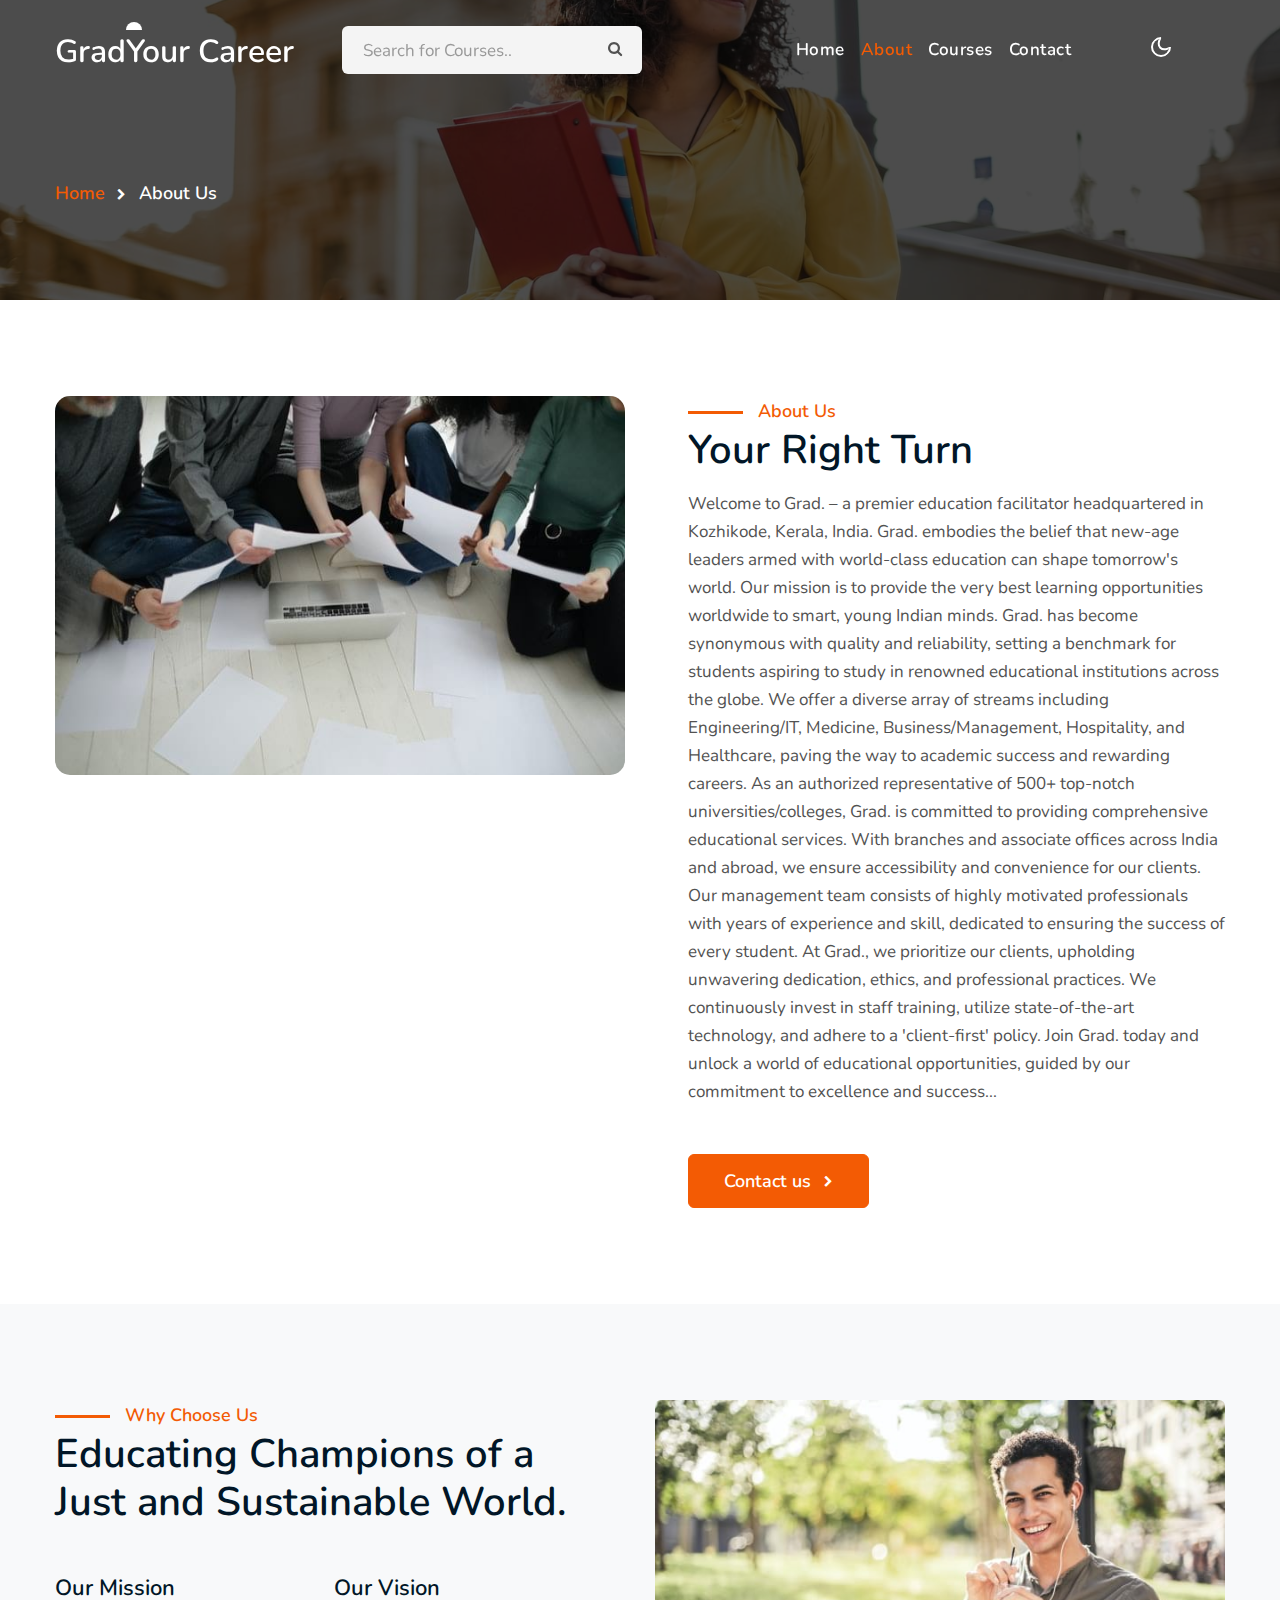
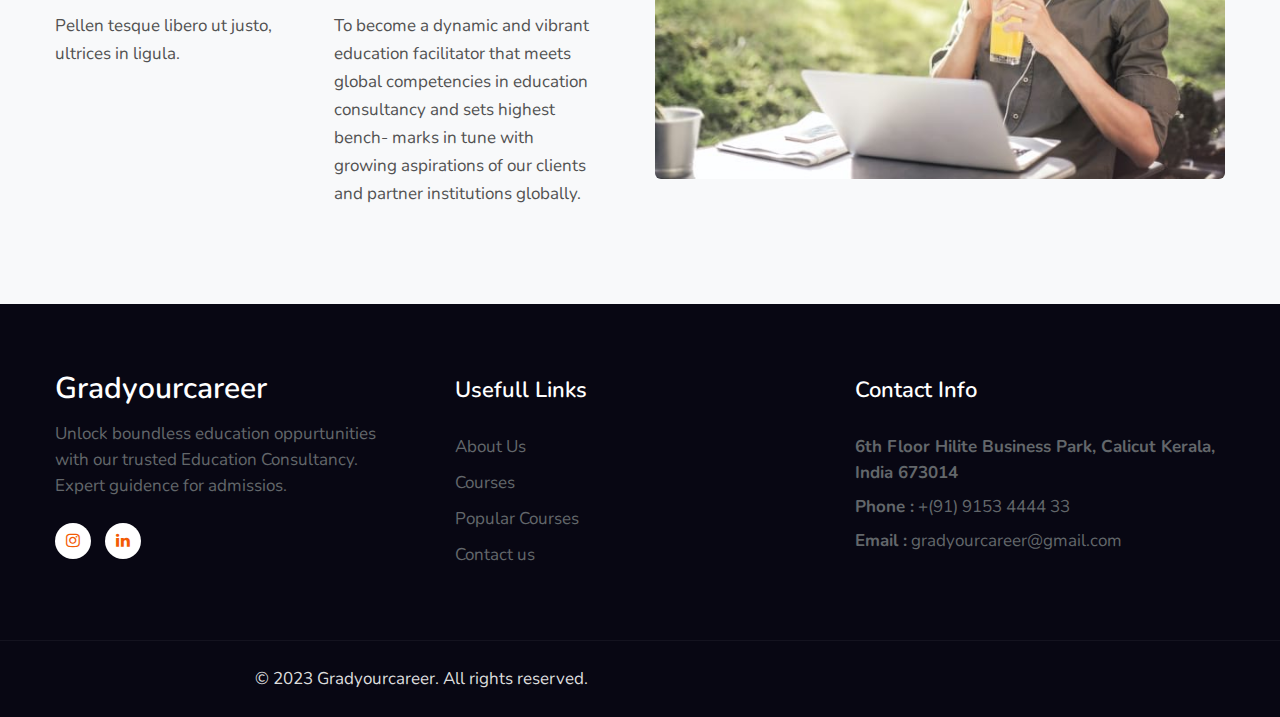
<file: about.html>
<!doctype html>
<html lang="en">

<head>
    <!-- Required meta tags -->
    <meta charset="utf-8">
    <meta name="viewport" content="width=device-width, initial-scale=1, shrink-to-fit=no">
    <title>Grad your Career</title>
    <!--/google-fonts-->
    <link href="//fonts.googleapis.com/css2?family=Nunito:ital,wght@0,400;0,600;0,700;1,400&display=swap"
        rel="stylesheet">
    <!--//google-fonts-->
    <!-- Template CSS -->
    <link rel="stylesheet" href="assets/css/style-starter.css">

</head>

<body>
    <!--header-->
    <header id="site-header" class="fixed-top">
        <div class="container">
            <nav class="navbar navbar-expand-lg navbar-dark stroke">
                <h1><a class="navbar-brand" href="index.html">
                        Grad<span class="sub-log">Y</span>our Career
                    </a></h1>
                <!-- if logo is image enable this   
      <a class="navbar-brand" href="#index.html">
          <img src="image-path" alt="Your logo" title="Your logo" style="height:35px;" />
      </a> -->
                <button class="navbar-toggler  collapsed bg-gradient" type="button" data-toggle="collapse"
                    data-target="#navbarTogglerDemo02" aria-controls="navbarTogglerDemo02" aria-expanded="false"
                    aria-label="Toggle navigation">
                    <span class="navbar-toggler-icon fa icon-expand fa-bars"></span>
                    <span class="navbar-toggler-icon fa icon-close fa-times"></span>
                    </span>
                </button>

                <div class="collapse navbar-collapse" id="navbarTogglerDemo02">
                    <nav class="mr-auto ml-lg-5">
                        <div class="search-bar">
                            <form class="search">
                                <input type="search" class="search__input" name="search"
                                    placeholder="Search for Courses.." onload="equalWidth()" required>
                                <span class="fa fa-search search__icon"></span>
                            </form>
                        </div>
                    </nav>
                    <ul class="navbar-nav mr-auto">
                        <li class="nav-item">
                            <a class="nav-link" href="index.html">Home <span class="sr-only">(current)</span></a>
                        </li>
                        <li class="nav-item active">
                            <a class="nav-link" href="about.html">About</a>
                        </li>
                        <li class="nav-item">
                            <a class="nav-link" href="services.html">Courses</a>
                        </li>
                       
                        <li class="nav-item">
                            <a class="nav-link" href="contact.html">Contact</a>
                        </li>
                    </ul>
                </div>
                <!-- toggle switch for light and dark theme -->

                <div class="mobile-position">
                    <nav class="navigation">
                        <div class="theme-switch-wrapper">
                            <label class="theme-switch" for="checkbox">
                                <input type="checkbox" id="checkbox">
                                <div class="mode-container py-1">
                                    <i class="gg-sun"></i>
                                    <i class="gg-moon"></i>
                                </div>
                            </label>
                        </div>
                    </nav>
                </div>
                <!-- //toggle switch for light and dark theme -->
            </nav>
        </div>
    </header>
    <!--/header-->
  <div class="inner-banner">
    <section class="w3l-breadcrumb text-left">
      <div class="container">
        <ul class="breadcrumbs-custom-path">
          <li><a href="index.html">Home</a></li>
          <li class="active"><span class="fa fa-chevron-right mx-2" aria-hidden="true"></span> About Us</li>
        </ul>
      </div>
    </section>
  </div>
  <!-- about page about section -->

  <section class="w3l-index3" id="about1">
    <div class="midd-w3 py-5">
      <div class="container py-lg-5 py-md-3">
        <div class="row">
          <div class="col-lg-6 mb-lg-0 mb-md-5 mb-4">
            <img src="assets/images/ab1.jpg" alt="" class="radius-image-full img-fluid">
          </div>
          <div class="col-lg-6 pl-lg-5 ">
            <div class="header-title">
              <span class="sub-title">About Us</span>
              <h3 class="hny-title text-left"> Your Right Turn</h3>
          </div>
           
            <p class="mt-3">Welcome to Grad. – a premier education facilitator headquartered in Kozhikode, Kerala, India. Grad. embodies the belief that new-age leaders armed with world-class education can shape tomorrow's world. Our mission is to provide the very best learning opportunities worldwide to smart, young Indian minds.

              Grad. has become synonymous with quality and reliability, setting a benchmark for students aspiring to study in renowned educational institutions across the globe. We offer a diverse array of streams including Engineering/IT, Medicine, Business/Management, Hospitality, and Healthcare, paving the way to academic success and rewarding careers.
              
              As an authorized representative of 500+ top-notch universities/colleges, Grad. is committed to providing comprehensive educational services. With branches and associate offices across India and abroad, we ensure accessibility and convenience for our clients.
              
              Our management team consists of highly motivated professionals with years of experience and skill, dedicated to ensuring the success of every student. At Grad., we prioritize our clients, upholding unwavering dedication, ethics, and professional practices. We continuously invest in staff training, utilize state-of-the-art technology, and adhere to a 'client-first' policy.
              
              Join Grad. today and unlock a world of educational opportunities, guided by our commitment to excellence and success...</p>
            <a href="contact.html" class="btn btn-style btn-primary mt-sm-5 mt-4">Contact us <span
              class="fa fa-chevron-right ml-2" aria-hidden="true"></span></a>
          </div>
        </div>
      </div>
    </div>
  </section>
  <!-- /bottom-grids-->
  <section class="w3l-servicesblock py-5" id="about">
    <div class="container py-lg-5 py-md-3">
        <div class="row">
          <div class="col-lg-6 about-right-faq align-self mb-lg-0 mb-sm-5 mb-4 pr-lg-5">
            <div class="header-title mb-md-5 mb-4">
              <span class="sub-title">Why Choose Us</span>
              <h3 class="hny-title text-left">Educating Champions of a Just and Sustainable World.
 
              </h3>
          </div>
            <div class="two-grids mt-md-0 mt-md-5 mt-4">
                <div class="grids_info">
                    <h4>Our Mission</h4>
                    <p class="">Pellen tesque libero ut justo,
                        ultrices in ligula.</p>
                </div>
                <div class="grids_info">
                    <h4>Our Vision</h4>
                    <p class="">To become a dynamic and vibrant education facilitator that meets global competencies in education consultancy and sets highest bench-
                      marks in tune with growing aspirations of our clients and partner institutions globally.</p>
                </div>
            </div>
        </div>
            <div class="col-lg-6 left-wthree-img mt-lg-0 mt-4">
                <img src="assets/images/ab4.jpg" alt="" class="img-fluid radius-image">
            </div>
           
           
        </div>
    </div>
</section>
  <!-- home page skills section -->
  <!-- <section class="w3l-skills" id="skills">
    <div class="midd-w3 py-5">
      <div class="container py-lg-5 py-md-3">
        <div class="row">
          <div class="col-lg-6 pr-lg-5 mb-lg-0 mb-5">
            <img src="assets/images/ab5.jpg" alt="" class="radius-image-full img-fluid">
          </div>
          <div class="col-lg-6">
            <div class="header-title mb-4">
              <span class="sub-title">Our Skills</span>
              <h3 class="hny-title text-left">Enhance your skIlls wIth best OnlIne courses
 
              </h3>
          </div>
          
            <p>Lorem ipsum viverra feugiat. Pellen tesque libero ut justo, ultrices in
              ligula. Semper at tempufddfel. Lorem ipsum dolor sit amet elit. </p>
            <div class="skills-bars mt-4">
              <div class="progress-info">
                <h6 class="progress-tittle">Finance</h6>
                <div class="progress">
                  <div class="progress-bar progress-bar-striped" role="progressbar" style="width: 80%"
                    aria-valuenow="80" aria-valuemin="0" aria-valuemax="100">
                  </div>
                </div>
              </div>
              <div class="progress-info">
                <h6 class="progress-tittle">Marketing
                </h6>
                <div class="progress">
                  <div class="progress-bar progress-bar-striped" role="progressbar" style="width: 95%"
                    aria-valuenow="95" aria-valuemin="0" aria-valuemax="100">
                  </div>
                </div>
              </div>
              <div class="progress-info">
                <h6 class="progress-tittle">Business</h6>
                <div class="progress">
                  <div class="progress-bar progress-bar-striped" role="progressbar" style="width: 55%"
                    aria-valuenow="55" aria-valuemin="0" aria-valuemax="100">
                  </div>
                </div>
              </div>

            </div>
          </div>
       
        </div>
      </div>

    </div>
  </section> -->
  <!-- //home page skills section -->
  <!-- /form-25-section -->
  <!-- <section class="w3l-form-25-section" id="subscribe"> -->
    <!-- /form-25-section -->
    <!-- <div class="form-25-mian">
      <div class="container py-5">
        <div class="row subscription-grids py-5">
          <div class="col-lg-7 subscription-left forms-25-info">
            <div class="header-title">
              <h3 class="p-0">The greatest choice of courses
              </h3>
            </div>
          </div>
          <div class="col-lg-5 subscription-right pl-lg-5 mt-lg-0 mt-4 text-lg-right">
            <a href="about.html" class="btn btn-style btn-white mr-lg-4 mr-sm-3"> Join Now <span
              class="fa fa-chevron-right ml-2" aria-hidden="true"></span></a>
          </div>
        </div>
      </div>
  </section> -->
  <!-- //form-25-section -->

  <!--/team-sec-->
  <!-- <section class="w3l-team-main" id="team">
    <div class="team py-5">
      <div class="container py-lg-5">
        <div class="header-title mb-4">
          <span class="sub-title">Our Team</span>
          <h3 class="hny-title text-left">Popular Instructors
          </h3>
      </div>
        <div class="row team-row ">
          <div class="col-lg-3 col-6 team-wrap mt-lg-5 mt-4">
            <div class="team-member text-center">
              <div class="team-img">
                <img src="assets/images/team1.jpg" alt="" class="radius-image">
                <div class="overlay-team">
                  <div class="team-details text-center">
                    <div class="socials mt-20">
                      <a href="#url">
                        <span class="fa fa-facebook-f"></span>
                      </a>
                      <a href="#url">
                        <span class="fa fa-twitter"></span>
                      </a>
                      <a href="#url">
                        <span class="fa fa-instagram"></span>
                      </a>
                    </div>
                  </div>
                </div>
              </div>
              <a href="#url" class="team-title">Daniel jacobs</a>
              <p>Instructor</p>
            </div>
          </div>
          <!-- end team member -->

          <!-- <div class="col-lg-3 col-6 team-wrap mt-lg-5 mt-4">
            <div class="team-member text-center">
              <div class="team-img">
                <img src="assets/images/team3.jpg" alt="" class="radius-image">
                <div class="overlay-team">
                  <div class="team-details text-center">
                    <div class="socials mt-20">
                      <a href="#url">
                        <span class="fa fa-facebook-f"></span>
                      </a>
                      <a href="#url">
                        <span class="fa fa-twitter"></span>
                      </a>
                      <a href="#url">
                        <span class="fa fa-instagram"></span>
                      </a>
                    </div>
                  </div>
                </div>
              </div>
              <a href="#url" class="team-title">Claire Daniel</a>
              <p>Instructor</p>
            </div> -->
          </div>
          <!-- end team member -->

          <!-- <div class="col-lg-3 col-6 team-wrap mt-lg-5 mt-4">
            <div class="team-member last text-center">
              <div class="team-img">
                <img src="assets/images/team2.jpg" alt="" class="radius-image">
                <div class="overlay-team">
                  <div class="team-details text-center">
                    <div class="socials mt-20">
                      <a href="#url">
                        <span class="fa fa-facebook-f"></span>
                      </a>
                      <a href="#url">
                        <span class="fa fa-twitter"></span>
                      </a>
                      <a href="#url">
                        <span class="fa fa-instagram"></span>
                      </a>
                    </div>
                  </div>
                </div>
              </div>
              <a href="#url" class="team-title">Daniel Hunt</a>
              <p>Instructor</p>
            </div>
          </div> -->
          <!-- end team member -->
          <!-- <div class="col-lg-3 col-6 team-wrap mt-lg-5 mt-4">
            <div class="team-member last text-center">
              <div class="team-img">
                <img src="assets/images/team4.jpg" alt="" class="radius-image">
                <div class="overlay-team">
                  <div class="team-details text-center">
                    <div class="socials mt-20">
                      <a href="#url">
                        <span class="fa fa-facebook-f"></span>
                      </a>
                      <a href="#url">
                        <span class="fa fa-twitter"></span>
                      </a>
                      <a href="#url">
                        <span class="fa fa-instagram"></span>
                      </a>
                    </div>
                  </div>
                </div>
              </div>
              <a href="#url" class="team-title">Kelli Grant</a>
              <p>Instructor</p>
            </div> -->
          </div> 
          <!-- end team member -->

          <!-- <div class="col-lg-3 col-6 team-wrap mt-lg-5 mt-4">
            <div class="team-member last text-center">
              <div class="team-img">
                <img src="assets/images/team5.jpg" alt="" class="radius-image">
                <div class="overlay-team">
                  <div class="team-details text-center">
                    <div class="socials mt-20">
                      <a href="#url">
                        <span class="fa fa-facebook-f"></span>
                      </a>
                      <a href="#url">
                        <span class="fa fa-twitter"></span>
                      </a>
                      <a href="#url">
                        <span class="fa fa-instagram"></span>
                      </a>
                    </div>
                  </div>
                </div>
              </div>
              <a href="#url" class="team-title">Jack Harry</a>
              <p>Instructor</p>
            </div>
          </div> -->
          <!-- end team member -->
          
          <!-- <div class="col-lg-3 col-6 team-wrap mt-lg-5 mt-4">
            <div class="team-member last text-center">
              <div class="team-img">
                <img src="assets/images/team6.jpg" alt="" class="radius-image">
                <div class="overlay-team">
                  <div class="team-details text-center">
                    <div class="socials mt-20">
                      <a href="#url">
                        <span class="fa fa-facebook-f"></span>
                      </a>
                      <a href="#url">
                        <span class="fa fa-twitter"></span>
                      </a>
                      <a href="#url">
                        <span class="fa fa-instagram"></span>
                      </a>
                    </div>
                  </div>
                </div>
              </div>
              <a href="#url" class="team-title">ELizabeth ker</a>
              <p>Instructor</p>
            </div>
          </div>
          <!-- end team member -->
          <!-- <div class="col-lg-3 col-6 team-wrap mt-lg-5 mt-4">
            <div class="team-member text-center">
              <div class="team-img">
                <img src="assets/images/team1.jpg" alt="" class="radius-image">
                <div class="overlay-team">
                  <div class="team-details text-center">
                    <div class="socials mt-20">
                      <a href="#url">
                        <span class="fa fa-facebook-f"></span>
                      </a>
                      <a href="#url">
                        <span class="fa fa-twitter"></span>
                      </a>
                      <a href="#url">
                        <span class="fa fa-instagram"></span>
                      </a>
                    </div>
                  </div>
                </div>
              </div>
              <a href="#url" class="team-title">Daniel Harry</a>
              <p>Instructor</p>
            </div>
          </div>
          <!-- end team member -->

          <!-- <div class="col-lg-3 col-6 team-wrap mt-lg-5 mt-4">
            <div class="team-member text-center">
              <div class="team-img">
                <img src="assets/images/team3.jpg" alt="" class="radius-image">
                <div class="overlay-team">
                  <div class="team-details text-center">
                    <div class="socials mt-20">
                      <a href="#url">
                        <span class="fa fa-facebook-f"></span>
                      </a>
                      <a href="#url">
                        <span class="fa fa-twitter"></span>
                      </a>
                      <a href="#url">
                        <span class="fa fa-instagram"></span>
                      </a>
                    </div>
                  </div>
                </div>
              </div>
              <a href="#url" class="team-title">Harry Daniel</a>
              <p>Instructor</p> -->
            </div>
          </div>
          <!-- end team member -->
        </div>
      </div>
  </section>
  <!-- //team-sec -->

    <!-- footer -->
    <section class="w3l-footer-29-main">
      <div class="footer-29 py-5">
          <div class="container py-lg-4">
              <div class="row footer-top-29">
                  <div class="col-lg-4 col-md-6 col-sm-7 footer-list-29 footer-1 pr-lg-5">
                      <div class="footer-logo mb-3">
                          <a class="navbar-brand" href="index.html">Gradyourcareer</a>
                      </div>
                      <p>Unlock boundless education oppurtunities with our trusted Education Consultancy. Expert guidence for admissios.</p>
                      <div class="main-social-footer-29 mt-4">
                          <!-- <a href="#facebook" class="facebook"><span class="fa fa-facebook"></span></a>
                          <a href="#twitter" class="twitter"><span class="fa fa-twitter"></span></a> -->
                          <a href="https://www.instagram.com/gradyourcareer?igsh=MThhNmR4bGw0b21tYQ==" class="instagram"><span class="fa fa-instagram"></span></a>
                          <a href="https://www.linkedin.com/company/gradyourcareer/" class="linkedin"><span class="fa fa-linkedin"></span></a>
                      </div>
                  </div>
                  <div class="col-lg-2 col-md-6 col-sm-5 col-6 footer-list-29 footer-2 mt-sm-0 mt-5">

                      <ul>
                          <h6 class="footer-title-29">Usefull Links</h6>
                          <li><a href="about.html">About Us</a></li>
                          <li><a href="services.html">Courses</a></li>
                          <li><a href="services.html"> Popular Courses</a></li>
                          <!-- <li><a href="#careers"> Careers</a></li> -->
                          <!-- <li><a href="blog.html"> Blog posts</a></li> -->
                          <li><a href="contact.html">Contact us</a></li>
                      </ul>
                  </div>
                  <div class="col-lg-2 col-md-6 col-sm-5 col-6 footer-list-29 footer-3 mt-lg-0 mt-5">
                      <!-- <h6 class="footer-title-29">More Info</h6>
                      <ul>
                          <li><a href="#profile">Profile</a></li>
                          <li><a href="#vision">Vision & Values</a></li>
                          <li><a href="#history">History</a></li>
                          <li><a href="#leader">Leadership</a></li>
                          <li><a href="#help">Help</a></li>
                          <li><a href="#support"> Support</a></li>
                      </ul> -->

                  </div>
                  <div class="col-lg-4 col-md-6 col-sm-7 footer-list-29 footer-4 mt-lg-0 mt-5">
                      <h6 class="footer-title-29">Contact Info </h6>
                      <p><strong>6th Floor Hilite Business Park,
                        Calicut Kerala,
                        India 673014</p>
                      <p class="my-2"><strong>Phone :</strong> <a href="tel:+12 23456799">+(91) 9153 4444 33</a></p>
                      <p><strong>Email :</strong> <a href="mailto:info@example.com">gradyourcareer@gmail.com</a></p>
                  </div>
              </div>
          </div>
      </div>
  </section>
  <!-- //footer -->

  <!-- copyright -->
  <section class="w3l-copyright" >
      <div class="container" >
          <div class="row bottom-copies" style="display: flex; flex-direction: column; justify-content: center; align-items: center;">
              <p class="col-lg-8 copy-footer-29">© 2023 Gradyourcareer. All rights reserved.</p>

              <!-- <div class="col-lg-4 footer-list-29">
                  <ul class="d-flex text-lg-right justify-content-center mt-lg-0 mt-3">
                      <li><a href="#careers"> Careers</a></li>
                      <li class="mx-lg-5 mx-md-4 mx-3"><a href="#privacymy-lg-0 my-4">Privacy Policy</a></li>
                      <li><a href="contact.html">Contact us</a></li>
                  </ul>
              </div> -->

          </div>
      </div>

      <!-- move top -->
      <button onclick="topFunction()" id="movetop" title="Go to top">
          &#10548;
      </button>
      <script>
          // When the user scrolls down 20px from the top of the document, show the button
          window.onscroll = function () {
              scrollFunction()
          };

          function scrollFunction() {
              if (document.body.scrollTop > 20 || document.documentElement.scrollTop > 20) {
                  document.getElementById("movetop").style.display = "block";
              } else {
                  document.getElementById("movetop").style.display = "none";
              }
          }

          // When the user clicks on the button, scroll to the top of the document
          function topFunction() {
              document.body.scrollTop = 0;
              document.documentElement.scrollTop = 0;
          }
      </script>
      <!-- /move top -->
  </section>
  <!-- //copyright -->
  <script src="assets/js/jquery-3.3.1.min.js"></script> <!-- Common jquery plugin -->
  <script src="assets/js/theme-change.js"></script><!-- theme switch js (light and dark)-->
  <!--/MENU-JS-->
  <script>
      $(window).on("scroll", function () {
          var scroll = $(window).scrollTop();

          if (scroll >= 80) {
              $("#site-header").addClass("nav-fixed");
          } else {
              $("#site-header").removeClass("nav-fixed");
          }
      });

      //Main navigation Active Class Add Remove
      $(".navbar-toggler").on("click", function () {
          $("header").toggleClass("active");
      });
      $(document).on("ready", function () {
          if ($(window).width() > 991) {
              $("header").removeClass("active");
          }
          $(window).on("resize", function () {
              if ($(window).width() > 991) {
                  $("header").removeClass("active");
              }
          });
      });
  </script>
  <!--//MENU-JS-->

  <!-- disable body scroll which navbar is in active -->
  <script>
      $(function () {
          $('.navbar-toggler').click(function () {
              $('body').toggleClass('noscroll');
          })
      });
  </script>
  <!-- //disable body scroll which navbar is in active -->

  <!--bootstrap-->
  <script src="assets/js/bootstrap.min.js"></script>
  <!-- //bootstrap-->

</body>

</html>
</file>
<file: assets/css/style-starter.css>
@charset "UTF-8";

/*--
Author: W3layouts
Author URL: http://w3layouts.com
--*/
/*!
 * Bootstrap v4.4.1 (https://getbootstrap.com/)
 * Copyright 2011-2019 The Bootstrap Authors
 * Copyright 2011-2019 Twitter, Inc.
 * Licensed under MIT (https://github.com/twbs/bootstrap/blob/master/LICENSE)
 */
:root {
  --blue: #007bff;
  --indigo: #6610f2;
  --purple: #6f42c1;
  --pink: #e83e8c;
  --red: #dc3545;
  --orange: #fd7e14;
  --yellow: #ffc107;
  --green: #28a745;
  --teal: #20c997;
  --cyan: #17a2b8;
  --white: #fff;
  --gray: #6c757d;
  --gray-dark: #343a40;
  --primary: #f35b04;
  --secondary: #3d348b;
  --success: #28a745;
  --info: #17a2b8;
  --warning: #ffc107;
  --danger: #dc3545;
  --light: #f8f9fa;
  --dark: #343a40;
  --breakpoint-xs: 0;
  --breakpoint-sm: 576px;
  --breakpoint-md: 768px;
  --breakpoint-lg: 992px;
  --breakpoint-xl: 1200px;
  --font-family-sans-serif: -apple-system, BlinkMacSystemFont, "Segoe UI", Roboto, "Helvetica Neue", Arial, "Noto Sans", sans-serif, "Apple Color Emoji", "Segoe UI Emoji", "Segoe UI Symbol", "Noto Color Emoji";
  --font-family-monospace: SFMono-Regular, Menlo, Monaco, Consolas, "Liberation Mono", "Courier New", monospace;
}

*,
*::before,
*::after {
  box-sizing: border-box;
}

html {
  font-family: sans-serif;
  line-height: 1.15;
  -webkit-text-size-adjust: 100%;
  -webkit-tap-highlight-color: rgba(0, 0, 0, 0);
}

article,
aside,
figcaption,
figure,
footer,
header,
hgroup,
main,
nav,
section {
  display: block;
}

body {
  margin: 0;
  font-family: -apple-system, BlinkMacSystemFont, "Segoe UI", Roboto, "Helvetica Neue", Arial, "Noto Sans", sans-serif, "Apple Color Emoji", "Segoe UI Emoji", "Segoe UI Symbol", "Noto Color Emoji";
  font-size: 1rem;
  font-weight: 400;
  line-height: 1.5;
  color: #212529;
  text-align: left;
  background-color: #fff;
}

[tabindex="-1"]:focus:not(:focus-visible) {
  outline: 0 !important;
}

hr {
  box-sizing: content-box;
  height: 0;
  overflow: visible;
}

h1,
h2,
h3,
h4,
h5,
h6 {
  margin-top: 0;
  margin-bottom: 0.5rem;
}

p {
  margin-top: 0;
  margin-bottom: 1rem;
}

abbr[title],
abbr[data-original-title] {
  text-decoration: underline;
  -webkit-text-decoration: underline dotted;
  text-decoration: underline dotted;
  cursor: help;
  border-bottom: 0;
  -webkit-text-decoration-skip-ink: none;
  text-decoration-skip-ink: none;
}

address {
  margin-bottom: 1rem;
  font-style: normal;
  line-height: inherit;
}

ol,
ul,
dl {
  margin-top: 0;
  margin-bottom: 1rem;
}

ol ol,
ul ul,
ol ul,
ul ol {
  margin-bottom: 0;
}

dt {
  font-weight: 600;
}

dd {
  margin-bottom: .5rem;
  margin-left: 0;
}

blockquote {
  margin: 0 0 1rem;
}

b,
strong {
  font-weight: bolder;
}

small {
  font-size: 80%;
}

sub,
sup {
  position: relative;
  font-size: 75%;
  line-height: 0;
  vertical-align: baseline;
}

sub {
  bottom: -.25em;
}

sup {
  top: -.5em;
}

a {
  color: #f35b04;
  text-decoration: none;
  background-color: transparent;
}

a:hover {
  color: #208c60;
  text-decoration: underline;
}

a:not([href]) {
  color: inherit;
  text-decoration: none;
}

a:not([href]):hover {
  color: inherit;
  text-decoration: none;
}

pre,
code,
kbd,
samp {
  font-family: SFMono-Regular, Menlo, Monaco, Consolas, "Liberation Mono", "Courier New", monospace;
  font-size: 1em;
}

pre {
  margin-top: 0;
  margin-bottom: 1rem;
  overflow: auto;
}

figure {
  margin: 0 0 1rem;
}

img {
  vertical-align: middle;
  border-style: none;
}

svg {
  overflow: hidden;
  vertical-align: middle;
}

table {
  border-collapse: collapse;
}

caption {
  padding-top: 0.75rem;
  padding-bottom: 0.75rem;
  color: #6c757d;
  text-align: left;
  caption-side: bottom;
}

th {
  text-align: inherit;
}

label {
  display: inline-block;
  margin-bottom: 0.5rem;
}

button {
  border-radius: 0;
}

button:focus {
  outline: 1px dotted;
  outline: 5px auto -webkit-focus-ring-color;
}

input,
button,
select,
optgroup,
textarea {
  margin: 0;
  font-family: inherit;
  font-size: inherit;
  line-height: inherit;
}

button,
input {
  overflow: visible;
}

button,
select {
  text-transform: none;
}

select {
  word-wrap: normal;
}

button,
[type="button"],
[type="reset"],
[type="submit"] {
  -webkit-appearance: button;
}

button:not(:disabled),
[type="button"]:not(:disabled),
[type="reset"]:not(:disabled),
[type="submit"]:not(:disabled) {
  cursor: pointer;
}

button::-moz-focus-inner,
[type="button"]::-moz-focus-inner,
[type="reset"]::-moz-focus-inner,
[type="submit"]::-moz-focus-inner {
  padding: 0;
  border-style: none;
}

input[type="radio"],
input[type="checkbox"] {
  box-sizing: border-box;
  padding: 0;
}

input[type="date"],
input[type="time"],
input[type="datetime-local"],
input[type="month"] {
  -webkit-appearance: listbox;
}

textarea {
  overflow: auto;
  resize: vertical;
}

fieldset {
  min-width: 0;
  padding: 0;
  margin: 0;
  border: 0;
}

legend {
  display: block;
  width: 100%;
  max-width: 100%;
  padding: 0;
  margin-bottom: .5rem;
  font-size: 1.5rem;
  line-height: inherit;
  color: inherit;
  white-space: normal;
}

@media (max-width: 1200px) {
  legend {
    font-size: calc(1.275rem + 0.3vw);
  }
}

progress {
  vertical-align: baseline;
}

[type="number"]::-webkit-inner-spin-button,
[type="number"]::-webkit-outer-spin-button {
  height: auto;
}

[type="search"] {
  outline-offset: -2px;
  -webkit-appearance: none;
}

[type="search"]::-webkit-search-decoration {
  -webkit-appearance: none;
}

::-webkit-file-upload-button {
  font: inherit;
  -webkit-appearance: button;
}

output {
  display: inline-block;
}

summary {
  display: list-item;
  cursor: pointer;
}

template {
  display: none;
}

[hidden] {
  display: none !important;
}

h1,
h2,
h3,
h4,
h5,
h6,
.h1,
.h2,
.h3,
.h4,
.h5,
.h6 {
  margin-bottom: 0.5rem;
  font-weight: 400;
  line-height: 28px;
}

h1,
.h1 {
  font-size: 2.5rem;
}

@media (max-width: 1200px) {

  h1,
  .h1 {
    font-size: calc(1.375rem + 1.5vw);
  }
}

h2,
.h2 {
  font-size: 2rem;
}

@media (max-width: 1200px) {

  h2,
  .h2 {
    font-size: calc(1.325rem + 0.9vw);
  }
}

h3,
.h3 {
  font-size: 1.75rem;
}

@media (max-width: 1200px) {

  h3,
  .h3 {
    font-size: calc(1.3rem + 0.6vw);
  }
}

h4,
.h4 {
  font-size: 1.5rem;
}

@media (max-width: 1200px) {

  h4,
  .h4 {
    font-size: calc(1.275rem + 0.3vw);
  }
}

h5,
.h5 {
  font-size: 1.25rem;
}

h6,
.h6 {
  font-size: 1rem;
}

.lead {
  font-size: 1.25rem;
  font-weight: 300;
}

.display-1 {
  font-size: 6rem;
  font-weight: 300;
  line-height: 1.2;
}

@media (max-width: 1200px) {
  .display-1 {
    font-size: calc(1.725rem + 5.7vw);
  }
}

.display-2 {
  font-size: 5.5rem;
  font-weight: 300;
  line-height: 1.2;
}

@media (max-width: 1200px) {
  .display-2 {
    font-size: calc(1.675rem + 5.1vw);
  }
}

.display-3 {
  font-size: 4.5rem;
  font-weight: 300;
  line-height: 1.2;
}

@media (max-width: 1200px) {
  .display-3 {
    font-size: calc(1.575rem + 3.9vw);
  }
}

.display-4 {
  font-size: 3.5rem;
  font-weight: 300;
  line-height: 1.2;
}

@media (max-width: 1200px) {
  .display-4 {
    font-size: calc(1.475rem + 2.7vw);
  }
}

hr {
  margin-top: 1rem;
  margin-bottom: 1rem;
  border: 0;
  border-top: 1px solid rgba(0, 0, 0, 0.1);
}

small,
.small {
  font-size: 80%;
  font-weight: 400;
}

mark,
.mark {
  padding: 0.2em;
  background-color: #fcf8e3;
}

.list-unstyled {
  padding-left: 0;
  list-style: none;
}

.list-inline {
  padding-left: 0;
  list-style: none;
}

.list-inline-item {
  display: inline-block;
}

.list-inline-item:not(:last-child) {
  margin-right: 0.5rem;
}

.initialism {
  font-size: 90%;
  text-transform: uppercase;
}

.blockquote {
  margin-bottom: 1rem;
  font-size: 1.25rem;
}

.blockquote-footer {
  display: block;
  font-size: 80%;
  color: #6c757d;
}

.blockquote-footer::before {
  content: "\2014\00A0";
}

.img-fluid {
  max-width: 100%;
  height: auto;
}

.img-thumbnail {
  padding: 0.25rem;
  background-color: #fff;
  border: 1px solid #dee2e6;
  border-radius: 0.25rem;
  max-width: 100%;
  height: auto;
}

.figure {
  display: inline-block;
}

.figure-img {
  margin-bottom: 0.5rem;
  line-height: 1;
}

.figure-caption {
  font-size: 90%;
  color: #6c757d;
}

code {
  font-size: 87.5%;
  color: #e83e8c;
  word-wrap: break-word;
}

a>code {
  color: inherit;
}

kbd {
  padding: 0.2rem 0.4rem;
  font-size: 87.5%;
  color: #fff;
  background-color: #212529;
  border-radius: 0.2rem;
}

kbd kbd {
  padding: 0;
  font-size: 100%;
  font-weight: 600;
}

pre {
  display: block;
  font-size: 87.5%;
  color: #212529;
}

pre code {
  font-size: inherit;
  color: inherit;
  word-break: normal;
}

.pre-scrollable {
  max-height: 340px;
  overflow-y: scroll;
}

.container {
  width: 100%;
  padding-right: 15px;
  padding-left: 15px;
  margin-right: auto;
  margin-left: auto;
}

@media (min-width: 576px) {
  .container {
    max-width: 540px;
  }
}

@media (min-width: 768px) {
  .container {
    max-width: 720px;
  }
}

@media (min-width: 992px) {
  .container {
    max-width: 960px;
  }
}

@media (min-width: 1200px) {
  .container {
    max-width: 1140px;
  }
}

.container-fluid,
.container-sm,
.container-md,
.container-lg,
.container-xl {
  width: 100%;
  padding-right: 15px;
  padding-left: 15px;
  margin-right: auto;
  margin-left: auto;
}

@media (min-width: 576px) {

  .container,
  .container-sm {
    max-width: 540px;
  }
}

@media (min-width: 768px) {

  .container,
  .container-sm,
  .container-md {
    max-width: 720px;
  }
}

@media (min-width: 992px) {

  .container,
  .container-sm,
  .container-md,
  .container-lg {
    max-width: 960px;
  }
}

@media (min-width: 1200px) {

  .container,
  .container-sm,
  .container-md,
  .container-lg,
  .container-xl {
    max-width: 1140px;
  }
}
/* .card-image-cap{
  max-height: 13rem;
} */
.uni h4{
  padding: 0 !important;

}
.row {
  display: flex;
  flex-wrap: wrap;
  margin-right: -15px;
  margin-left: -15px;
}
.newrow{
  display: flex;
  flex-wrap: wrap;
  flex-direction: row;
}

.no-gutters {
  margin-right: 0;
  margin-left: 0;
}

.no-gutters>.col,
.no-gutters>[class*="col-"] {
  padding-right: 0;
  padding-left: 0;
}

.col-1,
.col-2,
.col-3,
.col-4,
.col-5,
.col-6,
.col-7,
.col-8,
.col-9,
.col-10,
.col-11,
.col-12,
.col,
.col-auto,
.col-sm-1,
.col-sm-2,
.col-sm-3,
.col-sm-4,
.col-sm-5,
.col-sm-6,
.col-sm-7,
.col-sm-8,
.col-sm-9,
.col-sm-10,
.col-sm-11,
.col-sm-12,
.col-sm,
.col-sm-auto,
.col-md-1,
.col-md-2,
.col-md-3,
.col-md-4,
.col-md-5,
.col-md-6,
.col-md-7,
.col-md-8,
.col-md-9,
.col-md-10,
.col-md-11,
.col-md-12,
.col-md,
.col-md-auto,
.col-lg-1,
.col-lg-2,
.col-lg-3,
.col-lg-4,
.col-lg-5,
.col-lg-6,
.col-lg-7,
.col-lg-8,
.col-lg-9,
.col-lg-10,
.col-lg-11,
.col-lg-12,
.col-lg,
.col-lg-auto,
.col-xl-1,
.col-xl-2,
.col-xl-3,
.col-xl-4,
.col-xl-5,
.col-xl-6,
.col-xl-7,
.col-xl-8,
.col-xl-9,
.col-xl-10,
.col-xl-11,
.col-xl-12,
.col-xl,
.col-xl-auto {
  position: relative;
  width: 100%;
  padding-right: 15px;
  padding-left: 15px;
}

.col {
  flex-basis: 0;
  flex-grow: 1;
  max-width: 100%;
}

.row-cols-1>* {
  flex: 0 0 100%;
  max-width: 100%;
}

.row-cols-2>* {
  flex: 0 0 50%;
  max-width: 50%;
}

.row-cols-3>* {
  flex: 0 0 33.33333%;
  max-width: 33.33333%;
}

.row-cols-4>* {
  flex: 0 0 25%;
  max-width: 25%;
}

.row-cols-5>* {
  flex: 0 0 20%;
  max-width: 20%;
}

.row-cols-6>* {
  flex: 0 0 16.66667%;
  max-width: 16.66667%;
}

.col-auto {
  flex: 0 0 auto;
  width: auto;
  max-width: 100%;
}

.col-1 {
  flex: 0 0 8.33333%;
  max-width: 8.33333%;
}

.col-2 {
  flex: 0 0 16.66667%;
  max-width: 16.66667%;
}

.col-3 {
  flex: 0 0 25%;
  max-width: 25%;
}

.col-4 {
  flex: 0 0 33.33333%;
  max-width: 33.33333%;
}

.col-5 {
  flex: 0 0 41.66667%;
  max-width: 41.66667%;
}

.col-6 {
  flex: 0 0 50%;
  max-width: 50%;
}

.col-7 {
  flex: 0 0 58.33333%;
  max-width: 58.33333%;
}

.col-8 {
  flex: 0 0 66.66667%;
  max-width: 66.66667%;
}

.col-9 {
  flex: 0 0 75%;
  max-width: 75%;
}

.col-10 {
  flex: 0 0 83.33333%;
  max-width: 83.33333%;
}

.col-11 {
  flex: 0 0 91.66667%;
  max-width: 91.66667%;
}

.col-12 {
  flex: 0 0 100%;
  max-width: 100%;
}

.order-first {
  order: -1;
}

.order-last {
  order: 13;
}

.order-0 {
  order: 0;
}

.order-1 {
  order: 1;
}

.order-2 {
  order: 2;
}

.order-3 {
  order: 3;
}

.order-4 {
  order: 4;
}

.order-5 {
  order: 5;
}

.order-6 {
  order: 6;
}

.order-7 {
  order: 7;
}

.order-8 {
  order: 8;
}

.order-9 {
  order: 9;
}

.order-10 {
  order: 10;
}

.order-11 {
  order: 11;
}

.order-12 {
  order: 12;
}

.offset-1 {
  margin-left: 8.33333%;
}

.offset-2 {
  margin-left: 16.66667%;
}

.offset-3 {
  margin-left: 25%;
}

.offset-4 {
  margin-left: 33.33333%;
}

.offset-5 {
  margin-left: 41.66667%;
}

.offset-6 {
  margin-left: 50%;
}

.offset-7 {
  margin-left: 58.33333%;
}

.offset-8 {
  margin-left: 66.66667%;
}

.offset-9 {
  margin-left: 75%;
}

.offset-10 {
  margin-left: 83.33333%;
}

.offset-11 {
  margin-left: 91.66667%;
}

@media (min-width: 576px) {
  .col-sm {
    flex-basis: 0;
    flex-grow: 1;
    max-width: 100%;
  }

  .row-cols-sm-1>* {
    flex: 0 0 100%;
    max-width: 100%;
  }

  .row-cols-sm-2>* {
    flex: 0 0 50%;
    max-width: 50%;
  }

  .row-cols-sm-3>* {
    flex: 0 0 33.33333%;
    max-width: 33.33333%;
  }

  .row-cols-sm-4>* {
    flex: 0 0 25%;
    max-width: 25%;
  }

  .row-cols-sm-5>* {
    flex: 0 0 20%;
    max-width: 20%;
  }

  .row-cols-sm-6>* {
    flex: 0 0 16.66667%;
    max-width: 16.66667%;
  }

  .col-sm-auto {
    flex: 0 0 auto;
    width: auto;
    max-width: 100%;
  }

  .col-sm-1 {
    flex: 0 0 8.33333%;
    max-width: 8.33333%;
  }

  .col-sm-2 {
    flex: 0 0 16.66667%;
    max-width: 16.66667%;
  }

  .col-sm-3 {
    flex: 0 0 25%;
    max-width: 25%;
  }

  .col-sm-4 {
    flex: 0 0 33.33333%;
    max-width: 33.33333%;
  }

  .col-sm-5 {
    flex: 0 0 41.66667%;
    max-width: 41.66667%;
  }

  .col-sm-6 {
    flex: 0 0 50%;
    max-width: 50%;
  }

  .col-sm-7 {
    flex: 0 0 58.33333%;
    max-width: 58.33333%;
  }

  .col-sm-8 {
    flex: 0 0 66.66667%;
    max-width: 66.66667%;
  }

  .col-sm-9 {
    flex: 0 0 75%;
    max-width: 75%;
  }

  .col-sm-10 {
    flex: 0 0 83.33333%;
    max-width: 83.33333%;
  }

  .col-sm-11 {
    flex: 0 0 91.66667%;
    max-width: 91.66667%;
  }

  .col-sm-12 {
    flex: 0 0 100%;
    max-width: 100%;
  }

  .order-sm-first {
    order: -1;
  }

  .order-sm-last {
    order: 13;
  }

  .order-sm-0 {
    order: 0;
  }

  .order-sm-1 {
    order: 1;
  }

  .order-sm-2 {
    order: 2;
  }

  .order-sm-3 {
    order: 3;
  }

  .order-sm-4 {
    order: 4;
  }

  .order-sm-5 {
    order: 5;
  }

  .order-sm-6 {
    order: 6;
  }

  .order-sm-7 {
    order: 7;
  }

  .order-sm-8 {
    order: 8;
  }

  .order-sm-9 {
    order: 9;
  }

  .order-sm-10 {
    order: 10;
  }

  .order-sm-11 {
    order: 11;
  }

  .order-sm-12 {
    order: 12;
  }

  .offset-sm-0 {
    margin-left: 0;
  }

  .offset-sm-1 {
    margin-left: 8.33333%;
  }

  .offset-sm-2 {
    margin-left: 16.66667%;
  }

  .offset-sm-3 {
    margin-left: 25%;
  }

  .offset-sm-4 {
    margin-left: 33.33333%;
  }

  .offset-sm-5 {
    margin-left: 41.66667%;
  }

  .offset-sm-6 {
    margin-left: 50%;
  }

  .offset-sm-7 {
    margin-left: 58.33333%;
  }

  .offset-sm-8 {
    margin-left: 66.66667%;
  }

  .offset-sm-9 {
    margin-left: 75%;
  }

  .offset-sm-10 {
    margin-left: 83.33333%;
  }

  .offset-sm-11 {
    margin-left: 91.66667%;
  }
}

@media (min-width: 768px) {
  .col-md {
    flex-basis: 0;
    flex-grow: 1;
    max-width: 100%;
  }

  .row-cols-md-1>* {
    flex: 0 0 100%;
    max-width: 100%;
  }

  .row-cols-md-2>* {
    flex: 0 0 50%;
    max-width: 50%;
  }

  .row-cols-md-3>* {
    flex: 0 0 33.33333%;
    max-width: 33.33333%;
  }

  .row-cols-md-4>* {
    flex: 0 0 25%;
    max-width: 25%;
  }

  .row-cols-md-5>* {
    flex: 0 0 20%;
    max-width: 20%;
  }

  .row-cols-md-6>* {
    flex: 0 0 16.66667%;
    max-width: 16.66667%;
  }

  .col-md-auto {
    flex: 0 0 auto;
    width: auto;
    max-width: 100%;
  }

  .col-md-1 {
    flex: 0 0 8.33333%;
    max-width: 8.33333%;
  }

  .col-md-2 {
    flex: 0 0 16.66667%;
    max-width: 16.66667%;
  }

  .col-md-3 {
    flex: 0 0 25%;
    max-width: 25%;
  }

  .col-md-4 {
    flex: 0 0 33.33333%;
    max-width: 33.33333%;
  }

  .col-md-5 {
    flex: 0 0 41.66667%;
    max-width: 41.66667%;
  }

  .col-md-6 {
    flex: 0 0 50%;
    max-width: 50%;
  }

  .col-md-7 {
    flex: 0 0 58.33333%;
    max-width: 58.33333%;
  }

  .col-md-8 {
    flex: 0 0 66.66667%;
    max-width: 66.66667%;
  }

  .col-md-9 {
    flex: 0 0 75%;
    max-width: 75%;
  }

  .col-md-10 {
    flex: 0 0 83.33333%;
    max-width: 83.33333%;
  }

  .col-md-11 {
    flex: 0 0 91.66667%;
    max-width: 91.66667%;
  }

  .col-md-12 {
    flex: 0 0 100%;
    max-width: 100%;
  }

  .order-md-first {
    order: -1;
  }

  .order-md-last {
    order: 13;
  }

  .order-md-0 {
    order: 0;
  }

  .order-md-1 {
    order: 1;
  }

  .order-md-2 {
    order: 2;
  }

  .order-md-3 {
    order: 3;
  }

  .order-md-4 {
    order: 4;
  }

  .order-md-5 {
    order: 5;
  }

  .order-md-6 {
    order: 6;
  }

  .order-md-7 {
    order: 7;
  }

  .order-md-8 {
    order: 8;
  }

  .order-md-9 {
    order: 9;
  }

  .order-md-10 {
    order: 10;
  }

  .order-md-11 {
    order: 11;
  }

  .order-md-12 {
    order: 12;
  }

  .offset-md-0 {
    margin-left: 0;
  }

  .offset-md-1 {
    margin-left: 8.33333%;
  }

  .offset-md-2 {
    margin-left: 16.66667%;
  }

  .offset-md-3 {
    margin-left: 25%;
  }

  .offset-md-4 {
    margin-left: 33.33333%;
  }

  .offset-md-5 {
    margin-left: 41.66667%;
  }

  .offset-md-6 {
    margin-left: 50%;
  }

  .offset-md-7 {
    margin-left: 58.33333%;
  }

  .offset-md-8 {
    margin-left: 66.66667%;
  }

  .offset-md-9 {
    margin-left: 75%;
  }

  .offset-md-10 {
    margin-left: 83.33333%;
  }

  .offset-md-11 {
    margin-left: 91.66667%;
  }
}

@media (min-width: 992px) {
  .col-lg {
    flex-basis: 0;
    flex-grow: 1;
    max-width: 100%;
  }

  .row-cols-lg-1>* {
    flex: 0 0 100%;
    max-width: 100%;
  }

  .row-cols-lg-2>* {
    flex: 0 0 50%;
    max-width: 50%;
  }

  .row-cols-lg-3>* {
    flex: 0 0 33.33333%;
    max-width: 33.33333%;
  }

  .row-cols-lg-4>* {
    flex: 0 0 25%;
    max-width: 25%;
  }

  .row-cols-lg-5>* {
    flex: 0 0 20%;
    max-width: 20%;
  }

  .row-cols-lg-6>* {
    flex: 0 0 16.66667%;
    max-width: 16.66667%;
  }

  .col-lg-auto {
    flex: 0 0 auto;
    width: auto;
    max-width: 100%;
  }

  .col-lg-1 {
    flex: 0 0 8.33333%;
    max-width: 8.33333%;
  }

  .col-lg-2 {
    flex: 0 0 16.66667%;
    max-width: 16.66667%;
  }

  .col-lg-3 {
    flex: 0 0 25%;
    max-width: 25%;
  }

  .col-lg-4 {
    flex: 0 0 33.33333%;
    max-width: 33.33333%;
  }

  .col-lg-5 {
    flex: 0 0 41.66667%;
    max-width: 41.66667%;
  }

  .col-lg-6 {
    flex: 0 0 50%;
    max-width: 50%;
  }

  .col-lg-7 {
    flex: 0 0 58.33333%;
    max-width: 58.33333%;
  }

  .col-lg-8 {
    flex: 0 0 66.66667%;
    max-width: 66.66667%;
  }

  .col-lg-9 {
    flex: 0 0 75%;
    max-width: 75%;
  }

  .col-lg-10 {
    flex: 0 0 83.33333%;
    max-width: 83.33333%;
  }

  .col-lg-11 {
    flex: 0 0 91.66667%;
    max-width: 91.66667%;
  }

  .col-lg-12 {
    flex: 0 0 100%;
    max-width: 100%;
  }

  .order-lg-first {
    order: -1;
  }

  .order-lg-last {
    order: 13;
  }

  .order-lg-0 {
    order: 0;
  }

  .order-lg-1 {
    order: 1;
  }

  .order-lg-2 {
    order: 2;
  }

  .order-lg-3 {
    order: 3;
  }

  .order-lg-4 {
    order: 4;
  }

  .order-lg-5 {
    order: 5;
  }

  .order-lg-6 {
    order: 6;
  }

  .order-lg-7 {
    order: 7;
  }

  .order-lg-8 {
    order: 8;
  }

  .order-lg-9 {
    order: 9;
  }

  .order-lg-10 {
    order: 10;
  }

  .order-lg-11 {
    order: 11;
  }

  .order-lg-12 {
    order: 12;
  }

  .offset-lg-0 {
    margin-left: 0;
  }

  .offset-lg-1 {
    margin-left: 8.33333%;
  }

  .offset-lg-2 {
    margin-left: 16.66667%;
  }

  .offset-lg-3 {
    margin-left: 25%;
  }

  .offset-lg-4 {
    margin-left: 33.33333%;
  }

  .offset-lg-5 {
    margin-left: 41.66667%;
  }

  .offset-lg-6 {
    margin-left: 50%;
  }

  .offset-lg-7 {
    margin-left: 58.33333%;
  }

  .offset-lg-8 {
    margin-left: 66.66667%;
  }

  .offset-lg-9 {
    margin-left: 75%;
  }

  .offset-lg-10 {
    margin-left: 83.33333%;
  }

  .offset-lg-11 {
    margin-left: 91.66667%;
  }
}

@media (min-width: 1200px) {
  .col-xl {
    flex-basis: 0;
    flex-grow: 1;
    max-width: 100%;
  }

  .row-cols-xl-1>* {
    flex: 0 0 100%;
    max-width: 100%;
  }

  .row-cols-xl-2>* {
    flex: 0 0 50%;
    max-width: 50%;
  }

  .row-cols-xl-3>* {
    flex: 0 0 33.33333%;
    max-width: 33.33333%;
  }

  .row-cols-xl-4>* {
    flex: 0 0 25%;
    max-width: 25%;
  }

  .row-cols-xl-5>* {
    flex: 0 0 20%;
    max-width: 20%;
  }

  .row-cols-xl-6>* {
    flex: 0 0 16.66667%;
    max-width: 16.66667%;
  }

  .col-xl-auto {
    flex: 0 0 auto;
    width: auto;
    max-width: 100%;
  }

  .col-xl-1 {
    flex: 0 0 8.33333%;
    max-width: 8.33333%;
  }

  .col-xl-2 {
    flex: 0 0 16.66667%;
    max-width: 16.66667%;
  }

  .col-xl-3 {
    flex: 0 0 25%;
    max-width: 25%;
  }

  .col-xl-4 {
    flex: 0 0 33.33333%;
    max-width: 33.33333%;
  }

  .col-xl-5 {
    flex: 0 0 41.66667%;
    max-width: 41.66667%;
  }

  .col-xl-6 {
    flex: 0 0 50%;
    max-width: 50%;
  }

  .col-xl-7 {
    flex: 0 0 58.33333%;
    max-width: 58.33333%;
  }

  .col-xl-8 {
    flex: 0 0 66.66667%;
    max-width: 66.66667%;
  }

  .col-xl-9 {
    flex: 0 0 75%;
    max-width: 75%;
  }

  .col-xl-10 {
    flex: 0 0 83.33333%;
    max-width: 83.33333%;
  }

  .col-xl-11 {
    flex: 0 0 91.66667%;
    max-width: 91.66667%;
  }

  .col-xl-12 {
    flex: 0 0 100%;
    max-width: 100%;
  }

  .order-xl-first {
    order: -1;
  }

  .order-xl-last {
    order: 13;
  }

  .order-xl-0 {
    order: 0;
  }

  .order-xl-1 {
    order: 1;
  }

  .order-xl-2 {
    order: 2;
  }

  .order-xl-3 {
    order: 3;
  }

  .order-xl-4 {
    order: 4;
  }

  .order-xl-5 {
    order: 5;
  }

  .order-xl-6 {
    order: 6;
  }

  .order-xl-7 {
    order: 7;
  }

  .order-xl-8 {
    order: 8;
  }

  .order-xl-9 {
    order: 9;
  }

  .order-xl-10 {
    order: 10;
  }

  .order-xl-11 {
    order: 11;
  }

  .order-xl-12 {
    order: 12;
  }

  .offset-xl-0 {
    margin-left: 0;
  }

  .offset-xl-1 {
    margin-left: 8.33333%;
  }

  .offset-xl-2 {
    margin-left: 16.66667%;
  }

  .offset-xl-3 {
    margin-left: 25%;
  }

  .offset-xl-4 {
    margin-left: 33.33333%;
  }

  .offset-xl-5 {
    margin-left: 41.66667%;
  }

  .offset-xl-6 {
    margin-left: 50%;
  }

  .offset-xl-7 {
    margin-left: 58.33333%;
  }

  .offset-xl-8 {
    margin-left: 66.66667%;
  }

  .offset-xl-9 {
    margin-left: 75%;
  }

  .offset-xl-10 {
    margin-left: 83.33333%;
  }

  .offset-xl-11 {
    margin-left: 91.66667%;
  }
}

.table {
  width: 100%;
  margin-bottom: 1rem;
  color: #212529;
}

.table th,
.table td {
  padding: 0.75rem;
  vertical-align: top;
  border-top: 1px solid #dee2e6;
}

.table thead th {
  vertical-align: bottom;
  border-bottom: 2px solid #dee2e6;
}

.table tbody+tbody {
  border-top: 2px solid #dee2e6;
}

.table-sm th,
.table-sm td {
  padding: 0.3rem;
}

.table-bordered {
  border: 1px solid #dee2e6;
}

.table-bordered th,
.table-bordered td {
  border: 1px solid #dee2e6;
}

.table-bordered thead th,
.table-bordered thead td {
  border-bottom-width: 2px;
}

.table-borderless th,
.table-borderless td,
.table-borderless thead th,
.table-borderless tbody+tbody {
  border: 0;
}

.table-striped tbody tr:nth-of-type(odd) {
  background-color: rgba(0, 0, 0, 0.05);
}

.table-hover tbody tr:hover {
  color: #212529;
  background-color: rgba(0, 0, 0, 0.075);
}

.table-primary,
.table-primary>th,
.table-primary>td {
  background-color: #c4f0df;
}

.table-primary th,
.table-primary td,
.table-primary thead th,
.table-primary tbody+tbody {
  border-color: #92e3c3;
}

.table-hover .table-primary:hover {
  background-color: #b0ebd4;
}

.table-hover .table-primary:hover>td,
.table-hover .table-primary:hover>th {
  background-color: #b0ebd4;
}

.table-secondary,
.table-secondary>th,
.table-secondary>td {
  background-color: #c8c7d3;
}

.table-secondary th,
.table-secondary td,
.table-secondary thead th,
.table-secondary tbody+tbody {
  border-color: #9996ae;
}

.table-hover .table-secondary:hover {
  background-color: #bab9c8;
}

.table-hover .table-secondary:hover>td,
.table-hover .table-secondary:hover>th {
  background-color: #bab9c8;
}

.table-success,
.table-success>th,
.table-success>td {
  background-color: #c3e6cb;
}

.table-success th,
.table-success td,
.table-success thead th,
.table-success tbody+tbody {
  border-color: #8fd19e;
}

.table-hover .table-success:hover {
  background-color: #b1dfbb;
}

.table-hover .table-success:hover>td,
.table-hover .table-success:hover>th {
  background-color: #b1dfbb;
}

.table-info,
.table-info>th,
.table-info>td {
  background-color: #bee5eb;
}

.table-info th,
.table-info td,
.table-info thead th,
.table-info tbody+tbody {
  border-color: #86cfda;
}

.table-hover .table-info:hover {
  background-color: #abdde5;
}

.table-hover .table-info:hover>td,
.table-hover .table-info:hover>th {
  background-color: #abdde5;
}

.table-warning,
.table-warning>th,
.table-warning>td {
  background-color: #ffeeba;
}

.table-warning th,
.table-warning td,
.table-warning thead th,
.table-warning tbody+tbody {
  border-color: #ffdf7e;
}

.table-hover .table-warning:hover {
  background-color: #ffe8a1;
}

.table-hover .table-warning:hover>td,
.table-hover .table-warning:hover>th {
  background-color: #ffe8a1;
}

.table-danger,
.table-danger>th,
.table-danger>td {
  background-color: #f5c6cb;
}

.table-danger th,
.table-danger td,
.table-danger thead th,
.table-danger tbody+tbody {
  border-color: #ed969e;
}

.table-hover .table-danger:hover {
  background-color: #f1b0b7;
}

.table-hover .table-danger:hover>td,
.table-hover .table-danger:hover>th {
  background-color: #f1b0b7;
}

.table-light,
.table-light>th,
.table-light>td {
  background-color: #fdfdfe;
}

.table-light th,
.table-light td,
.table-light thead th,
.table-light tbody+tbody {
  border-color: #fbfcfc;
}

.table-hover .table-light:hover {
  background-color: #ececf6;
}

.table-hover .table-light:hover>td,
.table-hover .table-light:hover>th {
  background-color: #ececf6;
}

.table-dark,
.table-dark>th,
.table-dark>td {
  background-color: #c6c8ca;
}

.table-dark th,
.table-dark td,
.table-dark thead th,
.table-dark tbody+tbody {
  border-color: #95999c;
}

.table-hover .table-dark:hover {
  background-color: #b9bbbe;
}

.table-hover .table-dark:hover>td,
.table-hover .table-dark:hover>th {
  background-color: #b9bbbe;
}

.table-active,
.table-active>th,
.table-active>td {
  background-color: rgba(0, 0, 0, 0.075);
}

.table-hover .table-active:hover {
  background-color: rgba(0, 0, 0, 0.075);
}

.table-hover .table-active:hover>td,
.table-hover .table-active:hover>th {
  background-color: rgba(0, 0, 0, 0.075);
}

.table .thead-dark th {
  color: #fff;
  background-color: #343a40;
  border-color: #454d55;
}

.table .thead-light th {
  color: #495057;
  background-color: #e9ecef;
  border-color: #dee2e6;
}

.table-dark {
  color: #fff;
  background-color: #343a40;
}

.table-dark th,
.table-dark td,
.table-dark thead th {
  border-color: #454d55;
}

.table-dark.table-bordered {
  border: 0;
}

.table-dark.table-striped tbody tr:nth-of-type(odd) {
  background-color: rgba(255, 255, 255, 0.05);
}

.table-dark.table-hover tbody tr:hover {
  color: #fff;
  background-color: rgba(255, 255, 255, 0.075);
}

@media (max-width: 575.98px) {
  .table-responsive-sm {
    display: block;
    width: 100%;
    overflow-x: auto;
    -webkit-overflow-scrolling: touch;
  }

  .table-responsive-sm>.table-bordered {
    border: 0;
  }
}

@media (max-width: 767.98px) {
  .table-responsive-md {
    display: block;
    width: 100%;
    overflow-x: auto;
    -webkit-overflow-scrolling: touch;
  }

  .table-responsive-md>.table-bordered {
    border: 0;
  }
}

@media (max-width: 991.98px) {
  .table-responsive-lg {
    display: block;
    width: 100%;
    overflow-x: auto;
    -webkit-overflow-scrolling: touch;
  }

  .table-responsive-lg>.table-bordered {
    border: 0;
  }
}

@media (max-width: 1199.98px) {
  .table-responsive-xl {
    display: block;
    width: 100%;
    overflow-x: auto;
    -webkit-overflow-scrolling: touch;
  }

  .table-responsive-xl>.table-bordered {
    border: 0;
  }
}

.table-responsive {
  display: block;
  width: 100%;
  overflow-x: auto;
  -webkit-overflow-scrolling: touch;
}

.table-responsive>.table-bordered {
  border: 0;
}

.form-control {
  display: block;
  width: 100%;
  height: calc(1.5em + 0.75rem + 2px);
  padding: 0.375rem 0.75rem;
  font-size: 1rem;
  font-weight: 400;
  line-height: 1.5;
  color: #495057;
  background-color: #fff;
  background-clip: padding-box;
  border: 1px solid #ced4da;
  border-radius: 0.25rem;
  transition: border-color 0.15s ease-in-out, box-shadow 0.15s ease-in-out;
}

@media (prefers-reduced-motion: reduce) {
  .form-control {
    transition: none;
  }
}

.form-control::-ms-expand {
  background-color: transparent;
  border: 0;
}

.form-control:-moz-focusring {
  color: transparent;
  text-shadow: 0 0 0 #495057;
}

.form-control:focus {
  color: #495057;
  background-color: #fff;
  border-color: #91e6c4;
  outline: 0;
  box-shadow: 0 0 0 0.2rem rgba(46, 202, 139, 0.25);
}

.form-control::-webkit-input-placeholder {
  color: #6c757d;
  opacity: 1;
}

.form-control::-moz-placeholder {
  color: #6c757d;
  opacity: 1;
}

.form-control:-ms-input-placeholder {
  color: #6c757d;
  opacity: 1;
}

.form-control::-ms-input-placeholder {
  color: #6c757d;
  opacity: 1;
}

.form-control::placeholder {
  color: #6c757d;
  opacity: 1;
}

.form-control:disabled,
.form-control[readonly] {
  background-color: #e9ecef;
  opacity: 1;
}

select.form-control:focus::-ms-value {
  color: #495057;
  background-color: #fff;
}

.form-control-file,
.form-control-range {
  display: block;
  width: 100%;
}

.col-form-label {
  padding-top: calc(0.375rem + 1px);
  padding-bottom: calc(0.375rem + 1px);
  margin-bottom: 0;
  font-size: inherit;
  line-height: 1.5;
}

.col-form-label-lg {
  padding-top: calc(0.5rem + 1px);
  padding-bottom: calc(0.5rem + 1px);
  font-size: 1.25rem;
  line-height: 1.5;
}

.col-form-label-sm {
  padding-top: calc(0.25rem + 1px);
  padding-bottom: calc(0.25rem + 1px);
  font-size: 0.875rem;
  line-height: 1.5;
}

.form-control-plaintext {
  display: block;
  width: 100%;
  padding: 0.375rem 0;
  margin-bottom: 0;
  font-size: 1rem;
  line-height: 1.5;
  color: #212529;
  background-color: transparent;
  border: solid transparent;
  border-width: 1px 0;
}

.form-control-plaintext.form-control-sm,
.form-control-plaintext.form-control-lg {
  padding-right: 0;
  padding-left: 0;
}

.form-control-sm {
  height: calc(1.5em + 0.5rem + 2px);
  padding: 0.25rem 0.5rem;
  font-size: 0.875rem;
  line-height: 1.5;
  border-radius: 0.2rem;
}

.form-control-lg {
  height: calc(1.5em + 1rem + 2px);
  padding: 0.5rem 1rem;
  font-size: 1.25rem;
  line-height: 1.5;
  border-radius: 0.3rem;
}

select.form-control[size],
select.form-control[multiple] {
  height: auto;
}

textarea.form-control {
  height: auto;
}

.form-group {
  margin-bottom: 1rem;
}

.form-text {
  display: block;
  margin-top: 0.25rem;
}

.form-row {
  display: flex;
  flex-wrap: wrap;
  margin-right: -5px;
  margin-left: -5px;
}

.form-row>.col,
.form-row>[class*="col-"] {
  padding-right: 5px;
  padding-left: 5px;
}

.form-check {
  position: relative;
  display: block;
  padding-left: 1.25rem;
}

.form-check-input {
  position: absolute;
  margin-top: 0.3rem;
  margin-left: -1.25rem;
}

.form-check-input[disabled]~.form-check-label,
.form-check-input:disabled~.form-check-label {
  color: #6c757d;
}

.form-check-label {
  margin-bottom: 0;
}

.form-check-inline {
  display: inline-flex;
  align-items: center;
  padding-left: 0;
  margin-right: 0.75rem;
}

.form-check-inline .form-check-input {
  position: static;
  margin-top: 0;
  margin-right: 0.3125rem;
  margin-left: 0;
}

.valid-feedback {
  display: none;
  width: 100%;
  margin-top: 0.25rem;
  font-size: 80%;
  color: #28a745;
}

.valid-tooltip {
  position: absolute;
  top: 100%;
  z-index: 5;
  display: none;
  max-width: 100%;
  padding: 0.25rem 0.5rem;
  margin-top: .1rem;
  font-size: 0.875rem;
  line-height: 1.5;
  color: #fff;
  background-color: rgba(40, 167, 69, 0.9);
  border-radius: 0.25rem;
}

.was-validated :valid~.valid-feedback,
.was-validated :valid~.valid-tooltip,
.is-valid~.valid-feedback,
.is-valid~.valid-tooltip {
  display: block;
}

.was-validated .form-control:valid,
.form-control.is-valid {
  border-color: #28a745;
  padding-right: calc(1.5em + 0.75rem);
  background-image: url("data:image/svg+xml,%3csvg xmlns='http://www.w3.org/2000/svg' width='8' height='8' viewBox='0 0 8 8'%3e%3cpath fill='%2328a745' d='M2.3 6.73L.6 4.53c-.4-1.04.46-1.4 1.1-.8l1.1 1.4 3.4-3.8c.6-.63 1.6-.27 1.2.7l-4 4.6c-.43.5-.8.4-1.1.1z'/%3e%3c/svg%3e");
  background-repeat: no-repeat;
  background-position: right calc(0.375em + 0.1875rem) center;
  background-size: calc(0.75em + 0.375rem) calc(0.75em + 0.375rem);
}

.was-validated .form-control:valid:focus,
.form-control.is-valid:focus {
  border-color: #28a745;
  box-shadow: 0 0 0 0.2rem rgba(40, 167, 69, 0.25);
}

.was-validated textarea.form-control:valid,
textarea.form-control.is-valid {
  padding-right: calc(1.5em + 0.75rem);
  background-position: top calc(0.375em + 0.1875rem) right calc(0.375em + 0.1875rem);
}

.was-validated .custom-select:valid,
.custom-select.is-valid {
  border-color: #28a745;
  padding-right: calc(0.75em + 2.3125rem);
  background: url("data:image/svg+xml,%3csvg xmlns='http://www.w3.org/2000/svg' width='4' height='5' viewBox='0 0 4 5'%3e%3cpath fill='%23343a40' d='M2 0L0 2h4zm0 5L0 3h4z'/%3e%3c/svg%3e") no-repeat right 0.75rem center/8px 10px, url("data:image/svg+xml,%3csvg xmlns='http://www.w3.org/2000/svg' width='8' height='8' viewBox='0 0 8 8'%3e%3cpath fill='%2328a745' d='M2.3 6.73L.6 4.53c-.4-1.04.46-1.4 1.1-.8l1.1 1.4 3.4-3.8c.6-.63 1.6-.27 1.2.7l-4 4.6c-.43.5-.8.4-1.1.1z'/%3e%3c/svg%3e") #fff no-repeat center right 1.75rem/calc(0.75em + 0.375rem) calc(0.75em + 0.375rem);
}

.was-validated .custom-select:valid:focus,
.custom-select.is-valid:focus {
  border-color: #28a745;
  box-shadow: 0 0 0 0.2rem rgba(40, 167, 69, 0.25);
}

.was-validated .form-check-input:valid~.form-check-label,
.form-check-input.is-valid~.form-check-label {
  color: #28a745;
}

.was-validated .form-check-input:valid~.valid-feedback,
.was-validated .form-check-input:valid~.valid-tooltip,
.form-check-input.is-valid~.valid-feedback,
.form-check-input.is-valid~.valid-tooltip {
  display: block;
}

.was-validated .custom-control-input:valid~.custom-control-label,
.custom-control-input.is-valid~.custom-control-label {
  color: #28a745;
}

.was-validated .custom-control-input:valid~.custom-control-label::before,
.custom-control-input.is-valid~.custom-control-label::before {
  border-color: #28a745;
}

.was-validated .custom-control-input:valid:checked~.custom-control-label::before,
.custom-control-input.is-valid:checked~.custom-control-label::before {
  border-color: #34ce57;
  background-color: #34ce57;
}

.was-validated .custom-control-input:valid:focus~.custom-control-label::before,
.custom-control-input.is-valid:focus~.custom-control-label::before {
  box-shadow: 0 0 0 0.2rem rgba(40, 167, 69, 0.25);
}

.was-validated .custom-control-input:valid:focus:not(:checked)~.custom-control-label::before,
.custom-control-input.is-valid:focus:not(:checked)~.custom-control-label::before {
  border-color: #28a745;
}

.was-validated .custom-file-input:valid~.custom-file-label,
.custom-file-input.is-valid~.custom-file-label {
  border-color: #28a745;
}

.was-validated .custom-file-input:valid:focus~.custom-file-label,
.custom-file-input.is-valid:focus~.custom-file-label {
  border-color: #28a745;
  box-shadow: 0 0 0 0.2rem rgba(40, 167, 69, 0.25);
}

.invalid-feedback {
  display: none;
  width: 100%;
  margin-top: 0.25rem;
  font-size: 80%;
  color: #dc3545;
}

.invalid-tooltip {
  position: absolute;
  top: 100%;
  z-index: 5;
  display: none;
  max-width: 100%;
  padding: 0.25rem 0.5rem;
  margin-top: .1rem;
  font-size: 0.875rem;
  line-height: 1.5;
  color: #fff;
  background-color: rgba(220, 53, 69, 0.9);
  border-radius: 0.25rem;
}

.was-validated :invalid~.invalid-feedback,
.was-validated :invalid~.invalid-tooltip,
.is-invalid~.invalid-feedback,
.is-invalid~.invalid-tooltip {
  display: block;
}

.was-validated .form-control:invalid,
.form-control.is-invalid {
  border-color: #dc3545;
  padding-right: calc(1.5em + 0.75rem);
  background-image: url("data:image/svg+xml,%3csvg xmlns='http://www.w3.org/2000/svg' width='12' height='12' fill='none' stroke='%23dc3545' viewBox='0 0 12 12'%3e%3ccircle cx='6' cy='6' r='4.5'/%3e%3cpath stroke-linejoin='round' d='M5.8 3.6h.4L6 6.5z'/%3e%3ccircle cx='6' cy='8.2' r='.6' fill='%23dc3545' stroke='none'/%3e%3c/svg%3e");
  background-repeat: no-repeat;
  background-position: right calc(0.375em + 0.1875rem) center;
  background-size: calc(0.75em + 0.375rem) calc(0.75em + 0.375rem);
}

.was-validated .form-control:invalid:focus,
.form-control.is-invalid:focus {
  border-color: #dc3545;
  box-shadow: 0 0 0 0.2rem rgba(220, 53, 69, 0.25);
}

.was-validated textarea.form-control:invalid,
textarea.form-control.is-invalid {
  padding-right: calc(1.5em + 0.75rem);
  background-position: top calc(0.375em + 0.1875rem) right calc(0.375em + 0.1875rem);
}

.was-validated .custom-select:invalid,
.custom-select.is-invalid {
  border-color: #dc3545;
  padding-right: calc(0.75em + 2.3125rem);
  background: url("data:image/svg+xml,%3csvg xmlns='http://www.w3.org/2000/svg' width='4' height='5' viewBox='0 0 4 5'%3e%3cpath fill='%23343a40' d='M2 0L0 2h4zm0 5L0 3h4z'/%3e%3c/svg%3e") no-repeat right 0.75rem center/8px 10px, url("data:image/svg+xml,%3csvg xmlns='http://www.w3.org/2000/svg' width='12' height='12' fill='none' stroke='%23dc3545' viewBox='0 0 12 12'%3e%3ccircle cx='6' cy='6' r='4.5'/%3e%3cpath stroke-linejoin='round' d='M5.8 3.6h.4L6 6.5z'/%3e%3ccircle cx='6' cy='8.2' r='.6' fill='%23dc3545' stroke='none'/%3e%3c/svg%3e") #fff no-repeat center right 1.75rem/calc(0.75em + 0.375rem) calc(0.75em + 0.375rem);
}

.was-validated .custom-select:invalid:focus,
.custom-select.is-invalid:focus {
  border-color: #dc3545;
  box-shadow: 0 0 0 0.2rem rgba(220, 53, 69, 0.25);
}

.was-validated .form-check-input:invalid~.form-check-label,
.form-check-input.is-invalid~.form-check-label {
  color: #dc3545;
}

.was-validated .form-check-input:invalid~.invalid-feedback,
.was-validated .form-check-input:invalid~.invalid-tooltip,
.form-check-input.is-invalid~.invalid-feedback,
.form-check-input.is-invalid~.invalid-tooltip {
  display: block;
}

.was-validated .custom-control-input:invalid~.custom-control-label,
.custom-control-input.is-invalid~.custom-control-label {
  color: #dc3545;
}

.was-validated .custom-control-input:invalid~.custom-control-label::before,
.custom-control-input.is-invalid~.custom-control-label::before {
  border-color: #dc3545;
}

.was-validated .custom-control-input:invalid:checked~.custom-control-label::before,
.custom-control-input.is-invalid:checked~.custom-control-label::before {
  border-color: #e4606d;
  background-color: #e4606d;
}

.was-validated .custom-control-input:invalid:focus~.custom-control-label::before,
.custom-control-input.is-invalid:focus~.custom-control-label::before {
  box-shadow: 0 0 0 0.2rem rgba(220, 53, 69, 0.25);
}

.was-validated .custom-control-input:invalid:focus:not(:checked)~.custom-control-label::before,
.custom-control-input.is-invalid:focus:not(:checked)~.custom-control-label::before {
  border-color: #dc3545;
}

.was-validated .custom-file-input:invalid~.custom-file-label,
.custom-file-input.is-invalid~.custom-file-label {
  border-color: #dc3545;
}

.was-validated .custom-file-input:invalid:focus~.custom-file-label,
.custom-file-input.is-invalid:focus~.custom-file-label {
  border-color: #dc3545;
  box-shadow: 0 0 0 0.2rem rgba(220, 53, 69, 0.25);
}

.form-inline {
  display: flex;
  flex-flow: row wrap;
  align-items: center;
}

.form-inline .form-check {
  width: 100%;
}

@media (min-width: 576px) {
  .form-inline label {
    display: flex;
    align-items: center;
    justify-content: center;
    margin-bottom: 0;
  }

  .form-inline .form-group {
    display: flex;
    flex: 0 0 auto;
    flex-flow: row wrap;
    align-items: center;
    margin-bottom: 0;
  }

  .form-inline .form-control {
    display: inline-block;
    width: auto;
    vertical-align: middle;
  }

  .form-inline .form-control-plaintext {
    display: inline-block;
  }

  .form-inline .input-group,
  .form-inline .custom-select {
    width: auto;
  }

  .form-inline .form-check {
    display: flex;
    align-items: center;
    justify-content: center;
    width: auto;
    padding-left: 0;
  }

  .form-inline .form-check-input {
    position: relative;
    flex-shrink: 0;
    margin-top: 0;
    margin-right: 0.25rem;
    margin-left: 0;
  }

  .form-inline .custom-control {
    align-items: center;
    justify-content: center;
  }

  .form-inline .custom-control-label {
    margin-bottom: 0;
  }
}

.btn {
  display: inline-block;
  font-weight: 400;
  color: #212529;
  text-align: center;
  vertical-align: middle;
  cursor: pointer;
  -webkit-user-select: none;
  -moz-user-select: none;
  -ms-user-select: none;
  user-select: none;
  background-color: transparent;
  border: 1px solid transparent;
  padding: 0.375rem 0.75rem;
  font-size: 1rem;
  line-height: 1.5;
  border-radius: 0.25rem;
  transition: color 0.15s ease-in-out, background-color 0.15s ease-in-out, border-color 0.15s ease-in-out, box-shadow 0.15s ease-in-out;
}

@media (prefers-reduced-motion: reduce) {
  .btn {
    transition: none;
  }
}

.btn:hover {
  color: #212529;
  text-decoration: none;
}

.btn:focus,
.btn.focus {
  outline: 0;
  box-shadow: 0 0 0 0.2rem rgba(46, 202, 139, 0.25);
}

.btn.disabled,
.btn:disabled {
  opacity: 0.65;
}

a.btn.disabled,
fieldset:disabled a.btn {
  pointer-events: none;
}

.btn-primary {
  color: #fff;
  background-color: #f35b04;
  border-color: #f35b04;
}

.btn-primary:hover {
  color: #fff;
  background-color: #3d348b;
  border-color: #3d348b;
}

.btn-primary:focus,
.btn-primary.focus {
  color: #fff;
  background-color: #3d348b;
  border-color: #3d348b;
  box-shadow: 0 0 0 0.2rem rgb(102 16 242 / 35%);
}

.btn-primary.disabled,
.btn-primary:disabled {
  color: #fff;
  background-color: #f35b04;
  border-color: #f35b04;
}

.btn-primary:not(:disabled):not(.disabled):active,
.btn-primary:not(:disabled):not(.disabled).active,
.show>.btn-primary.dropdown-toggle {
  color: #fff;
  background-color: #3d348b;
  border-color: #3d348b;
}

.btn-primary:not(:disabled):not(.disabled):active:focus,
.btn-primary:not(:disabled):not(.disabled).active:focus,
.show>.btn-primary.dropdown-toggle:focus {
  box-shadow: 0 0 0 0.2rem rgb(117 202 194 / 58%);
}

.btn-secondary {
  color: #fff;
  background-color: #3d348b;
  border-color: #3d348b;
}

.btn-secondary:hover {
  color: #fff;
  background-color: #2c294a;
  border-color: #272442;
}

.btn-secondary:focus,
.btn-secondary.focus {
  color: #fff;
  background-color: #2c294a;
  border-color: #272442;
  box-shadow: 0 0 0 0.2rem rgba(88, 84, 122, 0.5);
}

.btn-secondary.disabled,
.btn-secondary:disabled {
  color: #fff;
  background-color: #3d348b;
  border-color: #3d348b;
}

.btn-secondary:not(:disabled):not(.disabled):active,
.btn-secondary:not(:disabled):not(.disabled).active,
.show>.btn-secondary.dropdown-toggle {
  color: #fff;
  background-color: #272442;
  border-color: #22203a;
}

.btn-secondary:not(:disabled):not(.disabled):active:focus,
.btn-secondary:not(:disabled):not(.disabled).active:focus,
.show>.btn-secondary.dropdown-toggle:focus {
  box-shadow: 0 0 0 0.2rem rgba(88, 84, 122, 0.5);
}

.btn-success {
  color: #fff;
  background-color: #28a745;
  border-color: #28a745;
}

.btn-success:hover {
  color: #fff;
  background-color: #218838;
  border-color: #1e7e34;
}

.btn-success:focus,
.btn-success.focus {
  color: #fff;
  background-color: #218838;
  border-color: #1e7e34;
  box-shadow: 0 0 0 0.2rem rgba(72, 180, 97, 0.5);
}

.btn-success.disabled,
.btn-success:disabled {
  color: #fff;
  background-color: #28a745;
  border-color: #28a745;
}

.btn-success:not(:disabled):not(.disabled):active,
.btn-success:not(:disabled):not(.disabled).active,
.show>.btn-success.dropdown-toggle {
  color: #fff;
  background-color: #1e7e34;
  border-color: #1c7430;
}

.btn-success:not(:disabled):not(.disabled):active:focus,
.btn-success:not(:disabled):not(.disabled).active:focus,
.show>.btn-success.dropdown-toggle:focus {
  box-shadow: 0 0 0 0.2rem rgba(72, 180, 97, 0.5);
}

.btn-info {
  color: #fff;
  background-color: #17a2b8;
  border-color: #17a2b8;
}

.btn-info:hover {
  color: #fff;
  background-color: #138496;
  border-color: #117a8b;
}

.btn-info:focus,
.btn-info.focus {
  color: #fff;
  background-color: #138496;
  border-color: #117a8b;
  box-shadow: 0 0 0 0.2rem rgb(102 16 242 / 35%);
}

.btn-info.disabled,
.btn-info:disabled {
  color: #fff;
  background-color: #17a2b8;
  border-color: #17a2b8;
}

.btn-info:not(:disabled):not(.disabled):active,
.btn-info:not(:disabled):not(.disabled).active,
.show>.btn-info.dropdown-toggle {
  color: #fff;
  background-color: #117a8b;
  border-color: #10707f;
}

.btn-info:not(:disabled):not(.disabled):active:focus,
.btn-info:not(:disabled):not(.disabled).active:focus,
.show>.btn-info.dropdown-toggle:focus {
  box-shadow: 0 0 0 0.2rem rgba(58, 176, 195, 0.5);
}

.btn-warning {
  color: #212529;
  background-color: #ffc107;
  border-color: #ffc107;
}

.btn-warning:hover {
  color: #212529;
  background-color: #e0a800;
  border-color: #d39e00;
}

.btn-warning:focus,
.btn-warning.focus {
  color: #212529;
  background-color: #e0a800;
  border-color: #d39e00;
  box-shadow: 0 0 0 0.2rem rgba(222, 170, 12, 0.5);
}

.btn-warning.disabled,
.btn-warning:disabled {
  color: #212529;
  background-color: #ffc107;
  border-color: #ffc107;
}

.btn-warning:not(:disabled):not(.disabled):active,
.btn-warning:not(:disabled):not(.disabled).active,
.show>.btn-warning.dropdown-toggle {
  color: #212529;
  background-color: #d39e00;
  border-color: #c69500;
}

.btn-warning:not(:disabled):not(.disabled):active:focus,
.btn-warning:not(:disabled):not(.disabled).active:focus,
.show>.btn-warning.dropdown-toggle:focus {
  box-shadow: 0 0 0 0.2rem rgba(222, 170, 12, 0.5);
}

.btn-danger {
  color: #fff;
  background-color: #dc3545;
  border-color: #dc3545;
}

.btn-danger:hover {
  color: #fff;
  background-color: #c82333;
  border-color: #bd2130;
}

.btn-danger:focus,
.btn-danger.focus {
  color: #fff;
  background-color: #c82333;
  border-color: #bd2130;
  box-shadow: 0 0 0 0.2rem rgba(225, 83, 97, 0.5);
}

.btn-danger.disabled,
.btn-danger:disabled {
  color: #fff;
  background-color: #dc3545;
  border-color: #dc3545;
}

.btn-danger:not(:disabled):not(.disabled):active,
.btn-danger:not(:disabled):not(.disabled).active,
.show>.btn-danger.dropdown-toggle {
  color: #fff;
  background-color: #bd2130;
  border-color: #b21f2d;
}

.btn-danger:not(:disabled):not(.disabled):active:focus,
.btn-danger:not(:disabled):not(.disabled).active:focus,
.show>.btn-danger.dropdown-toggle:focus {
  box-shadow: 0 0 0 0.2rem rgba(225, 83, 97, 0.5);
}

.btn-light {
  color: #212529;
  background-color: #f8f9fa;
  border-color: #f8f9fa;
}

.btn-light:hover {
  color: #212529;
  background-color: #e2e6ea;
  border-color: #dae0e5;
}

.btn-light:focus,
.btn-light.focus {
  color: #212529;
  background-color: #e2e6ea;
  border-color: #dae0e5;
  box-shadow: 0 0 0 0.2rem rgba(216, 217, 219, 0.5);
}

.btn-light.disabled,
.btn-light:disabled {
  color: #212529;
  background-color: #f8f9fa;
  border-color: #f8f9fa;
}

.btn-light:not(:disabled):not(.disabled):active,
.btn-light:not(:disabled):not(.disabled).active,
.show>.btn-light.dropdown-toggle {
  color: #212529;
  background-color: #dae0e5;
  border-color: #d3d9df;
}

.btn-light:not(:disabled):not(.disabled):active:focus,
.btn-light:not(:disabled):not(.disabled).active:focus,
.show>.btn-light.dropdown-toggle:focus {
  box-shadow: 0 0 0 0.2rem rgba(216, 217, 219, 0.5);
}

.btn-dark {
  color: #fff;
  background-color: #343a40;
  border-color: #343a40;
}

.btn-dark:hover {
  color: #fff;
  background-color: #23272b;
  border-color: #1d2124;
}

.btn-dark:focus,
.btn-dark.focus {
  color: #fff;
  background-color: #23272b;
  border-color: #1d2124;
  box-shadow: 0 0 0 0.2rem rgba(82, 88, 93, 0.5);
}

.btn-dark.disabled,
.btn-dark:disabled {
  color: #fff;
  background-color: #343a40;
  border-color: #343a40;
}

.btn-dark:not(:disabled):not(.disabled):active,
.btn-dark:not(:disabled):not(.disabled).active,
.show>.btn-dark.dropdown-toggle {
  color: #fff;
  background-color: #1d2124;
  border-color: #171a1d;
}

.btn-dark:not(:disabled):not(.disabled):active:focus,
.btn-dark:not(:disabled):not(.disabled).active:focus,
.show>.btn-dark.dropdown-toggle:focus {
  box-shadow: 0 0 0 0.2rem rgba(82, 88, 93, 0.5);
}

.btn-outline-primary {
  color: #f35b04;
  border-color: #f35b04;
}

.btn-outline-primary:hover {
  color: #fff;
  background-color: #f35b04;
  border-color: #f35b04;
}

.btn-outline-primary:focus,
.btn-outline-primary.focus {
  box-shadow: 0 0 0 0.2rem rgba(46, 202, 139, 0.5);
}

.btn-outline-primary.disabled,
.btn-outline-primary:disabled {
  color: #f35b04;
  background-color: transparent;
}

.btn-outline-primary:not(:disabled):not(.disabled):active,
.btn-outline-primary:not(:disabled):not(.disabled).active,
.show>.btn-outline-primary.dropdown-toggle {
  color: #fff;
  background-color: #f35b04;
  border-color: #f35b04;
}

.btn-outline-primary:not(:disabled):not(.disabled):active:focus,
.btn-outline-primary:not(:disabled):not(.disabled).active:focus,
.show>.btn-outline-primary.dropdown-toggle:focus {
  box-shadow: 0 0 0 0.2rem rgba(46, 202, 139, 0.5);
}

.btn-outline-secondary {
  color: #3d348b;
  border-color: #3d348b;
}

.btn-outline-secondary:hover {
  color: #fff;
  background-color: #3d348b;
  border-color: #3d348b;
}

.btn-outline-secondary:focus,
.btn-outline-secondary.focus {
  box-shadow: 0 0 0 0.2rem rgba(59, 54, 99, 0.5);
}

.btn-outline-secondary.disabled,
.btn-outline-secondary:disabled {
  color: #3d348b;
  background-color: transparent;
}

.btn-outline-secondary:not(:disabled):not(.disabled):active,
.btn-outline-secondary:not(:disabled):not(.disabled).active,
.show>.btn-outline-secondary.dropdown-toggle {
  color: #fff;
  background-color: #3d348b;
  border-color: #3d348b;
}

.btn-outline-secondary:not(:disabled):not(.disabled):active:focus,
.btn-outline-secondary:not(:disabled):not(.disabled).active:focus,
.show>.btn-outline-secondary.dropdown-toggle:focus {
  box-shadow: 0 0 0 0.2rem rgba(59, 54, 99, 0.5);
}

.btn-outline-success {
  color: #28a745;
  border-color: #28a745;
}

.btn-outline-success:hover {
  color: #fff;
  background-color: #28a745;
  border-color: #28a745;
}

.btn-outline-success:focus,
.btn-outline-success.focus {
  box-shadow: 0 0 0 0.2rem rgba(40, 167, 69, 0.5);
}

.btn-outline-success.disabled,
.btn-outline-success:disabled {
  color: #28a745;
  background-color: transparent;
}

.btn-outline-success:not(:disabled):not(.disabled):active,
.btn-outline-success:not(:disabled):not(.disabled).active,
.show>.btn-outline-success.dropdown-toggle {
  color: #fff;
  background-color: #28a745;
  border-color: #28a745;
}

.btn-outline-success:not(:disabled):not(.disabled):active:focus,
.btn-outline-success:not(:disabled):not(.disabled).active:focus,
.show>.btn-outline-success.dropdown-toggle:focus {
  box-shadow: 0 0 0 0.2rem rgba(40, 167, 69, 0.5);
}

.btn-outline-info {
  color: #17a2b8;
  border-color: #17a2b8;
}

.btn-outline-info:hover {
  color: #fff;
  background-color: #17a2b8;
  border-color: #17a2b8;
}

.btn-outline-info:focus,
.btn-outline-info.focus {
  box-shadow: 0 0 0 0.2rem rgba(23, 162, 184, 0.5);
}

.btn-outline-info.disabled,
.btn-outline-info:disabled {
  color: #17a2b8;
  background-color: transparent;
}

.btn-outline-info:not(:disabled):not(.disabled):active,
.btn-outline-info:not(:disabled):not(.disabled).active,
.show>.btn-outline-info.dropdown-toggle {
  color: #fff;
  background-color: #17a2b8;
  border-color: #17a2b8;
}

.btn-outline-info:not(:disabled):not(.disabled):active:focus,
.btn-outline-info:not(:disabled):not(.disabled).active:focus,
.show>.btn-outline-info.dropdown-toggle:focus {
  box-shadow: 0 0 0 0.2rem rgba(23, 162, 184, 0.5);
}

.btn-outline-warning {
  color: #ffc107;
  border-color: #ffc107;
}

.btn-outline-warning:hover {
  color: #212529;
  background-color: #ffc107;
  border-color: #ffc107;
}

.btn-outline-warning:focus,
.btn-outline-warning.focus {
  box-shadow: 0 0 0 0.2rem rgba(255, 193, 7, 0.5);
}

.btn-outline-warning.disabled,
.btn-outline-warning:disabled {
  color: #ffc107;
  background-color: transparent;
}

.btn-outline-warning:not(:disabled):not(.disabled):active,
.btn-outline-warning:not(:disabled):not(.disabled).active,
.show>.btn-outline-warning.dropdown-toggle {
  color: #212529;
  background-color: #ffc107;
  border-color: #ffc107;
}

.btn-outline-warning:not(:disabled):not(.disabled):active:focus,
.btn-outline-warning:not(:disabled):not(.disabled).active:focus,
.show>.btn-outline-warning.dropdown-toggle:focus {
  box-shadow: 0 0 0 0.2rem rgba(255, 193, 7, 0.5);
}

.btn-outline-danger {
  color: #dc3545;
  border-color: #dc3545;
}

.btn-outline-danger:hover {
  color: #fff;
  background-color: #dc3545;
  border-color: #dc3545;
}

.btn-outline-danger:focus,
.btn-outline-danger.focus {
  box-shadow: 0 0 0 0.2rem rgba(220, 53, 69, 0.5);
}

.btn-outline-danger.disabled,
.btn-outline-danger:disabled {
  color: #dc3545;
  background-color: transparent;
}

.btn-outline-danger:not(:disabled):not(.disabled):active,
.btn-outline-danger:not(:disabled):not(.disabled).active,
.show>.btn-outline-danger.dropdown-toggle {
  color: #fff;
  background-color: #dc3545;
  border-color: #dc3545;
}

.btn-outline-danger:not(:disabled):not(.disabled):active:focus,
.btn-outline-danger:not(:disabled):not(.disabled).active:focus,
.show>.btn-outline-danger.dropdown-toggle:focus {
  box-shadow: 0 0 0 0.2rem rgba(220, 53, 69, 0.5);
}

.btn-outline-light {
  color: #f8f9fa;
  border-color: #f8f9fa;
}

.btn-outline-light:hover {
  color: #212529;
  background-color: #f8f9fa;
  border-color: #f8f9fa;
}

.btn-outline-light:focus,
.btn-outline-light.focus {
  box-shadow: 0 0 0 0.2rem rgba(248, 249, 250, 0.5);
}

.btn-outline-light.disabled,
.btn-outline-light:disabled {
  color: #f8f9fa;
  background-color: transparent;
}

.btn-outline-light:not(:disabled):not(.disabled):active,
.btn-outline-light:not(:disabled):not(.disabled).active,
.show>.btn-outline-light.dropdown-toggle {
  color: #212529;
  background-color: #f8f9fa;
  border-color: #f8f9fa;
}

.btn-outline-light:not(:disabled):not(.disabled):active:focus,
.btn-outline-light:not(:disabled):not(.disabled).active:focus,
.show>.btn-outline-light.dropdown-toggle:focus {
  box-shadow: 0 0 0 0.2rem rgba(248, 249, 250, 0.5);
}

.btn-outline-dark {
  color: #343a40;
  border-color: #343a40;
}

.btn-outline-dark:hover {
  color: #fff;
  background-color: #343a40;
  border-color: #343a40;
}

.btn-outline-dark:focus,
.btn-outline-dark.focus {
  box-shadow: 0 0 0 0.2rem rgba(52, 58, 64, 0.5);
}

.btn-outline-dark.disabled,
.btn-outline-dark:disabled {
  color: #343a40;
  background-color: transparent;
}

.btn-outline-dark:not(:disabled):not(.disabled):active,
.btn-outline-dark:not(:disabled):not(.disabled).active,
.show>.btn-outline-dark.dropdown-toggle {
  color: #fff;
  background-color: #343a40;
  border-color: #343a40;
}

.btn-outline-dark:not(:disabled):not(.disabled):active:focus,
.btn-outline-dark:not(:disabled):not(.disabled).active:focus,
.show>.btn-outline-dark.dropdown-toggle:focus {
  box-shadow: 0 0 0 0.2rem rgba(52, 58, 64, 0.5);
}

.btn-link {
  font-weight: 400;
  color: #f35b04;
  text-decoration: none;
}

.btn-link:hover {
  color: #208c60;
  text-decoration: underline;
}

.btn-link:focus,
.btn-link.focus {
  text-decoration: underline;
  box-shadow: none;
}

.btn-link:disabled,
.btn-link.disabled {
  color: #6c757d;
  pointer-events: none;
}

.btn-lg,
.btn-group-lg>.btn {
  padding: 0.5rem 1rem;
  font-size: 1.25rem;
  line-height: 1.5;
  border-radius: 0.3rem;
}

.btn-sm,
.btn-group-sm>.btn {
  padding: 0.25rem 0.5rem;
  font-size: 0.875rem;
  line-height: 1.5;
  border-radius: 0.2rem;
}

.btn-block {
  display: block;
  width: 100%;
}

.btn-block+.btn-block {
  margin-top: 0.5rem;
}

input[type="submit"].btn-block,
input[type="reset"].btn-block,
input[type="button"].btn-block {
  width: 100%;
}

.fade {
  transition: opacity 0.15s linear;
}

@media (prefers-reduced-motion: reduce) {
  .fade {
    transition: none;
  }
}

.fade:not(.show) {
  opacity: 0;
}

.collapse:not(.show) {
  display: none;
}

.collapsing {
  position: relative;
  height: 0;
  overflow: hidden;
  transition: height 0.35s ease;
}

@media (prefers-reduced-motion: reduce) {
  .collapsing {
    transition: none;
  }
}

.dropup,
.dropright,
.dropdown,
.dropleft {
  position: relative;
}

.dropdown-toggle {
  white-space: nowrap;
}

.dropdown-toggle::after {
  display: inline-block;
  margin-left: 0.255em;
  vertical-align: 0.255em;
  content: "";
  border-top: 0.3em solid;
  border-right: 0.3em solid transparent;
  border-bottom: 0;
  border-left: 0.3em solid transparent;
}

.dropdown-toggle:empty::after {
  margin-left: 0;
}

.dropdown-menu {
  position: absolute;
  top: 100%;
  left: 0;
  z-index: 1000;
  display: none;
  float: left;
  min-width: 10rem;
  padding: 0.5rem 0;
  margin: 0.125rem 0 0;
  font-size: 1rem;
  color: #212529;
  text-align: left;
  list-style: none;
  background-color: #fff;
  background-clip: padding-box;
  border: 1px solid rgba(0, 0, 0, 0.15);
  border-radius: 0.25rem;
}

.dropdown-menu-left {
  right: auto;
  left: 0;
}

.dropdown-menu-right {
  right: 0;
  left: auto;
}

@media (min-width: 576px) {
  .dropdown-menu-sm-left {
    right: auto;
    left: 0;
  }

  .dropdown-menu-sm-right {
    right: 0;
    left: auto;
  }
}

@media (min-width: 768px) {
  .dropdown-menu-md-left {
    right: auto;
    left: 0;
  }

  .dropdown-menu-md-right {
    right: 0;
    left: auto;
  }
}

@media (min-width: 992px) {
  .dropdown-menu-lg-left {
    right: auto;
    left: 0;
  }

  .dropdown-menu-lg-right {
    right: 0;
    left: auto;
  }
}

@media (min-width: 1200px) {
  .dropdown-menu-xl-left {
    right: auto;
    left: 0;
  }

  .dropdown-menu-xl-right {
    right: 0;
    left: auto;
  }
}

.dropup .dropdown-menu {
  top: auto;
  bottom: 100%;
  margin-top: 0;
  margin-bottom: 0.125rem;
}

.dropup .dropdown-toggle::after {
  display: inline-block;
  margin-left: 0.255em;
  vertical-align: 0.255em;
  content: "";
  border-top: 0;
  border-right: 0.3em solid transparent;
  border-bottom: 0.3em solid;
  border-left: 0.3em solid transparent;
}

.dropup .dropdown-toggle:empty::after {
  margin-left: 0;
}

.dropright .dropdown-menu {
  top: 0;
  right: auto;
  left: 100%;
  margin-top: 0;
  margin-left: 0.125rem;
}

.dropright .dropdown-toggle::after {
  display: inline-block;
  margin-left: 0.255em;
  vertical-align: 0.255em;
  content: "";
  border-top: 0.3em solid transparent;
  border-right: 0;
  border-bottom: 0.3em solid transparent;
  border-left: 0.3em solid;
}

.dropright .dropdown-toggle:empty::after {
  margin-left: 0;
}

.dropright .dropdown-toggle::after {
  vertical-align: 0;
}

.dropleft .dropdown-menu {
  top: 0;
  right: 100%;
  left: auto;
  margin-top: 0;
  margin-right: 0.125rem;
}

.dropleft .dropdown-toggle::after {
  display: inline-block;
  margin-left: 0.255em;
  vertical-align: 0.255em;
  content: "";
}

.dropleft .dropdown-toggle::after {
  display: none;
}

.dropleft .dropdown-toggle::before {
  display: inline-block;
  margin-right: 0.255em;
  vertical-align: 0.255em;
  content: "";
  border-top: 0.3em solid transparent;
  border-right: 0.3em solid;
  border-bottom: 0.3em solid transparent;
}

.dropleft .dropdown-toggle:empty::after {
  margin-left: 0;
}

.dropleft .dropdown-toggle::before {
  vertical-align: 0;
}

.dropdown-menu[x-placement^="top"],
.dropdown-menu[x-placement^="right"],
.dropdown-menu[x-placement^="bottom"],
.dropdown-menu[x-placement^="left"] {
  right: auto;
  bottom: auto;
}

.dropdown-divider {
  height: 0;
  margin: 0.5rem 0;
  overflow: hidden;
  border-top: 1px solid #e9ecef;
}

.dropdown-item {
  display: block;
  width: 100%;
  padding: 0.25rem 1.5rem;
  clear: both;
  font-weight: 400;
  color: #212529;
  text-align: inherit;
  white-space: nowrap;
  background-color: transparent;
  border: 0;
}

.dropdown-item:hover,
.dropdown-item:focus {
  color: #16181b;
  text-decoration: none;
  background-color: #f8f9fa;
}

.dropdown-item.active,
.dropdown-item:active {
  color: #fff;
  text-decoration: none;
  background-color: #f35b04;
}

.dropdown-item.disabled,
.dropdown-item:disabled {
  color: #6c757d;
  pointer-events: none;
  background-color: transparent;
}

.dropdown-menu.show {
  display: block;
}

.dropdown-header {
  display: block;
  padding: 0.5rem 1.5rem;
  margin-bottom: 0;
  font-size: 0.875rem;
  color: #6c757d;
  white-space: nowrap;
}

.dropdown-item-text {
  display: block;
  padding: 0.25rem 1.5rem;
  color: #212529;
}

.btn-group,
.btn-group-vertical {
  position: relative;
  display: inline-flex;
  vertical-align: middle;
}

.btn-group>.btn,
.btn-group-vertical>.btn {
  position: relative;
  flex: 1 1 auto;
}

.btn-group>.btn:hover,
.btn-group-vertical>.btn:hover {
  z-index: 1;
}

.btn-group>.btn:focus,
.btn-group>.btn:active,
.btn-group>.btn.active,
.btn-group-vertical>.btn:focus,
.btn-group-vertical>.btn:active,
.btn-group-vertical>.btn.active {
  z-index: 1;
}

.btn-toolbar {
  display: flex;
  flex-wrap: wrap;
  justify-content: flex-start;
}

.btn-toolbar .input-group {
  width: auto;
}

.btn-group>.btn:not(:first-child),
.btn-group>.btn-group:not(:first-child) {
  margin-left: -1px;
}

.btn-group>.btn:not(:last-child):not(.dropdown-toggle),
.btn-group>.btn-group:not(:last-child)>.btn {
  border-top-right-radius: 0;
  border-bottom-right-radius: 0;
}

.btn-group>.btn:not(:first-child),
.btn-group>.btn-group:not(:first-child)>.btn {
  border-top-left-radius: 0;
  border-bottom-left-radius: 0;
}

.dropdown-toggle-split {
  padding-right: 0.5625rem;
  padding-left: 0.5625rem;
}

.dropdown-toggle-split::after,
.dropup .dropdown-toggle-split::after,
.dropright .dropdown-toggle-split::after {
  margin-left: 0;
}

.dropleft .dropdown-toggle-split::before {
  margin-right: 0;
}

.btn-sm+.dropdown-toggle-split,
.btn-group-sm>.btn+.dropdown-toggle-split {
  padding-right: 0.375rem;
  padding-left: 0.375rem;
}

.btn-lg+.dropdown-toggle-split,
.btn-group-lg>.btn+.dropdown-toggle-split {
  padding-right: 0.75rem;
  padding-left: 0.75rem;
}

.btn-group-vertical {
  flex-direction: column;
  align-items: flex-start;
  justify-content: center;
}

.btn-group-vertical>.btn,
.btn-group-vertical>.btn-group {
  width: 100%;
}

.btn-group-vertical>.btn:not(:first-child),
.btn-group-vertical>.btn-group:not(:first-child) {
  margin-top: -1px;
}

.btn-group-vertical>.btn:not(:last-child):not(.dropdown-toggle),
.btn-group-vertical>.btn-group:not(:last-child)>.btn {
  border-bottom-right-radius: 0;
  border-bottom-left-radius: 0;
}

.btn-group-vertical>.btn:not(:first-child),
.btn-group-vertical>.btn-group:not(:first-child)>.btn {
  border-top-left-radius: 0;
  border-top-right-radius: 0;
}

.btn-group-toggle>.btn,
.btn-group-toggle>.btn-group>.btn {
  margin-bottom: 0;
}

.btn-group-toggle>.btn input[type="radio"],
.btn-group-toggle>.btn input[type="checkbox"],
.btn-group-toggle>.btn-group>.btn input[type="radio"],
.btn-group-toggle>.btn-group>.btn input[type="checkbox"] {
  position: absolute;
  clip: rect(0, 0, 0, 0);
  pointer-events: none;
}

.input-group {
  position: relative;
  display: flex;
  flex-wrap: wrap;
  align-items: stretch;
  width: 100%;
}

.input-group>.form-control,
.input-group>.form-control-plaintext,
.input-group>.custom-select,
.input-group>.custom-file {
  position: relative;
  flex: 1 1 0%;
  min-width: 0;
  margin-bottom: 0;
}

.input-group>.form-control+.form-control,
.input-group>.form-control+.custom-select,
.input-group>.form-control+.custom-file,
.input-group>.form-control-plaintext+.form-control,
.input-group>.form-control-plaintext+.custom-select,
.input-group>.form-control-plaintext+.custom-file,
.input-group>.custom-select+.form-control,
.input-group>.custom-select+.custom-select,
.input-group>.custom-select+.custom-file,
.input-group>.custom-file+.form-control,
.input-group>.custom-file+.custom-select,
.input-group>.custom-file+.custom-file {
  margin-left: -1px;
}

.input-group>.form-control:focus,
.input-group>.custom-select:focus,
.input-group>.custom-file .custom-file-input:focus~.custom-file-label {
  z-index: 3;
}

.input-group>.custom-file .custom-file-input:focus {
  z-index: 4;
}

.input-group>.form-control:not(:last-child),
.input-group>.custom-select:not(:last-child) {
  border-top-right-radius: 0;
  border-bottom-right-radius: 0;
}

.input-group>.form-control:not(:first-child),
.input-group>.custom-select:not(:first-child) {
  border-top-left-radius: 0;
  border-bottom-left-radius: 0;
}

.input-group>.custom-file {
  display: flex;
  align-items: center;
}

.input-group>.custom-file:not(:last-child) .custom-file-label,
.input-group>.custom-file:not(:last-child) .custom-file-label::after {
  border-top-right-radius: 0;
  border-bottom-right-radius: 0;
}

.input-group>.custom-file:not(:first-child) .custom-file-label {
  border-top-left-radius: 0;
  border-bottom-left-radius: 0;
}

.input-group-prepend,
.input-group-append {
  display: flex;
}

.input-group-prepend .btn,
.input-group-append .btn {
  position: relative;
  z-index: 2;
}

.input-group-prepend .btn:focus,
.input-group-append .btn:focus {
  z-index: 3;
}

.input-group-prepend .btn+.btn,
.input-group-prepend .btn+.input-group-text,
.input-group-prepend .input-group-text+.input-group-text,
.input-group-prepend .input-group-text+.btn,
.input-group-append .btn+.btn,
.input-group-append .btn+.input-group-text,
.input-group-append .input-group-text+.input-group-text,
.input-group-append .input-group-text+.btn {
  margin-left: -1px;
}

.input-group-prepend {
  margin-right: -1px;
}

.input-group-append {
  margin-left: -1px;
}

.input-group-text {
  display: flex;
  align-items: center;
  padding: 0.375rem 0.75rem;
  margin-bottom: 0;
  font-size: 1rem;
  font-weight: 400;
  line-height: 1.5;
  color: #495057;
  text-align: center;
  white-space: nowrap;
  background-color: #e9ecef;
  border: 1px solid #ced4da;
  border-radius: 0.25rem;
}

.input-group-text input[type="radio"],
.input-group-text input[type="checkbox"] {
  margin-top: 0;
}

.input-group-lg>.form-control:not(textarea),
.input-group-lg>.custom-select {
  height: calc(1.5em + 1rem + 2px);
}

.input-group-lg>.form-control,
.input-group-lg>.custom-select,
.input-group-lg>.input-group-prepend>.input-group-text,
.input-group-lg>.input-group-append>.input-group-text,
.input-group-lg>.input-group-prepend>.btn,
.input-group-lg>.input-group-append>.btn {
  padding: 0.5rem 1rem;
  font-size: 1.25rem;
  line-height: 1.5;
  border-radius: 0.3rem;
}

.input-group-sm>.form-control:not(textarea),
.input-group-sm>.custom-select {
  height: calc(1.5em + 0.5rem + 2px);
}

.input-group-sm>.form-control,
.input-group-sm>.custom-select,
.input-group-sm>.input-group-prepend>.input-group-text,
.input-group-sm>.input-group-append>.input-group-text,
.input-group-sm>.input-group-prepend>.btn,
.input-group-sm>.input-group-append>.btn {
  padding: 0.25rem 0.5rem;
  font-size: 0.875rem;
  line-height: 1.5;
  border-radius: 0.2rem;
}

.input-group-lg>.custom-select,
.input-group-sm>.custom-select {
  padding-right: 1.75rem;
}

.input-group>.input-group-prepend>.btn,
.input-group>.input-group-prepend>.input-group-text,
.input-group>.input-group-append:not(:last-child)>.btn,
.input-group>.input-group-append:not(:last-child)>.input-group-text,
.input-group>.input-group-append:last-child>.btn:not(:last-child):not(.dropdown-toggle),
.input-group>.input-group-append:last-child>.input-group-text:not(:last-child) {
  border-top-right-radius: 0;
  border-bottom-right-radius: 0;
}

.input-group>.input-group-append>.btn,
.input-group>.input-group-append>.input-group-text,
.input-group>.input-group-prepend:not(:first-child)>.btn,
.input-group>.input-group-prepend:not(:first-child)>.input-group-text,
.input-group>.input-group-prepend:first-child>.btn:not(:first-child),
.input-group>.input-group-prepend:first-child>.input-group-text:not(:first-child) {
  border-top-left-radius: 0;
  border-bottom-left-radius: 0;
}

.custom-control {
  position: relative;
  display: block;
  min-height: 1.5rem;
  padding-left: 1.5rem;
}

.custom-control-inline {
  display: inline-flex;
  margin-right: 1rem;
}

.custom-control-input {
  position: absolute;
  left: 0;
  z-index: -1;
  width: 1rem;
  height: 1.25rem;
  opacity: 0;
}

.custom-control-input:checked~.custom-control-label::before {
  color: #fff;
  border-color: #f35b04;
  background-color: #f35b04;
}

.custom-control-input:focus~.custom-control-label::before {
  box-shadow: 0 0 0 0.2rem rgba(46, 202, 139, 0.25);
}

.custom-control-input:focus:not(:checked)~.custom-control-label::before {
  border-color: #91e6c4;
}

.custom-control-input:not(:disabled):active~.custom-control-label::before {
  color: #fff;
  background-color: #bbf0da;
  border-color: #bbf0da;
}

.custom-control-input[disabled]~.custom-control-label,
.custom-control-input:disabled~.custom-control-label {
  color: #6c757d;
}

.custom-control-input[disabled]~.custom-control-label::before,
.custom-control-input:disabled~.custom-control-label::before {
  background-color: #e9ecef;
}

.custom-control-label {
  position: relative;
  margin-bottom: 0;
  vertical-align: top;
}

.custom-control-label::before {
  position: absolute;
  top: 0.25rem;
  left: -1.5rem;
  display: block;
  width: 1rem;
  height: 1rem;
  pointer-events: none;
  content: "";
  background-color: #fff;
  border: #adb5bd solid 1px;
}

.custom-control-label::after {
  position: absolute;
  top: 0.25rem;
  left: -1.5rem;
  display: block;
  width: 1rem;
  height: 1rem;
  content: "";
  background: no-repeat 50% / 50% 50%;
}

.custom-checkbox .custom-control-label::before {
  border-radius: 0.25rem;
}

.custom-checkbox .custom-control-input:checked~.custom-control-label::after {
  background-image: url("data:image/svg+xml,%3csvg xmlns='http://www.w3.org/2000/svg' width='8' height='8' viewBox='0 0 8 8'%3e%3cpath fill='%23fff' d='M6.564.75l-3.59 3.612-1.538-1.55L0 4.26l2.974 2.99L8 2.193z'/%3e%3c/svg%3e");
}

.custom-checkbox .custom-control-input:indeterminate~.custom-control-label::before {
  border-color: #f35b04;
  background-color: #f35b04;
}

.custom-checkbox .custom-control-input:indeterminate~.custom-control-label::after {
  background-image: url("data:image/svg+xml,%3csvg xmlns='http://www.w3.org/2000/svg' width='4' height='4' viewBox='0 0 4 4'%3e%3cpath stroke='%23fff' d='M0 2h4'/%3e%3c/svg%3e");
}

.custom-checkbox .custom-control-input:disabled:checked~.custom-control-label::before {
  background-color: rgba(46, 202, 139, 0.5);
}

.custom-checkbox .custom-control-input:disabled:indeterminate~.custom-control-label::before {
  background-color: rgba(46, 202, 139, 0.5);
}

.custom-radio .custom-control-label::before {
  border-radius: 50%;
}

.custom-radio .custom-control-input:checked~.custom-control-label::after {
  background-image: url("data:image/svg+xml,%3csvg xmlns='http://www.w3.org/2000/svg' width='12' height='12' viewBox='-4 -4 8 8'%3e%3ccircle r='3' fill='%23fff'/%3e%3c/svg%3e");
}

.custom-radio .custom-control-input:disabled:checked~.custom-control-label::before {
  background-color: rgba(46, 202, 139, 0.5);
}

.custom-switch {
  padding-left: 2.25rem;
}

.custom-switch .custom-control-label::before {
  left: -2.25rem;
  width: 1.75rem;
  pointer-events: all;
  border-radius: 0.5rem;
}

.custom-switch .custom-control-label::after {
  top: calc(0.25rem + 2px);
  left: calc(-2.25rem + 2px);
  width: calc(1rem - 4px);
  height: calc(1rem - 4px);
  background-color: #adb5bd;
  border-radius: 0.5rem;
  transition: transform 0.15s ease-in-out, background-color 0.15s ease-in-out, border-color 0.15s ease-in-out, box-shadow 0.15s ease-in-out;
}

@media (prefers-reduced-motion: reduce) {
  .custom-switch .custom-control-label::after {
    transition: none;
  }
}

.custom-switch .custom-control-input:checked~.custom-control-label::after {
  background-color: #fff;
  transform: translateX(0.75rem);
}

.custom-switch .custom-control-input:disabled:checked~.custom-control-label::before {
  background-color: rgba(46, 202, 139, 0.5);
}

.custom-select {
  display: inline-block;
  width: 100%;
  height: calc(1.5em + 0.75rem + 2px);
  padding: 0.375rem 1.75rem 0.375rem 0.75rem;
  font-size: 1rem;
  font-weight: 400;
  line-height: 1.5;
  color: #495057;
  vertical-align: middle;
  background: #fff url("data:image/svg+xml,%3csvg xmlns='http://www.w3.org/2000/svg' width='4' height='5' viewBox='0 0 4 5'%3e%3cpath fill='%23343a40' d='M2 0L0 2h4zm0 5L0 3h4z'/%3e%3c/svg%3e") no-repeat right 0.75rem center/8px 10px;
  border: 1px solid #ced4da;
  border-radius: 0.25rem;
  -webkit-appearance: none;
  -moz-appearance: none;
  appearance: none;
}

.custom-select:focus {
  border-color: #91e6c4;
  outline: 0;
  box-shadow: 0 0 0 0.2rem rgba(46, 202, 139, 0.25);
}

.custom-select:focus::-ms-value {
  color: #495057;
  background-color: #fff;
}

.custom-select[multiple],
.custom-select[size]:not([size="1"]) {
  height: auto;
  padding-right: 0.75rem;
  background-image: none;
}

.custom-select:disabled {
  color: #6c757d;
  background-color: #e9ecef;
}

.custom-select::-ms-expand {
  display: none;
}

.custom-select:-moz-focusring {
  color: transparent;
  text-shadow: 0 0 0 #495057;
}

.custom-select-sm {
  height: calc(1.5em + 0.5rem + 2px);
  padding-top: 0.25rem;
  padding-bottom: 0.25rem;
  padding-left: 0.5rem;
  font-size: 0.875rem;
}

.custom-select-lg {
  height: calc(1.5em + 1rem + 2px);
  padding-top: 0.5rem;
  padding-bottom: 0.5rem;
  padding-left: 1rem;
  font-size: 1.25rem;
}

.custom-file {
  position: relative;
  display: inline-block;
  width: 100%;
  height: calc(1.5em + 0.75rem + 2px);
  margin-bottom: 0;
}

.custom-file-input {
  position: relative;
  z-index: 2;
  width: 100%;
  height: calc(1.5em + 0.75rem + 2px);
  margin: 0;
  opacity: 0;
}

.custom-file-input:focus~.custom-file-label {
  border-color: #91e6c4;
  box-shadow: 0 0 0 0.2rem rgba(46, 202, 139, 0.25);
}

.custom-file-input[disabled]~.custom-file-label,
.custom-file-input:disabled~.custom-file-label {
  background-color: #e9ecef;
}

.custom-file-input:lang(en)~.custom-file-label::after {
  content: "Browse";
}

.custom-file-input~.custom-file-label[data-browse]::after {
  content: attr(data-browse);
}

.custom-file-label {
  position: absolute;
  top: 0;
  right: 0;
  left: 0;
  z-index: 1;
  height: calc(1.5em + 0.75rem + 2px);
  padding: 0.375rem 0.75rem;
  font-weight: 400;
  line-height: 1.5;
  color: #495057;
  background-color: #fff;
  border: 1px solid #ced4da;
  border-radius: 0.25rem;
}

.custom-file-label::after {
  position: absolute;
  top: 0;
  right: 0;
  bottom: 0;
  z-index: 3;
  display: block;
  height: calc(1.5em + 0.75rem);
  padding: 0.375rem 0.75rem;
  line-height: 1.5;
  color: #495057;
  content: "Browse";
  background-color: #e9ecef;
  border-left: inherit;
  border-radius: 0 0.25rem 0.25rem 0;
}

.custom-range {
  width: 100%;
  height: 1.4rem;
  padding: 0;
  background-color: transparent;
  -webkit-appearance: none;
  -moz-appearance: none;
  appearance: none;
}

.custom-range:focus {
  outline: none;
}

.custom-range:focus::-webkit-slider-thumb {
  box-shadow: 0 0 0 1px #fff, 0 0 0 0.2rem rgba(46, 202, 139, 0.25);
}

.custom-range:focus::-moz-range-thumb {
  box-shadow: 0 0 0 1px #fff, 0 0 0 0.2rem rgba(46, 202, 139, 0.25);
}

.custom-range:focus::-ms-thumb {
  box-shadow: 0 0 0 1px #fff, 0 0 0 0.2rem rgba(46, 202, 139, 0.25);
}

.custom-range::-moz-focus-outer {
  border: 0;
}

.custom-range::-webkit-slider-thumb {
  width: 1rem;
  height: 1rem;
  margin-top: -0.25rem;
  background-color: #f35b04;
  border: 0;
  border-radius: 1rem;
  transition: background-color 0.15s ease-in-out, border-color 0.15s ease-in-out, box-shadow 0.15s ease-in-out;
  -webkit-appearance: none;
  appearance: none;
}

@media (prefers-reduced-motion: reduce) {
  .custom-range::-webkit-slider-thumb {
    transition: none;
  }
}

.custom-range::-webkit-slider-thumb:active {
  background-color: #bbf0da;
}

.custom-range::-webkit-slider-runnable-track {
  width: 100%;
  height: 0.5rem;
  color: transparent;
  cursor: pointer;
  background-color: #dee2e6;
  border-color: transparent;
  border-radius: 1rem;
}

.custom-range::-moz-range-thumb {
  width: 1rem;
  height: 1rem;
  background-color: #f35b04;
  border: 0;
  border-radius: 1rem;
  transition: background-color 0.15s ease-in-out, border-color 0.15s ease-in-out, box-shadow 0.15s ease-in-out;
  -moz-appearance: none;
  appearance: none;
}

@media (prefers-reduced-motion: reduce) {
  .custom-range::-moz-range-thumb {
    transition: none;
  }
}

.custom-range::-moz-range-thumb:active {
  background-color: #bbf0da;
}

.custom-range::-moz-range-track {
  width: 100%;
  height: 0.5rem;
  color: transparent;
  cursor: pointer;
  background-color: #dee2e6;
  border-color: transparent;
  border-radius: 1rem;
}

.custom-range::-ms-thumb {
  width: 1rem;
  height: 1rem;
  margin-top: 0;
  margin-right: 0.2rem;
  margin-left: 0.2rem;
  background-color: #f35b04;
  border: 0;
  border-radius: 1rem;
  transition: background-color 0.15s ease-in-out, border-color 0.15s ease-in-out, box-shadow 0.15s ease-in-out;
  appearance: none;
}

@media (prefers-reduced-motion: reduce) {
  .custom-range::-ms-thumb {
    transition: none;
  }
}

.custom-range::-ms-thumb:active {
  background-color: #bbf0da;
}

.custom-range::-ms-track {
  width: 100%;
  height: 0.5rem;
  color: transparent;
  cursor: pointer;
  background-color: transparent;
  border-color: transparent;
  border-width: 0.5rem;
}

.custom-range::-ms-fill-lower {
  background-color: #dee2e6;
  border-radius: 1rem;
}

.custom-range::-ms-fill-upper {
  margin-right: 15px;
  background-color: #dee2e6;
  border-radius: 1rem;
}

.custom-range:disabled::-webkit-slider-thumb {
  background-color: #adb5bd;
}

.custom-range:disabled::-webkit-slider-runnable-track {
  cursor: default;
}

.custom-range:disabled::-moz-range-thumb {
  background-color: #adb5bd;
}

.custom-range:disabled::-moz-range-track {
  cursor: default;
}

.custom-range:disabled::-ms-thumb {
  background-color: #adb5bd;
}

.custom-control-label::before,
.custom-file-label,
.custom-select {
  transition: background-color 0.15s ease-in-out, border-color 0.15s ease-in-out, box-shadow 0.15s ease-in-out;
}

@media (prefers-reduced-motion: reduce) {

  .custom-control-label::before,
  .custom-file-label,
  .custom-select {
    transition: none;
  }
}

.nav {
  display: flex;
  flex-wrap: wrap;
  padding-left: 0;
  margin-bottom: 0;
  list-style: none;
}

.nav-link {
  display: block;
  padding: 0.5rem 1rem;
}

.nav-link:hover,
.nav-link:focus {
  text-decoration: none;
}

.nav-link.disabled {
  color: #6c757d;
  pointer-events: none;
  cursor: default;
}

.nav-tabs {
  border-bottom: 1px solid #dee2e6;
}

.nav-tabs .nav-item {
  margin-bottom: -1px;
}

.nav-tabs .nav-link {
  border: 1px solid transparent;
  border-top-left-radius: 0.25rem;
  border-top-right-radius: 0.25rem;
}

.nav-tabs .nav-link:hover,
.nav-tabs .nav-link:focus {
  border-color: #e9ecef #e9ecef #dee2e6;
}

.nav-tabs .nav-link.disabled {
  color: #6c757d;
  background-color: transparent;
  border-color: transparent;
}

.nav-tabs .nav-link.active,
.nav-tabs .nav-item.show .nav-link {
  color: #495057;
  background-color: #fff;
  border-color: #dee2e6 #dee2e6 #fff;
}

.nav-tabs .dropdown-menu {
  margin-top: -1px;
  border-top-left-radius: 0;
  border-top-right-radius: 0;
}

.nav-pills .nav-link {
  border-radius: 0.25rem;
}

.nav-pills .nav-link.active,
.nav-pills .show>.nav-link {
  color: #fff;
  background-color: #f35b04;
}

.nav-fill .nav-item {
  flex: 1 1 auto;
  text-align: center;
}

.nav-justified .nav-item {
  flex-basis: 0;
  flex-grow: 1;
  text-align: center;
}

.tab-content>.tab-pane {
  display: none;
}

.tab-content>.active {
  display: block;
}

.navbar {
  position: relative;
  display: flex;
  flex-wrap: wrap;
  align-items: center;
  justify-content: space-between;
  padding: 0.5rem 1rem;
}

.navbar .container,
.navbar .container-fluid,
.navbar .container-sm,
.navbar .container-md,
.navbar .container-lg,
.navbar .container-xl {
  display: flex;
  flex-wrap: wrap;
  align-items: center;
  justify-content: space-between;
}

.navbar-brand {
  display: inline-block;
  padding-top: 0.3125rem;
  padding-bottom: 0.3125rem;
  margin-right: 1rem;
  font-size: 1.25rem;
  line-height: inherit;
  white-space: nowrap;
}

.navbar-brand:hover,
.navbar-brand:focus {
  text-decoration: none;
}

.navbar-nav {
  display: flex;
  flex-direction: column;
  padding-left: 0;
  margin-bottom: 0;
  list-style: none;
}

.navbar-nav .nav-link {
  padding-right: 0;
  padding-left: 0;
}

.navbar-nav .dropdown-menu {
  position: static;
  float: none;
}

.navbar-text {
  display: inline-block;
  padding-top: 0.5rem;
  padding-bottom: 0.5rem;
}

.navbar-collapse {
  flex-basis: 100%;
  flex-grow: 1;
  align-items: center;
}

.navbar-toggler {
  padding: 0.25rem 0.75rem;
  font-size: 1.25rem;
  line-height: 1;
  background-color: transparent;
  border: 1px solid transparent;
  border-radius: 0.25rem;
}

.navbar-toggler:hover,
.navbar-toggler:focus {
  text-decoration: none;
}

.navbar-toggler-icon {
  display: inline-block;
  width: 1.5em;
  height: 1.5em;
  vertical-align: middle;
  content: "";
  background: no-repeat center center;
  background-size: 100% 100%;
}

@media (max-width: 575.98px) {

  .navbar-expand-sm>.container,
  .navbar-expand-sm>.container-fluid,
  .navbar-expand-sm>.container-sm,
  .navbar-expand-sm>.container-md,
  .navbar-expand-sm>.container-lg,
  .navbar-expand-sm>.container-xl {
    padding-right: 0;
    padding-left: 0;
  }
}

@media (min-width: 576px) {
  .navbar-expand-sm {
    flex-flow: row nowrap;
    justify-content: flex-start;
  }

  .navbar-expand-sm .navbar-nav {
    flex-direction: row;
  }

  .navbar-expand-sm .navbar-nav .dropdown-menu {
    position: absolute;
  }

  .navbar-expand-sm .navbar-nav .nav-link {
    padding-right: 0.5rem;
    padding-left: 0.5rem;
  }

  .navbar-expand-sm>.container,
  .navbar-expand-sm>.container-fluid,
  .navbar-expand-sm>.container-sm,
  .navbar-expand-sm>.container-md,
  .navbar-expand-sm>.container-lg,
  .navbar-expand-sm>.container-xl {
    flex-wrap: nowrap;
  }

  .navbar-expand-sm .navbar-collapse {
    display: flex !important;
    flex-basis: auto;
  }

  .navbar-expand-sm .navbar-toggler {
    display: none;
  }
}

@media (max-width: 767.98px) {

  .navbar-expand-md>.container,
  .navbar-expand-md>.container-fluid,
  .navbar-expand-md>.container-sm,
  .navbar-expand-md>.container-md,
  .navbar-expand-md>.container-lg,
  .navbar-expand-md>.container-xl {
    padding-right: 0;
    padding-left: 0;
  }
}

@media (min-width: 768px) {
  .navbar-expand-md {
    flex-flow: row nowrap;
    justify-content: flex-start;
  }

  .navbar-expand-md .navbar-nav {
    flex-direction: row;
  }

  .navbar-expand-md .navbar-nav .dropdown-menu {
    position: absolute;
  }

  .navbar-expand-md .navbar-nav .nav-link {
    padding-right: 0.5rem;
    padding-left: 0.5rem;
  }

  .navbar-expand-md>.container,
  .navbar-expand-md>.container-fluid,
  .navbar-expand-md>.container-sm,
  .navbar-expand-md>.container-md,
  .navbar-expand-md>.container-lg,
  .navbar-expand-md>.container-xl {
    flex-wrap: nowrap;
  }

  .navbar-expand-md .navbar-collapse {
    display: flex !important;
    flex-basis: auto;
  }

  .navbar-expand-md .navbar-toggler {
    display: none;
  }
}

@media (max-width: 991.98px) {

  .navbar-expand-lg>.container,
  .navbar-expand-lg>.container-fluid,
  .navbar-expand-lg>.container-sm,
  .navbar-expand-lg>.container-md,
  .navbar-expand-lg>.container-lg,
  .navbar-expand-lg>.container-xl {
    padding-right: 0;
    padding-left: 0;
  }
}

@media (min-width: 992px) {
  .navbar-expand-lg {
    flex-flow: row nowrap;
    justify-content: flex-start;
  }

  .navbar-expand-lg .navbar-nav {
    flex-direction: row;
  }

  .navbar-expand-lg .navbar-nav .dropdown-menu {
    position: absolute;
  }

  .navbar-expand-lg .navbar-nav .nav-link {
    padding-right: 0.5rem;
    padding-left: 0.5rem;
  }

  .navbar-expand-lg>.container,
  .navbar-expand-lg>.container-fluid,
  .navbar-expand-lg>.container-sm,
  .navbar-expand-lg>.container-md,
  .navbar-expand-lg>.container-lg,
  .navbar-expand-lg>.container-xl {
    flex-wrap: nowrap;
  }

  .navbar-expand-lg .navbar-collapse {
    display: flex !important;
    flex-basis: auto;
  }

  .navbar-expand-lg .navbar-toggler {
    display: none;
  }
}

@media (max-width: 1199.98px) {

  .navbar-expand-xl>.container,
  .navbar-expand-xl>.container-fluid,
  .navbar-expand-xl>.container-sm,
  .navbar-expand-xl>.container-md,
  .navbar-expand-xl>.container-lg,
  .navbar-expand-xl>.container-xl {
    padding-right: 0;
    padding-left: 0;
  }
}

@media (min-width: 1200px) {
  .navbar-expand-xl {
    flex-flow: row nowrap;
    justify-content: flex-start;
  }

  .navbar-expand-xl .navbar-nav {
    flex-direction: row;
  }

  .navbar-expand-xl .navbar-nav .dropdown-menu {
    position: absolute;
  }

  .navbar-expand-xl .navbar-nav .nav-link {
    padding-right: 0.5rem;
    padding-left: 0.5rem;
  }

  .navbar-expand-xl>.container,
  .navbar-expand-xl>.container-fluid,
  .navbar-expand-xl>.container-sm,
  .navbar-expand-xl>.container-md,
  .navbar-expand-xl>.container-lg,
  .navbar-expand-xl>.container-xl {
    flex-wrap: nowrap;
  }

  .navbar-expand-xl .navbar-collapse {
    display: flex !important;
    flex-basis: auto;
  }

  .navbar-expand-xl .navbar-toggler {
    display: none;
  }
}

.navbar-expand {
  flex-flow: row nowrap;
  justify-content: flex-start;
}

.navbar-expand>.container,
.navbar-expand>.container-fluid,
.navbar-expand>.container-sm,
.navbar-expand>.container-md,
.navbar-expand>.container-lg,
.navbar-expand>.container-xl {
  padding-right: 0;
  padding-left: 0;
}

.navbar-expand .navbar-nav {
  flex-direction: row;
}

.navbar-expand .navbar-nav .dropdown-menu {
  position: absolute;
}

.navbar-expand .navbar-nav .nav-link {
  padding-right: 0.5rem;
  padding-left: 0.5rem;
}

.navbar-expand>.container,
.navbar-expand>.container-fluid,
.navbar-expand>.container-sm,
.navbar-expand>.container-md,
.navbar-expand>.container-lg,
.navbar-expand>.container-xl {
  flex-wrap: nowrap;
}

.navbar-expand .navbar-collapse {
  display: flex !important;
  flex-basis: auto;
}

.navbar-expand .navbar-toggler {
  display: none;
}

.navbar-light .navbar-brand {
  color: rgba(0, 0, 0, 0.9);
}

.navbar-light .navbar-brand:hover,
.navbar-light .navbar-brand:focus {
  color: rgba(0, 0, 0, 0.9);
}

.navbar-light .navbar-nav .nav-link {
  color: rgba(0, 0, 0, 0.5);
}

.navbar-light .navbar-nav .nav-link:hover,
.navbar-light .navbar-nav .nav-link:focus {
  color: rgba(0, 0, 0, 0.7);
}

.navbar-light .navbar-nav .nav-link.disabled {
  color: rgba(0, 0, 0, 0.3);
}

.navbar-light .navbar-nav .show>.nav-link,
.navbar-light .navbar-nav .active>.nav-link,
.navbar-light .navbar-nav .nav-link.show,
.navbar-light .navbar-nav .nav-link.active {
  color: rgba(0, 0, 0, 0.9);
}

.navbar-light .navbar-toggler {
  color: rgba(0, 0, 0, 0.5);
  border-color: rgba(0, 0, 0, 0.1);
}

.navbar-light .navbar-toggler-icon {
  background-image: url("data:image/svg+xml,%3csvg xmlns='http://www.w3.org/2000/svg' width='30' height='30' viewBox='0 0 30 30'%3e%3cpath stroke='rgba(0, 0, 0, 0.5)' stroke-linecap='round' stroke-miterlimit='10' stroke-width='2' d='M4 7h22M4 15h22M4 23h22'/%3e%3c/svg%3e");
}

.navbar-light .navbar-text {
  color: rgba(0, 0, 0, 0.5);
}

.navbar-light .navbar-text a {
  color: rgba(0, 0, 0, 0.9);
}

.navbar-light .navbar-text a:hover,
.navbar-light .navbar-text a:focus {
  color: rgba(0, 0, 0, 0.9);
}

.navbar-dark .navbar-brand {
  color: #fff;
}

.navbar-dark .navbar-brand:hover,
.navbar-dark .navbar-brand:focus {
  color: #fff;
}

.navbar-dark .navbar-nav .nav-link {
  color: rgba(255, 255, 255, 0.5);
}

.navbar-dark .navbar-nav .nav-link:hover,
.navbar-dark .navbar-nav .nav-link:focus {
  color: rgba(255, 255, 255, 0.75);
}

.navbar-dark .navbar-nav .nav-link.disabled {
  color: rgba(255, 255, 255, 0.25);
}

.navbar-dark .navbar-nav .show>.nav-link,
.navbar-dark .navbar-nav .active>.nav-link,
.navbar-dark .navbar-nav .nav-link.show,
.navbar-dark .navbar-nav .nav-link.active {
  color: #fff;
}

.navbar-dark .navbar-toggler {
  color: rgba(255, 255, 255, 0.5);
  border-color: rgba(255, 255, 255, 0.1);
}

.navbar-dark .navbar-toggler-icon {
  background-image: url("data:image/svg+xml,%3csvg xmlns='http://www.w3.org/2000/svg' width='30' height='30' viewBox='0 0 30 30'%3e%3cpath stroke='rgba(255, 255, 255, 0.5)' stroke-linecap='round' stroke-miterlimit='10' stroke-width='2' d='M4 7h22M4 15h22M4 23h22'/%3e%3c/svg%3e");
}

.navbar-dark .navbar-text {
  color: rgba(255, 255, 255, 0.5);
}

.navbar-dark .navbar-text a {
  color: #fff;
}

.navbar-dark .navbar-text a:hover,
.navbar-dark .navbar-text a:focus {
  color: #fff;
}

.card {
  position: relative;
  display: flex;
  flex-direction: column;
  min-width: 0;
  word-wrap: break-word;
  background-color: #fff;
  background-clip: border-box;
  border: 1px solid rgba(0, 0, 0, 0.125);
  border-radius: 0.25rem;
}

.card>hr {
  margin-right: 0;
  margin-left: 0;
}

.card>.list-group:first-child .list-group-item:first-child {
  border-top-left-radius: 0.25rem;
  border-top-right-radius: 0.25rem;
}

.card>.list-group:last-child .list-group-item:last-child {
  border-bottom-right-radius: 0.25rem;
  border-bottom-left-radius: 0.25rem;
}

.card-body {
  flex: 1 1 auto;
  min-height: 1px;
  padding: 1.25rem;
}

.card-title {
  margin-bottom: 0.75rem;
}

.card-subtitle {
  margin-top: -0.375rem;
  margin-bottom: 0;
}

.card-text:last-child {
  margin-bottom: 0;
}

.card-link:hover {
  text-decoration: none;
}

.card-link+.card-link {
  margin-left: 1.25rem;
}

.card-header {
  padding: 0.75rem 1.25rem;
  margin-bottom: 0;
  background-color: rgba(0, 0, 0, 0.03);
  border-bottom: 1px solid rgba(0, 0, 0, 0.125);
}

.card-header:first-child {
  border-radius: calc(0.25rem - 1px) calc(0.25rem - 1px) 0 0;
}

.card-header+.list-group .list-group-item:first-child {
  border-top: 0;
}

.card-footer {
  padding: 0.75rem 1.25rem;
  background-color: rgba(0, 0, 0, 0.03);
  border-top: 1px solid rgba(0, 0, 0, 0.125);
}

.card-footer:last-child {
  border-radius: 0 0 calc(0.25rem - 1px) calc(0.25rem - 1px);
}

.card-header-tabs {
  margin-right: -0.625rem;
  margin-bottom: -0.75rem;
  margin-left: -0.625rem;
  border-bottom: 0;
}

.card-header-pills {
  margin-right: -0.625rem;
  margin-left: -0.625rem;
}

.card-img-overlay {
  position: absolute;
  top: 0;
  right: 0;
  bottom: 0;
  left: 0;
  padding: 1.25rem;
}

.card-img,
.card-img-top,
.card-img-bottom {
  flex-shrink: 0;
  width: 100%;
}

.card-img,
.card-img-top {
  border-top-left-radius: calc(0.25rem - 1px);
  border-top-right-radius: calc(0.25rem - 1px);
}

.card-img,
.card-img-bottom {
  border-bottom-right-radius: calc(0.25rem - 1px);
  border-bottom-left-radius: calc(0.25rem - 1px);
}

.card-deck .card {
  margin-bottom: 15px;
}

@media (min-width: 576px) {
  .card-deck {
    display: flex;
    flex-flow: row wrap;
    margin-right: -15px;
    margin-left: -15px;
  }

  .card-deck .card {
    flex: 1 0 0%;
    margin-right: 15px;
    margin-bottom: 0;
    margin-left: 15px;
  }
}

.card-group>.card {
  margin-bottom: 15px;
}

@media (min-width: 576px) {
  .card-group {
    display: flex;
    flex-flow: row wrap;
  }

  .card-group>.card {
    flex: 1 0 0%;
    margin-bottom: 0;
  }

  .card-group>.card+.card {
    margin-left: 0;
    border-left: 0;
  }

  .card-group>.card:not(:last-child) {
    border-top-right-radius: 0;
    border-bottom-right-radius: 0;
  }

  .card-group>.card:not(:last-child) .card-img-top,
  .card-group>.card:not(:last-child) .card-header {
    border-top-right-radius: 0;
  }

  .card-group>.card:not(:last-child) .card-img-bottom,
  .card-group>.card:not(:last-child) .card-footer {
    border-bottom-right-radius: 0;
  }

  .card-group>.card:not(:first-child) {
    border-top-left-radius: 0;
    border-bottom-left-radius: 0;
  }

  .card-group>.card:not(:first-child) .card-img-top,
  .card-group>.card:not(:first-child) .card-header {
    border-top-left-radius: 0;
  }

  .card-group>.card:not(:first-child) .card-img-bottom,
  .card-group>.card:not(:first-child) .card-footer {
    border-bottom-left-radius: 0;
  }
}

.card-columns .card {
  margin-bottom: 0.75rem;
}

@media (min-width: 576px) {
  .card-columns {
    -webkit-column-count: 3;
    -moz-column-count: 3;
    column-count: 3;
    -webkit-column-gap: 1.25rem;
    -moz-column-gap: 1.25rem;
    column-gap: 1.25rem;
    orphans: 1;
    widows: 1;
  }

  .card-columns .card {
    display: inline-block;
    width: 100%;
  }
}

.accordion>.card {
  overflow: hidden;
}

.accordion>.card:not(:last-of-type) {
  border-bottom: 0;
  border-bottom-right-radius: 0;
  border-bottom-left-radius: 0;
}

.accordion>.card:not(:first-of-type) {
  border-top-left-radius: 0;
  border-top-right-radius: 0;
}

.accordion>.card>.card-header {
  border-radius: 0;
  margin-bottom: -1px;
}

.breadcrumb {
  display: flex;
  flex-wrap: wrap;
  padding: 0.75rem 1rem;
  margin-bottom: 1rem;
  list-style: none;
  background-color: #e9ecef;
  border-radius: 0.25rem;
}

.breadcrumb-item+.breadcrumb-item {
  padding-left: 0.5rem;
}

.breadcrumb-item+.breadcrumb-item::before {
  display: inline-block;
  padding-right: 0.5rem;
  color: #6c757d;
  content: "/";
}

.breadcrumb-item+.breadcrumb-item:hover::before {
  text-decoration: underline;
}

.breadcrumb-item+.breadcrumb-item:hover::before {
  text-decoration: none;
}

.breadcrumb-item.active {
  color: #6c757d;
}

.pagination {
  display: flex;
  padding-left: 0;
  list-style: none;
  border-radius: 0.25rem;
}

.page-link {
  position: relative;
  display: block;
  padding: 0.5rem 0.75rem;
  margin-left: -1px;
  line-height: 1.25;
  color: #f35b04;
  background-color: #fff;
  border: 1px solid #dee2e6;
}

.page-link:hover {
  z-index: 2;
  color: #208c60;
  text-decoration: none;
  background-color: #e9ecef;
  border-color: #dee2e6;
}

.page-link:focus {
  z-index: 3;
  outline: 0;
  box-shadow: 0 0 0 0.2rem rgba(46, 202, 139, 0.25);
}

.page-item:first-child .page-link {
  margin-left: 0;
  border-top-left-radius: 0.25rem;
  border-bottom-left-radius: 0.25rem;
}

.page-item:last-child .page-link {
  border-top-right-radius: 0.25rem;
  border-bottom-right-radius: 0.25rem;
}

.page-item.active .page-link {
  z-index: 3;
  color: #fff;
  background-color: #f35b04;
  border-color: #f35b04;
}

.page-item.disabled .page-link {
  color: #6c757d;
  pointer-events: none;
  cursor: auto;
  background-color: #fff;
  border-color: #dee2e6;
}

.pagination-lg .page-link {
  padding: 0.75rem 1.5rem;
  font-size: 1.25rem;
  line-height: 1.5;
}

.pagination-lg .page-item:first-child .page-link {
  border-top-left-radius: 0.3rem;
  border-bottom-left-radius: 0.3rem;
}

.pagination-lg .page-item:last-child .page-link {
  border-top-right-radius: 0.3rem;
  border-bottom-right-radius: 0.3rem;
}

.pagination-sm .page-link {
  padding: 0.25rem 0.5rem;
  font-size: 0.875rem;
  line-height: 1.5;
}

.pagination-sm .page-item:first-child .page-link {
  border-top-left-radius: 0.2rem;
  border-bottom-left-radius: 0.2rem;
}

.pagination-sm .page-item:last-child .page-link {
  border-top-right-radius: 0.2rem;
  border-bottom-right-radius: 0.2rem;
}

.badge {
  display: inline-block;
  padding: 0.25em 0.4em;
  font-size: 75%;
  font-weight: 600;
  line-height: 1;
  text-align: center;
  white-space: nowrap;
  vertical-align: baseline;
  border-radius: 0.25rem;
  transition: color 0.15s ease-in-out, background-color 0.15s ease-in-out, border-color 0.15s ease-in-out, box-shadow 0.15s ease-in-out;
}

@media (prefers-reduced-motion: reduce) {
  .badge {
    transition: none;
  }
}

a.badge:hover,
a.badge:focus {
  text-decoration: none;
}

.badge:empty {
  display: none;
}

.btn .badge {
  position: relative;
  top: -1px;
}

.badge-pill {
  padding-right: 0.6em;
  padding-left: 0.6em;
  border-radius: 10rem;
}

.badge-primary {
  color: #fff;
  background-color: #f35b04;
}

a.badge-primary:hover,
a.badge-primary:focus {
  color: #fff;
  background-color: #3a0ca3;
}

a.badge-primary:focus,
a.badge-primary.focus {
  outline: 0;
  box-shadow: 0 0 0 0.2rem rgba(46, 202, 139, 0.5);
}

.badge-secondary {
  color: #fff;
  background-color: #3d348b;
}

a.badge-secondary:hover,
a.badge-secondary:focus {
  color: #fff;
  background-color: #272442;
}

a.badge-secondary:focus,
a.badge-secondary.focus {
  outline: 0;
  box-shadow: 0 0 0 0.2rem rgba(59, 54, 99, 0.5);
}

.badge-success {
  color: #fff;
  background-color: #28a745;
}

a.badge-success:hover,
a.badge-success:focus {
  color: #fff;
  background-color: #1e7e34;
}

a.badge-success:focus,
a.badge-success.focus {
  outline: 0;
  box-shadow: 0 0 0 0.2rem rgba(40, 167, 69, 0.5);
}

.badge-info {
  color: #fff;
  background-color: #17a2b8;
}

a.badge-info:hover,
a.badge-info:focus {
  color: #fff;
  background-color: #117a8b;
}

a.badge-info:focus,
a.badge-info.focus {
  outline: 0;
  box-shadow: 0 0 0 0.2rem rgba(23, 162, 184, 0.5);
}

.badge-warning {
  color: #212529;
  background-color: #ffc107;
}

a.badge-warning:hover,
a.badge-warning:focus {
  color: #212529;
  background-color: #d39e00;
}

a.badge-warning:focus,
a.badge-warning.focus {
  outline: 0;
  box-shadow: 0 0 0 0.2rem rgba(255, 193, 7, 0.5);
}

.badge-danger {
  color: #fff;
  background-color: #dc3545;
}

a.badge-danger:hover,
a.badge-danger:focus {
  color: #fff;
  background-color: #bd2130;
}

a.badge-danger:focus,
a.badge-danger.focus {
  outline: 0;
  box-shadow: 0 0 0 0.2rem rgba(220, 53, 69, 0.5);
}

.badge-light {
  color: #212529;
  background-color: #f8f9fa;
}

a.badge-light:hover,
a.badge-light:focus {
  color: #212529;
  background-color: #dae0e5;
}

a.badge-light:focus,
a.badge-light.focus {
  outline: 0;
  box-shadow: 0 0 0 0.2rem rgba(248, 249, 250, 0.5);
}

.badge-dark {
  color: #fff;
  background-color: #343a40;
}

a.badge-dark:hover,
a.badge-dark:focus {
  color: #fff;
  background-color: #1d2124;
}

a.badge-dark:focus,
a.badge-dark.focus {
  outline: 0;
  box-shadow: 0 0 0 0.2rem rgba(52, 58, 64, 0.5);
}

.jumbotron {
  padding: 2rem 1rem;
  margin-bottom: 2rem;
  background-color: #e9ecef;
  border-radius: 0.3rem;
}

@media (min-width: 576px) {
  .jumbotron {
    padding: 4rem 2rem;
  }
}

.jumbotron-fluid {
  padding-right: 0;
  padding-left: 0;
  border-radius: 0;
}

.alert {
  position: relative;
  padding: 0.75rem 1.25rem;
  margin-bottom: 1rem;
  border: 1px solid transparent;
  border-radius: 0.25rem;
}

.alert-heading {
  color: inherit;
}

.alert-link {
  font-weight: 600;
}

.alert-dismissible {
  padding-right: 4rem;
}

.alert-dismissible .close {
  position: absolute;
  top: 0;
  right: 0;
  padding: 0.75rem 1.25rem;
  color: inherit;
}

.alert-primary {
  color: #186948;
  background-color: #d5f4e8;
  border-color: #c4f0df;
}

.alert-primary hr {
  border-top-color: #b0ebd4;
}

.alert-primary .alert-link {
  color: #0f3f2c;
}

.alert-secondary {
  color: #1f1c33;
  background-color: #d8d7e0;
  border-color: #c8c7d3;
}

.alert-secondary hr {
  border-top-color: #bab9c8;
}

.alert-secondary .alert-link {
  color: #0b0a12;
}

.alert-success {
  color: #155724;
  background-color: #d4edda;
  border-color: #c3e6cb;
}

.alert-success hr {
  border-top-color: #b1dfbb;
}

.alert-success .alert-link {
  color: #0b2e13;
}

.alert-info {
  color: #0c5460;
  background-color: #d1ecf1;
  border-color: #bee5eb;
}

.alert-info hr {
  border-top-color: #abdde5;
}

.alert-info .alert-link {
  color: #062c33;
}

.alert-warning {
  color: #856404;
  background-color: #fff3cd;
  border-color: #ffeeba;
}

.alert-warning hr {
  border-top-color: #ffe8a1;
}

.alert-warning .alert-link {
  color: #533f03;
}

.alert-danger {
  color: #721c24;
  background-color: #f8d7da;
  border-color: #f5c6cb;
}

.alert-danger hr {
  border-top-color: #f1b0b7;
}

.alert-danger .alert-link {
  color: #491217;
}

.alert-light {
  color: #818182;
  background-color: #fefefe;
  border-color: #fdfdfe;
}

.alert-light hr {
  border-top-color: #ececf6;
}

.alert-light .alert-link {
  color: #686868;
}

.alert-dark {
  color: #1b1e21;
  background-color: #d6d8d9;
  border-color: #c6c8ca;
}

.alert-dark hr {
  border-top-color: #b9bbbe;
}

.alert-dark .alert-link {
  color: #040505;
}

@-webkit-keyframes progress-bar-stripes {
  from {
    background-position: 1rem 0;
  }

  to {
    background-position: 0 0;
  }
}

@keyframes progress-bar-stripes {
  from {
    background-position: 1rem 0;
  }

  to {
    background-position: 0 0;
  }
}

.progress {
  display: flex;
  height: 1rem;
  overflow: hidden;
  font-size: 0.75rem;
  background-color: #e9ecef;
  border-radius: 0.25rem;
}

.progress-bar {
  display: flex;
  flex-direction: column;
  justify-content: center;
  overflow: hidden;
  color: #fff;
  text-align: center;
  white-space: nowrap;
  background-color: #f35b04;
  transition: width 0.6s ease;
}

@media (prefers-reduced-motion: reduce) {
  .progress-bar {
    transition: none;
  }
}

.progress-bar-striped {
  background-image: linear-gradient(45deg, rgba(255, 255, 255, 0.15) 25%, transparent 25%, transparent 50%, rgba(255, 255, 255, 0.15) 50%, rgba(255, 255, 255, 0.15) 75%, transparent 75%, transparent);
  background-size: 1rem 1rem;
}

.progress-bar-animated {
  -webkit-animation: progress-bar-stripes 1s linear infinite;
  animation: progress-bar-stripes 1s linear infinite;
}

@media (prefers-reduced-motion: reduce) {
  .progress-bar-animated {
    -webkit-animation: none;
    animation: none;
  }
}

.media {
  display: flex;
  align-items: flex-start;
}

.media-body {
  flex: 1;
}

.list-group {
  display: flex;
  flex-direction: column;
  padding-left: 0;
  margin-bottom: 0;
}

.list-group-item-action {
  width: 100%;
  color: #495057;
  text-align: inherit;
}

.list-group-item-action:hover,
.list-group-item-action:focus {
  z-index: 1;
  color: #495057;
  text-decoration: none;
  background-color: #f8f9fa;
}

.list-group-item-action:active {
  color: #212529;
  background-color: #e9ecef;
}

.list-group-item {
  position: relative;
  display: block;
  padding: 0.75rem 1.25rem;
  background-color: #fff;
  border: 1px solid rgba(0, 0, 0, 0.125);
}

.list-group-item:first-child {
  border-top-left-radius: 0.25rem;
  border-top-right-radius: 0.25rem;
}

.list-group-item:last-child {
  border-bottom-right-radius: 0.25rem;
  border-bottom-left-radius: 0.25rem;
}

.list-group-item.disabled,
.list-group-item:disabled {
  color: #6c757d;
  pointer-events: none;
  background-color: #fff;
}

.list-group-item.active {
  z-index: 2;
  color: #fff;
  background-color: #f35b04;
  border-color: #f35b04;
}

.list-group-item+.list-group-item {
  border-top-width: 0;
}

.list-group-item+.list-group-item.active {
  margin-top: -1px;
  border-top-width: 1px;
}

.list-group-horizontal {
  flex-direction: row;
}

.list-group-horizontal .list-group-item:first-child {
  border-bottom-left-radius: 0.25rem;
  border-top-right-radius: 0;
}

.list-group-horizontal .list-group-item:last-child {
  border-top-right-radius: 0.25rem;
  border-bottom-left-radius: 0;
}

.list-group-horizontal .list-group-item.active {
  margin-top: 0;
}

.list-group-horizontal .list-group-item+.list-group-item {
  border-top-width: 1px;
  border-left-width: 0;
}

.list-group-horizontal .list-group-item+.list-group-item.active {
  margin-left: -1px;
  border-left-width: 1px;
}

@media (min-width: 576px) {
  .list-group-horizontal-sm {
    flex-direction: row;
  }

  .list-group-horizontal-sm .list-group-item:first-child {
    border-bottom-left-radius: 0.25rem;
    border-top-right-radius: 0;
  }

  .list-group-horizontal-sm .list-group-item:last-child {
    border-top-right-radius: 0.25rem;
    border-bottom-left-radius: 0;
  }

  .list-group-horizontal-sm .list-group-item.active {
    margin-top: 0;
  }

  .list-group-horizontal-sm .list-group-item+.list-group-item {
    border-top-width: 1px;
    border-left-width: 0;
  }

  .list-group-horizontal-sm .list-group-item+.list-group-item.active {
    margin-left: -1px;
    border-left-width: 1px;
  }
}

@media (min-width: 768px) {
  .list-group-horizontal-md {
    flex-direction: row;
  }

  .list-group-horizontal-md .list-group-item:first-child {
    border-bottom-left-radius: 0.25rem;
    border-top-right-radius: 0;
  }

  .list-group-horizontal-md .list-group-item:last-child {
    border-top-right-radius: 0.25rem;
    border-bottom-left-radius: 0;
  }

  .list-group-horizontal-md .list-group-item.active {
    margin-top: 0;
  }

  .list-group-horizontal-md .list-group-item+.list-group-item {
    border-top-width: 1px;
    border-left-width: 0;
  }

  .list-group-horizontal-md .list-group-item+.list-group-item.active {
    margin-left: -1px;
    border-left-width: 1px;
  }
}

@media (min-width: 992px) {
  .list-group-horizontal-lg {
    flex-direction: row;
  }

  .list-group-horizontal-lg .list-group-item:first-child {
    border-bottom-left-radius: 0.25rem;
    border-top-right-radius: 0;
  }

  .list-group-horizontal-lg .list-group-item:last-child {
    border-top-right-radius: 0.25rem;
    border-bottom-left-radius: 0;
  }

  .list-group-horizontal-lg .list-group-item.active {
    margin-top: 0;
  }

  .list-group-horizontal-lg .list-group-item+.list-group-item {
    border-top-width: 1px;
    border-left-width: 0;
  }

  .list-group-horizontal-lg .list-group-item+.list-group-item.active {
    margin-left: -1px;
    border-left-width: 1px;
  }
}

@media (min-width: 1200px) {
  .list-group-horizontal-xl {
    flex-direction: row;
  }

  .list-group-horizontal-xl .list-group-item:first-child {
    border-bottom-left-radius: 0.25rem;
    border-top-right-radius: 0;
  }

  .list-group-horizontal-xl .list-group-item:last-child {
    border-top-right-radius: 0.25rem;
    border-bottom-left-radius: 0;
  }

  .list-group-horizontal-xl .list-group-item.active {
    margin-top: 0;
  }

  .list-group-horizontal-xl .list-group-item+.list-group-item {
    border-top-width: 1px;
    border-left-width: 0;
  }

  .list-group-horizontal-xl .list-group-item+.list-group-item.active {
    margin-left: -1px;
    border-left-width: 1px;
  }
}

.list-group-flush .list-group-item {
  border-right-width: 0;
  border-left-width: 0;
  border-radius: 0;
}

.list-group-flush .list-group-item:first-child {
  border-top-width: 0;
}

.list-group-flush:last-child .list-group-item:last-child {
  border-bottom-width: 0;
}

.list-group-item-primary {
  color: #186948;
  background-color: #c4f0df;
}

.list-group-item-primary.list-group-item-action:hover,
.list-group-item-primary.list-group-item-action:focus {
  color: #186948;
  background-color: #b0ebd4;
}

.list-group-item-primary.list-group-item-action.active {
  color: #fff;
  background-color: #186948;
  border-color: #186948;
}

.list-group-item-secondary {
  color: #1f1c33;
  background-color: #c8c7d3;
}

.list-group-item-secondary.list-group-item-action:hover,
.list-group-item-secondary.list-group-item-action:focus {
  color: #1f1c33;
  background-color: #bab9c8;
}

.list-group-item-secondary.list-group-item-action.active {
  color: #fff;
  background-color: #1f1c33;
  border-color: #1f1c33;
}

.list-group-item-success {
  color: #155724;
  background-color: #c3e6cb;
}

.list-group-item-success.list-group-item-action:hover,
.list-group-item-success.list-group-item-action:focus {
  color: #155724;
  background-color: #b1dfbb;
}

.list-group-item-success.list-group-item-action.active {
  color: #fff;
  background-color: #155724;
  border-color: #155724;
}

.list-group-item-info {
  color: #0c5460;
  background-color: #bee5eb;
}

.list-group-item-info.list-group-item-action:hover,
.list-group-item-info.list-group-item-action:focus {
  color: #0c5460;
  background-color: #abdde5;
}

.list-group-item-info.list-group-item-action.active {
  color: #fff;
  background-color: #0c5460;
  border-color: #0c5460;
}

.list-group-item-warning {
  color: #856404;
  background-color: #ffeeba;
}

.list-group-item-warning.list-group-item-action:hover,
.list-group-item-warning.list-group-item-action:focus {
  color: #856404;
  background-color: #ffe8a1;
}

.list-group-item-warning.list-group-item-action.active {
  color: #fff;
  background-color: #856404;
  border-color: #856404;
}

.list-group-item-danger {
  color: #721c24;
  background-color: #f5c6cb;
}

.list-group-item-danger.list-group-item-action:hover,
.list-group-item-danger.list-group-item-action:focus {
  color: #721c24;
  background-color: #f1b0b7;
}

.list-group-item-danger.list-group-item-action.active {
  color: #fff;
  background-color: #721c24;
  border-color: #721c24;
}

.list-group-item-light {
  color: #818182;
  background-color: #fdfdfe;
}

.list-group-item-light.list-group-item-action:hover,
.list-group-item-light.list-group-item-action:focus {
  color: #818182;
  background-color: #ececf6;
}

.list-group-item-light.list-group-item-action.active {
  color: #fff;
  background-color: #818182;
  border-color: #818182;
}

.list-group-item-dark {
  color: #1b1e21;
  background-color: #c6c8ca;
}

.list-group-item-dark.list-group-item-action:hover,
.list-group-item-dark.list-group-item-action:focus {
  color: #1b1e21;
  background-color: #b9bbbe;
}

.list-group-item-dark.list-group-item-action.active {
  color: #fff;
  background-color: #1b1e21;
  border-color: #1b1e21;
}

.close {
  float: right;
  font-size: 1.5rem;
  font-weight: 600;
  line-height: 1;
  color: #000;
  text-shadow: 0 1px 0 #fff;
  opacity: .5;
}

@media (max-width: 1200px) {
  .close {
    font-size: calc(1.275rem + 0.3vw);
  }
}

.close:hover {
  color: #000;
  text-decoration: none;
}

.close:not(:disabled):not(.disabled):hover,
.close:not(:disabled):not(.disabled):focus {
  opacity: .75;
}

button.close {
  padding: 0;
  background-color: transparent;
  border: 0;
  -webkit-appearance: none;
  -moz-appearance: none;
  appearance: none;
}

a.close.disabled {
  pointer-events: none;
}

.toast {
  max-width: 350px;
  overflow: hidden;
  font-size: 0.875rem;
  background-color: rgba(255, 255, 255, 0.85);
  background-clip: padding-box;
  border: 1px solid rgba(0, 0, 0, 0.1);
  box-shadow: 0 0.25rem 0.75rem rgba(0, 0, 0, 0.1);
  -webkit-backdrop-filter: blur(10px);
  backdrop-filter: blur(10px);
  opacity: 0;
  border-radius: 0.25rem;
}

.toast:not(:last-child) {
  margin-bottom: 0.75rem;
}

.toast.showing {
  opacity: 1;
}

.toast.show {
  display: block;
  opacity: 1;
}

.toast.hide {
  display: none;
}

.toast-header {
  display: flex;
  align-items: center;
  padding: 0.25rem 0.75rem;
  color: #6c757d;
  background-color: rgba(255, 255, 255, 0.85);
  background-clip: padding-box;
  border-bottom: 1px solid rgba(0, 0, 0, 0.05);
}

.toast-body {
  padding: 0.75rem;
}

.modal-open {
  overflow: hidden;
}

.modal-open .modal {
  overflow-x: hidden;
  overflow-y: auto;
}

.modal {
  position: fixed;
  top: 0;
  left: 0;
  z-index: 1050;
  display: none;
  width: 100%;
  height: 100%;
  overflow: hidden;
  outline: 0;
}

.modal-dialog {
  position: relative;
  width: auto;
  margin: 0.5rem;
  pointer-events: none;
}

.modal.fade .modal-dialog {
  transition: transform 0.3s ease-out;
  transform: translate(0, -50px);
}

@media (prefers-reduced-motion: reduce) {
  .modal.fade .modal-dialog {
    transition: none;
  }
}

.modal.show .modal-dialog {
  transform: none;
}

.modal.modal-static .modal-dialog {
  transform: scale(1.02);
}

.modal-dialog-scrollable {
  display: flex;
  max-height: calc(100% - 1rem);
}

.modal-dialog-scrollable .modal-content {
  max-height: calc(100vh - 1rem);
  overflow: hidden;
}

.modal-dialog-scrollable .modal-header,
.modal-dialog-scrollable .modal-footer {
  flex-shrink: 0;
}

.modal-dialog-scrollable .modal-body {
  overflow-y: auto;
}

.modal-dialog-centered {
  display: flex;
  align-items: center;
  min-height: calc(100% - 1rem);
}

.modal-dialog-centered::before {
  display: block;
  height: calc(100vh - 1rem);
  content: "";
}

.modal-dialog-centered.modal-dialog-scrollable {
  flex-direction: column;
  justify-content: center;
  height: 100%;
}

.modal-dialog-centered.modal-dialog-scrollable .modal-content {
  max-height: none;
}

.modal-dialog-centered.modal-dialog-scrollable::before {
  content: none;
}

.modal-content {
  position: relative;
  display: flex;
  flex-direction: column;
  width: 100%;
  pointer-events: auto;
  background-color: #fff;
  background-clip: padding-box;
  border: 1px solid rgba(0, 0, 0, 0.2);
  border-radius: 0.3rem;
  outline: 0;
}

.modal-backdrop {
  position: fixed;
  top: 0;
  left: 0;
  z-index: 1040;
  width: 100vw;
  height: 100vh;
  background-color: #000;
}

.modal-backdrop.fade {
  opacity: 0;
}

.modal-backdrop.show {
  opacity: 0.5;
}

.modal-header {
  display: flex;
  align-items: flex-start;
  justify-content: space-between;
  padding: 1rem 1rem;
  border-bottom: 1px solid #dee2e6;
  border-top-left-radius: calc(0.3rem - 1px);
  border-top-right-radius: calc(0.3rem - 1px);
}

.modal-header .close {
  padding: 1rem 1rem;
  margin: -1rem -1rem -1rem auto;
}

.modal-title {
  margin-bottom: 0;
  line-height: 1.5;
}

.modal-body {
  position: relative;
  flex: 1 1 auto;
  padding: 1rem;
}

.modal-footer {
  display: flex;
  flex-wrap: wrap;
  align-items: center;
  justify-content: flex-end;
  padding: 0.75rem;
  border-top: 1px solid #dee2e6;
  border-bottom-right-radius: calc(0.3rem - 1px);
  border-bottom-left-radius: calc(0.3rem - 1px);
}

.modal-footer>* {
  margin: 0.25rem;
}

.modal-scrollbar-measure {
  position: absolute;
  top: -9999px;
  width: 50px;
  height: 50px;
  overflow: scroll;
}

@media (min-width: 576px) {
  .modal-dialog {
    max-width: 500px;
    margin: 1.75rem auto;
  }

  .modal-dialog-scrollable {
    max-height: calc(100% - 3.5rem);
  }

  .modal-dialog-scrollable .modal-content {
    max-height: calc(100vh - 3.5rem);
  }

  .modal-dialog-centered {
    min-height: calc(100% - 3.5rem);
  }

  .modal-dialog-centered::before {
    height: calc(100vh - 3.5rem);
  }

  .modal-sm {
    max-width: 300px;
  }
}

@media (min-width: 992px) {

  .modal-lg,
  .modal-xl {
    max-width: 800px;
  }
}

@media (min-width: 1200px) {
  .modal-xl {
    max-width: 1140px;
  }
}

.tooltip {
  position: absolute;
  z-index: 1070;
  display: block;
  margin: 0;
  font-family: -apple-system, BlinkMacSystemFont, "Segoe UI", Roboto, "Helvetica Neue", Arial, "Noto Sans", sans-serif, "Apple Color Emoji", "Segoe UI Emoji", "Segoe UI Symbol", "Noto Color Emoji";
  font-style: normal;
  font-weight: 400;
  line-height: 1.5;
  text-align: left;
  text-align: start;
  text-decoration: none;
  text-shadow: none;
  text-transform: none;
  letter-spacing: normal;
  word-break: normal;
  word-spacing: normal;
  white-space: normal;
  line-break: auto;
  font-size: 0.875rem;
  word-wrap: break-word;
  opacity: 0;
}

.tooltip.show {
  opacity: 0.9;
}

.tooltip .arrow {
  position: absolute;
  display: block;
  width: 0.8rem;
  height: 0.4rem;
}

.tooltip .arrow::before {
  position: absolute;
  content: "";
  border-color: transparent;
  border-style: solid;
}

.bs-tooltip-top,
.bs-tooltip-auto[x-placement^="top"] {
  padding: 0.4rem 0;
}

.bs-tooltip-top .arrow,
.bs-tooltip-auto[x-placement^="top"] .arrow {
  bottom: 0;
}

.bs-tooltip-top .arrow::before,
.bs-tooltip-auto[x-placement^="top"] .arrow::before {
  top: 0;
  border-width: 0.4rem 0.4rem 0;
  border-top-color: #000;
}

.bs-tooltip-right,
.bs-tooltip-auto[x-placement^="right"] {
  padding: 0 0.4rem;
}

.bs-tooltip-right .arrow,
.bs-tooltip-auto[x-placement^="right"] .arrow {
  left: 0;
  width: 0.4rem;
  height: 0.8rem;
}

.bs-tooltip-right .arrow::before,
.bs-tooltip-auto[x-placement^="right"] .arrow::before {
  right: 0;
  border-width: 0.4rem 0.4rem 0.4rem 0;
  border-right-color: #000;
}

.bs-tooltip-bottom,
.bs-tooltip-auto[x-placement^="bottom"] {
  padding: 0.4rem 0;
}

.bs-tooltip-bottom .arrow,
.bs-tooltip-auto[x-placement^="bottom"] .arrow {
  top: 0;
}

.bs-tooltip-bottom .arrow::before,
.bs-tooltip-auto[x-placement^="bottom"] .arrow::before {
  bottom: 0;
  border-width: 0 0.4rem 0.4rem;
  border-bottom-color: #000;
}

.bs-tooltip-left,
.bs-tooltip-auto[x-placement^="left"] {
  padding: 0 0.4rem;
}

.bs-tooltip-left .arrow,
.bs-tooltip-auto[x-placement^="left"] .arrow {
  right: 0;
  width: 0.4rem;
  height: 0.8rem;
}

.bs-tooltip-left .arrow::before,
.bs-tooltip-auto[x-placement^="left"] .arrow::before {
  left: 0;
  border-width: 0.4rem 0 0.4rem 0.4rem;
  border-left-color: #000;
}

.tooltip-inner {
  max-width: 200px;
  padding: 0.25rem 0.5rem;
  color: #fff;
  text-align: center;
  background-color: #000;
  border-radius: 0.25rem;
}

.popover {
  position: absolute;
  top: 0;
  left: 0;
  z-index: 1060;
  display: block;
  max-width: 276px;
  font-family: -apple-system, BlinkMacSystemFont, "Segoe UI", Roboto, "Helvetica Neue", Arial, "Noto Sans", sans-serif, "Apple Color Emoji", "Segoe UI Emoji", "Segoe UI Symbol", "Noto Color Emoji";
  font-style: normal;
  font-weight: 400;
  line-height: 1.5;
  text-align: left;
  text-align: start;
  text-decoration: none;
  text-shadow: none;
  text-transform: none;
  letter-spacing: normal;
  word-break: normal;
  word-spacing: normal;
  white-space: normal;
  line-break: auto;
  font-size: 0.875rem;
  word-wrap: break-word;
  background-color: #fff;
  background-clip: padding-box;
  border: 1px solid rgba(0, 0, 0, 0.2);
  border-radius: 0.3rem;
}

.popover .arrow {
  position: absolute;
  display: block;
  width: 1rem;
  height: 0.5rem;
  margin: 0 0.3rem;
}

.popover .arrow::before,
.popover .arrow::after {
  position: absolute;
  display: block;
  content: "";
  border-color: transparent;
  border-style: solid;
}

.bs-popover-top,
.bs-popover-auto[x-placement^="top"] {
  margin-bottom: 0.5rem;
}

.bs-popover-top>.arrow,
.bs-popover-auto[x-placement^="top"]>.arrow {
  bottom: calc(-0.5rem - 1px);
}

.bs-popover-top>.arrow::before,
.bs-popover-auto[x-placement^="top"]>.arrow::before {
  bottom: 0;
  border-width: 0.5rem 0.5rem 0;
  border-top-color: rgba(0, 0, 0, 0.25);
}

.bs-popover-top>.arrow::after,
.bs-popover-auto[x-placement^="top"]>.arrow::after {
  bottom: 1px;
  border-width: 0.5rem 0.5rem 0;
  border-top-color: #fff;
}

.bs-popover-right,
.bs-popover-auto[x-placement^="right"] {
  margin-left: 0.5rem;
}

.bs-popover-right>.arrow,
.bs-popover-auto[x-placement^="right"]>.arrow {
  left: calc(-0.5rem - 1px);
  width: 0.5rem;
  height: 1rem;
  margin: 0.3rem 0;
}

.bs-popover-right>.arrow::before,
.bs-popover-auto[x-placement^="right"]>.arrow::before {
  left: 0;
  border-width: 0.5rem 0.5rem 0.5rem 0;
  border-right-color: rgba(0, 0, 0, 0.25);
}

.bs-popover-right>.arrow::after,
.bs-popover-auto[x-placement^="right"]>.arrow::after {
  left: 1px;
  border-width: 0.5rem 0.5rem 0.5rem 0;
  border-right-color: #fff;
}

.bs-popover-bottom,
.bs-popover-auto[x-placement^="bottom"] {
  margin-top: 0.5rem;
}

.bs-popover-bottom>.arrow,
.bs-popover-auto[x-placement^="bottom"]>.arrow {
  top: calc(-0.5rem - 1px);
}

.bs-popover-bottom>.arrow::before,
.bs-popover-auto[x-placement^="bottom"]>.arrow::before {
  top: 0;
  border-width: 0 0.5rem 0.5rem 0.5rem;
  border-bottom-color: rgba(0, 0, 0, 0.25);
}

.bs-popover-bottom>.arrow::after,
.bs-popover-auto[x-placement^="bottom"]>.arrow::after {
  top: 1px;
  border-width: 0 0.5rem 0.5rem 0.5rem;
  border-bottom-color: #fff;
}

.bs-popover-bottom .popover-header::before,
.bs-popover-auto[x-placement^="bottom"] .popover-header::before {
  position: absolute;
  top: 0;
  left: 50%;
  display: block;
  width: 1rem;
  margin-left: -0.5rem;
  content: "";
  border-bottom: 1px solid #f7f7f7;
}

.bs-popover-left,
.bs-popover-auto[x-placement^="left"] {
  margin-right: 0.5rem;
}

.bs-popover-left>.arrow,
.bs-popover-auto[x-placement^="left"]>.arrow {
  right: calc(-0.5rem - 1px);
  width: 0.5rem;
  height: 1rem;
  margin: 0.3rem 0;
}

.bs-popover-left>.arrow::before,
.bs-popover-auto[x-placement^="left"]>.arrow::before {
  right: 0;
  border-width: 0.5rem 0 0.5rem 0.5rem;
  border-left-color: rgba(0, 0, 0, 0.25);
}

.bs-popover-left>.arrow::after,
.bs-popover-auto[x-placement^="left"]>.arrow::after {
  right: 1px;
  border-width: 0.5rem 0 0.5rem 0.5rem;
  border-left-color: #fff;
}

.popover-header {
  padding: 0.5rem 0.75rem;
  margin-bottom: 0;
  font-size: 1rem;
  background-color: #f7f7f7;
  border-bottom: 1px solid #ebebeb;
  border-top-left-radius: calc(0.3rem - 1px);
  border-top-right-radius: calc(0.3rem - 1px);
}

.popover-header:empty {
  display: none;
}

.popover-body {
  padding: 0.5rem 0.75rem;
  color: #212529;
}

.carousel {
  position: relative;
}

.carousel.pointer-event {
  touch-action: pan-y;
}

.carousel-inner {
  position: relative;
  width: 100%;
  overflow: hidden;
}

.carousel-inner::after {
  display: block;
  clear: both;
  content: "";
}

.carousel-item {
  position: relative;
  display: none;
  float: left;
  width: 100%;
  margin-right: -100%;
  -webkit-backface-visibility: hidden;
  backface-visibility: hidden;
  transition: transform 0.6s ease-in-out;
}

@media (prefers-reduced-motion: reduce) {
  .carousel-item {
    transition: none;
  }
}

.carousel-item.active,
.carousel-item-next,
.carousel-item-prev {
  display: block;
}

.carousel-item-next:not(.carousel-item-left),
.active.carousel-item-right {
  transform: translateX(100%);
}

.carousel-item-prev:not(.carousel-item-right),
.active.carousel-item-left {
  transform: translateX(-100%);
}

.carousel-fade .carousel-item {
  opacity: 0;
  transition-property: opacity;
  transform: none;
}

.carousel-fade .carousel-item.active,
.carousel-fade .carousel-item-next.carousel-item-left,
.carousel-fade .carousel-item-prev.carousel-item-right {
  z-index: 1;
  opacity: 1;
}

.carousel-fade .active.carousel-item-left,
.carousel-fade .active.carousel-item-right {
  z-index: 0;
  opacity: 0;
  transition: opacity 0s 0.6s;
}

@media (prefers-reduced-motion: reduce) {

  .carousel-fade .active.carousel-item-left,
  .carousel-fade .active.carousel-item-right {
    transition: none;
  }
}

.carousel-control-prev,
.carousel-control-next {
  position: absolute;
  top: 0;
  bottom: 0;
  z-index: 1;
  display: flex;
  align-items: center;
  justify-content: center;
  width: 15%;
  color: #fff;
  text-align: center;
  opacity: 0.5;
  transition: opacity 0.15s ease;
}

@media (prefers-reduced-motion: reduce) {

  .carousel-control-prev,
  .carousel-control-next {
    transition: none;
  }
}

.carousel-control-prev:hover,
.carousel-control-prev:focus,
.carousel-control-next:hover,
.carousel-control-next:focus {
  color: #fff;
  text-decoration: none;
  outline: 0;
  opacity: 0.9;
}

.carousel-control-prev {
  left: 0;
}

.carousel-control-next {
  right: 0;
}

.carousel-control-prev-icon,
.carousel-control-next-icon {
  display: inline-block;
  width: 20px;
  height: 20px;
  background: no-repeat 50% / 100% 100%;
}

.carousel-control-prev-icon {
  background-image: url("data:image/svg+xml,%3csvg xmlns='http://www.w3.org/2000/svg' fill='%23fff' width='8' height='8' viewBox='0 0 8 8'%3e%3cpath d='M5.25 0l-4 4 4 4 1.5-1.5L4.25 4l2.5-2.5L5.25 0z'/%3e%3c/svg%3e");
}

.carousel-control-next-icon {
  background-image: url("data:image/svg+xml,%3csvg xmlns='http://www.w3.org/2000/svg' fill='%23fff' width='8' height='8' viewBox='0 0 8 8'%3e%3cpath d='M2.75 0l-1.5 1.5L3.75 4l-2.5 2.5L2.75 8l4-4-4-4z'/%3e%3c/svg%3e");
}

.carousel-indicators {
  position: absolute;
  right: 0;
  bottom: 0;
  left: 0;
  z-index: 15;
  display: flex;
  justify-content: center;
  padding-left: 0;
  margin-right: 15%;
  margin-left: 15%;
  list-style: none;
}

.carousel-indicators li {
  box-sizing: content-box;
  flex: 0 1 auto;
  width: 30px;
  height: 3px;
  margin-right: 3px;
  margin-left: 3px;
  text-indent: -999px;
  cursor: pointer;
  background-color: #fff;
  background-clip: padding-box;
  border-top: 10px solid transparent;
  border-bottom: 10px solid transparent;
  opacity: .5;
  transition: opacity 0.6s ease;
}

@media (prefers-reduced-motion: reduce) {
  .carousel-indicators li {
    transition: none;
  }
}

.carousel-indicators .active {
  opacity: 1;
}

.carousel-caption {
  position: absolute;
  right: 15%;
  bottom: 20px;
  left: 15%;
  z-index: 10;
  padding-top: 20px;
  padding-bottom: 20px;
  color: #fff;
  text-align: center;
}

@-webkit-keyframes spinner-border {
  to {
    transform: rotate(360deg);
  }
}

@keyframes spinner-border {
  to {
    transform: rotate(360deg);
  }
}

.spinner-border {
  display: inline-block;
  width: 2rem;
  height: 2rem;
  vertical-align: text-bottom;
  border: 0.25em solid currentColor;
  border-right-color: transparent;
  border-radius: 50%;
  -webkit-animation: spinner-border .75s linear infinite;
  animation: spinner-border .75s linear infinite;
}

.spinner-border-sm {
  width: 1rem;
  height: 1rem;
  border-width: 0.2em;
}

@-webkit-keyframes spinner-grow {
  0% {
    transform: scale(0);
  }

  50% {
    opacity: 1;
  }
}

@keyframes spinner-grow {
  0% {
    transform: scale(0);
  }

  50% {
    opacity: 1;
  }
}

.spinner-grow {
  display: inline-block;
  width: 2rem;
  height: 2rem;
  vertical-align: text-bottom;
  background-color: currentColor;
  border-radius: 50%;
  opacity: 0;
  -webkit-animation: spinner-grow .75s linear infinite;
  animation: spinner-grow .75s linear infinite;
}

.spinner-grow-sm {
  width: 1rem;
  height: 1rem;
}

.align-baseline {
  vertical-align: baseline !important;
}

.align-top {
  vertical-align: top !important;
}

.align-middle {
  vertical-align: middle !important;
}

.align-bottom {
  vertical-align: bottom !important;
}

.align-text-bottom {
  vertical-align: text-bottom !important;
}

.align-text-top {
  vertical-align: text-top !important;
}

.bg-primary {
  background-color: #2ec4b6 !important;
}

a.bg-primary:hover,
a.bg-primary:focus,
button.bg-primary:hover,
button.bg-primary:focus {
  background-color: #27A599 !important;
}

.bg-secondary {
  background-color: #e71d36 !important;
}

a.bg-secondary:hover,
a.bg-secondary:focus,
button.bg-secondary:hover,
button.bg-secondary:focus {
  background-color: #272442 !important;
}

.bg-success {
  background-color: #28a745 !important;
}

a.bg-success:hover,
a.bg-success:focus,
button.bg-success:hover,
button.bg-success:focus {
  background-color: #1e7e34 !important;
}

.bg-info {
  background-color: #17a2b8 !important;
}

a.bg-info:hover,
a.bg-info:focus,
button.bg-info:hover,
button.bg-info:focus {
  background-color: #117a8b !important;
}

.bg-warning {
  background-color: #ffc107 !important;
}

a.bg-warning:hover,
a.bg-warning:focus,
button.bg-warning:hover,
button.bg-warning:focus {
  background-color: #d39e00 !important;
}

.bg-danger {
  background-color: #dc3545 !important;
}

a.bg-danger:hover,
a.bg-danger:focus,
button.bg-danger:hover,
button.bg-danger:focus {
  background-color: #bd2130 !important;
}

.bg-light {
  background-color: #f8f9fa !important;
}

a.bg-light:hover,
a.bg-light:focus,
button.bg-light:hover,
button.bg-light:focus {
  background-color: #dae0e5 !important;
}

.bg-dark {
  background-color: #343a40 !important;
}

a.bg-dark:hover,
a.bg-dark:focus,
button.bg-dark:hover,
button.bg-dark:focus {
  background-color: #1d2124 !important;
}

.bg-white {
  background-color: #fff !important;
}

.bg-transparent {
  background-color: transparent !important;
}

.border {
  border: 1px solid #dee2e6 !important;
}

.border-top {
  border-top: 1px solid #dee2e6 !important;
}

.border-right {
  border-right: 1px solid #dee2e6 !important;
}

.border-bottom {
  border-bottom: 1px solid #dee2e6 !important;
}

.border-left {
  border-left: 1px solid #dee2e6 !important;
}

.border-0 {
  border: 0 !important;
}

.border-top-0 {
  border-top: 0 !important;
}

.border-right-0 {
  border-right: 0 !important;
}

.border-bottom-0 {
  border-bottom: 0 !important;
}

.border-left-0 {
  border-left: 0 !important;
}

.border-primary {
  border-color: #2ec4b6 !important;
}

.border-secondary {
  border-color: #e71d36 !important;
}

.border-success {
  border-color: #28a745 !important;
}

.border-info {
  border-color: #17a2b8 !important;
}

.border-warning {
  border-color: #ffc107 !important;
}

.border-danger {
  border-color: #dc3545 !important;
}

.border-light {
  border-color: #f8f9fa !important;
}

.border-dark {
  border-color: #343a40 !important;
}

.border-white {
  border-color: #fff !important;
}

.rounded-sm {
  border-radius: 0.2rem !important;
}

.rounded {
  border-radius: 0.25rem !important;
}

.rounded-top {
  border-top-left-radius: 0.25rem !important;
  border-top-right-radius: 0.25rem !important;
}

.rounded-right {
  border-top-right-radius: 0.25rem !important;
  border-bottom-right-radius: 0.25rem !important;
}

.rounded-bottom {
  border-bottom-right-radius: 0.25rem !important;
  border-bottom-left-radius: 0.25rem !important;
}

.rounded-left {
  border-top-left-radius: 0.25rem !important;
  border-bottom-left-radius: 0.25rem !important;
}

.rounded-lg {
  border-radius: 0.3rem !important;
}

.rounded-circle {
  border-radius: 50% !important;
}

.rounded-pill {
  border-radius: 50rem !important;
}

.rounded-0 {
  border-radius: 0 !important;
}

.clearfix::after {
  display: block;
  clear: both;
  content: "";
}

.d-none {
  display: none !important;
}

.d-inline {
  display: inline !important;
}

.d-inline-block {
  display: inline-block !important;
}

.d-block {
  display: block !important;
}

.d-table {
  display: table !important;
}

.d-table-row {
  display: table-row !important;
}

.d-table-cell {
  display: table-cell !important;
}

.d-flex {
  display: flex !important;
}

.d-inline-flex {
  display: inline-flex !important;
}

@media (min-width: 576px) {
  .d-sm-none {
    display: none !important;
  }

  .d-sm-inline {
    display: inline !important;
  }

  .d-sm-inline-block {
    display: inline-block !important;
  }

  .d-sm-block {
    display: block !important;
  }

  .d-sm-table {
    display: table !important;
  }

  .d-sm-table-row {
    display: table-row !important;
  }

  .d-sm-table-cell {
    display: table-cell !important;
  }

  .d-sm-flex {
    display: flex !important;
  }

  .d-sm-inline-flex {
    display: inline-flex !important;
  }
}

@media (min-width: 768px) {
  .d-md-none {
    display: none !important;
  }

  .d-md-inline {
    display: inline !important;
  }

  .d-md-inline-block {
    display: inline-block !important;
  }

  .d-md-block {
    display: block !important;
  }

  .d-md-table {
    display: table !important;
  }

  .d-md-table-row {
    display: table-row !important;
  }

  .d-md-table-cell {
    display: table-cell !important;
  }

  .d-md-flex {
    display: flex !important;
  }

  .d-md-inline-flex {
    display: inline-flex !important;
  }
}

@media (min-width: 992px) {
  .d-lg-none {
    display: none !important;
  }

  .d-lg-inline {
    display: inline !important;
  }

  .d-lg-inline-block {
    display: inline-block !important;
  }

  .d-lg-block {
    display: block !important;
  }

  .d-lg-table {
    display: table !important;
  }

  .d-lg-table-row {
    display: table-row !important;
  }

  .d-lg-table-cell {
    display: table-cell !important;
  }

  .d-lg-flex {
    display: flex !important;
  }

  .d-lg-inline-flex {
    display: inline-flex !important;
  }
}

@media (min-width: 1200px) {
  .d-xl-none {
    display: none !important;
  }

  .d-xl-inline {
    display: inline !important;
  }

  .d-xl-inline-block {
    display: inline-block !important;
  }

  .d-xl-block {
    display: block !important;
  }

  .d-xl-table {
    display: table !important;
  }

  .d-xl-table-row {
    display: table-row !important;
  }

  .d-xl-table-cell {
    display: table-cell !important;
  }

  .d-xl-flex {
    display: flex !important;
  }

  .d-xl-inline-flex {
    display: inline-flex !important;
  }
}

@media print {
  .d-print-none {
    display: none !important;
  }

  .d-print-inline {
    display: inline !important;
  }

  .d-print-inline-block {
    display: inline-block !important;
  }

  .d-print-block {
    display: block !important;
  }

  .d-print-table {
    display: table !important;
  }

  .d-print-table-row {
    display: table-row !important;
  }

  .d-print-table-cell {
    display: table-cell !important;
  }

  .d-print-flex {
    display: flex !important;
  }

  .d-print-inline-flex {
    display: inline-flex !important;
  }
}

.embed-responsive {
  position: relative;
  display: block;
  width: 100%;
  padding: 0;
  overflow: hidden;
}

.embed-responsive::before {
  display: block;
  content: "";
}

.embed-responsive .embed-responsive-item,
.embed-responsive iframe,
.embed-responsive embed,
.embed-responsive object,
.embed-responsive video {
  position: absolute;
  top: 0;
  bottom: 0;
  left: 0;
  width: 100%;
  height: 100%;
  border: 0;
}

.embed-responsive-21by9::before {
  padding-top: 42.85714%;
}

.embed-responsive-16by9::before {
  padding-top: 56.25%;
}

.embed-responsive-4by3::before {
  padding-top: 75%;
}

.embed-responsive-1by1::before {
  padding-top: 100%;
}

.embed-responsive-21by9::before {
  padding-top: 42.85714%;
}

.embed-responsive-16by9::before {
  padding-top: 56.25%;
}

.embed-responsive-4by3::before {
  padding-top: 75%;
}

.embed-responsive-1by1::before {
  padding-top: 100%;
}

.flex-row {
  flex-direction: row !important;
}

.flex-column {
  flex-direction: column !important;
}

.flex-row-reverse {
  flex-direction: row-reverse !important;
}

.flex-column-reverse {
  flex-direction: column-reverse !important;
}

.flex-wrap {
  flex-wrap: wrap !important;
}

.flex-nowrap {
  flex-wrap: nowrap !important;
}

.flex-wrap-reverse {
  flex-wrap: wrap-reverse !important;
}

.flex-fill {
  flex: 1 1 auto !important;
}

.flex-grow-0 {
  flex-grow: 0 !important;
}

.flex-grow-1 {
  flex-grow: 1 !important;
}

.flex-shrink-0 {
  flex-shrink: 0 !important;
}

.flex-shrink-1 {
  flex-shrink: 1 !important;
}

.justify-content-start {
  justify-content: flex-start !important;
}

.justify-content-end {
  justify-content: flex-end !important;
}

.justify-content-center {
  justify-content: center !important;
}

.justify-content-between {
  justify-content: space-between !important;
}

.justify-content-around {
  justify-content: space-around !important;
}

.align-items-start {
  align-items: flex-start !important;
}

.align-items-end {
  align-items: flex-end !important;
}

.align-items-center {
  align-items: center !important;
}

.align-items-baseline {
  align-items: baseline !important;
}

.align-items-stretch {
  align-items: stretch !important;
}

.align-content-start {
  align-content: flex-start !important;
}

.align-content-end {
  align-content: flex-end !important;
}

.align-content-center {
  align-content: center !important;
}

.align-content-between {
  align-content: space-between !important;
}

.align-content-around {
  align-content: space-around !important;
}

.align-content-stretch {
  align-content: stretch !important;
}

.align-self-auto {
  align-self: auto !important;
}

.align-self-start {
  align-self: flex-start !important;
}

.align-self-end {
  align-self: flex-end !important;
}

.align-self-center {
  align-self: center !important;
}

.align-self-baseline {
  align-self: baseline !important;
}

.align-self-stretch {
  align-self: stretch !important;
}

@media (min-width: 576px) {
  .flex-sm-row {
    flex-direction: row !important;
  }

  .flex-sm-column {
    flex-direction: column !important;
  }

  .flex-sm-row-reverse {
    flex-direction: row-reverse !important;
  }

  .flex-sm-column-reverse {
    flex-direction: column-reverse !important;
  }

  .flex-sm-wrap {
    flex-wrap: wrap !important;
  }

  .flex-sm-nowrap {
    flex-wrap: nowrap !important;
  }

  .flex-sm-wrap-reverse {
    flex-wrap: wrap-reverse !important;
  }

  .flex-sm-fill {
    flex: 1 1 auto !important;
  }

  .flex-sm-grow-0 {
    flex-grow: 0 !important;
  }

  .flex-sm-grow-1 {
    flex-grow: 1 !important;
  }

  .flex-sm-shrink-0 {
    flex-shrink: 0 !important;
  }

  .flex-sm-shrink-1 {
    flex-shrink: 1 !important;
  }

  .justify-content-sm-start {
    justify-content: flex-start !important;
  }

  .justify-content-sm-end {
    justify-content: flex-end !important;
  }

  .justify-content-sm-center {
    justify-content: center !important;
  }

  .justify-content-sm-between {
    justify-content: space-between !important;
  }

  .justify-content-sm-around {
    justify-content: space-around !important;
  }

  .align-items-sm-start {
    align-items: flex-start !important;
  }

  .align-items-sm-end {
    align-items: flex-end !important;
  }

  .align-items-sm-center {
    align-items: center !important;
  }

  .align-items-sm-baseline {
    align-items: baseline !important;
  }

  .align-items-sm-stretch {
    align-items: stretch !important;
  }

  .align-content-sm-start {
    align-content: flex-start !important;
  }

  .align-content-sm-end {
    align-content: flex-end !important;
  }

  .align-content-sm-center {
    align-content: center !important;
  }

  .align-content-sm-between {
    align-content: space-between !important;
  }

  .align-content-sm-around {
    align-content: space-around !important;
  }

  .align-content-sm-stretch {
    align-content: stretch !important;
  }

  .align-self-sm-auto {
    align-self: auto !important;
  }

  .align-self-sm-start {
    align-self: flex-start !important;
  }

  .align-self-sm-end {
    align-self: flex-end !important;
  }

  .align-self-sm-center {
    align-self: center !important;
  }

  .align-self-sm-baseline {
    align-self: baseline !important;
  }

  .align-self-sm-stretch {
    align-self: stretch !important;
  }
}

@media (min-width: 768px) {
  .flex-md-row {
    flex-direction: row !important;
  }

  .flex-md-column {
    flex-direction: column !important;
  }

  .flex-md-row-reverse {
    flex-direction: row-reverse !important;
  }

  .flex-md-column-reverse {
    flex-direction: column-reverse !important;
  }

  .flex-md-wrap {
    flex-wrap: wrap !important;
  }

  .flex-md-nowrap {
    flex-wrap: nowrap !important;
  }

  .flex-md-wrap-reverse {
    flex-wrap: wrap-reverse !important;
  }

  .flex-md-fill {
    flex: 1 1 auto !important;
  }

  .flex-md-grow-0 {
    flex-grow: 0 !important;
  }

  .flex-md-grow-1 {
    flex-grow: 1 !important;
  }

  .flex-md-shrink-0 {
    flex-shrink: 0 !important;
  }

  .flex-md-shrink-1 {
    flex-shrink: 1 !important;
  }

  .justify-content-md-start {
    justify-content: flex-start !important;
  }

  .justify-content-md-end {
    justify-content: flex-end !important;
  }

  .justify-content-md-center {
    justify-content: center !important;
  }

  .justify-content-md-between {
    justify-content: space-between !important;
  }

  .justify-content-md-around {
    justify-content: space-around !important;
  }

  .align-items-md-start {
    align-items: flex-start !important;
  }

  .align-items-md-end {
    align-items: flex-end !important;
  }

  .align-items-md-center {
    align-items: center !important;
  }

  .align-items-md-baseline {
    align-items: baseline !important;
  }

  .align-items-md-stretch {
    align-items: stretch !important;
  }

  .align-content-md-start {
    align-content: flex-start !important;
  }

  .align-content-md-end {
    align-content: flex-end !important;
  }

  .align-content-md-center {
    align-content: center !important;
  }

  .align-content-md-between {
    align-content: space-between !important;
  }

  .align-content-md-around {
    align-content: space-around !important;
  }

  .align-content-md-stretch {
    align-content: stretch !important;
  }

  .align-self-md-auto {
    align-self: auto !important;
  }

  .align-self-md-start {
    align-self: flex-start !important;
  }

  .align-self-md-end {
    align-self: flex-end !important;
  }

  .align-self-md-center {
    align-self: center !important;
  }

  .align-self-md-baseline {
    align-self: baseline !important;
  }

  .align-self-md-stretch {
    align-self: stretch !important;
  }
}

@media (min-width: 992px) {
  .flex-lg-row {
    flex-direction: row !important;
  }

  .flex-lg-column {
    flex-direction: column !important;
  }

  .flex-lg-row-reverse {
    flex-direction: row-reverse !important;
  }

  .flex-lg-column-reverse {
    flex-direction: column-reverse !important;
  }

  .flex-lg-wrap {
    flex-wrap: wrap !important;
  }

  .flex-lg-nowrap {
    flex-wrap: nowrap !important;
  }

  .flex-lg-wrap-reverse {
    flex-wrap: wrap-reverse !important;
  }

  .flex-lg-fill {
    flex: 1 1 auto !important;
  }

  .flex-lg-grow-0 {
    flex-grow: 0 !important;
  }

  .flex-lg-grow-1 {
    flex-grow: 1 !important;
  }

  .flex-lg-shrink-0 {
    flex-shrink: 0 !important;
  }

  .flex-lg-shrink-1 {
    flex-shrink: 1 !important;
  }

  .justify-content-lg-start {
    justify-content: flex-start !important;
  }

  .justify-content-lg-end {
    justify-content: flex-end !important;
  }

  .justify-content-lg-center {
    justify-content: center !important;
  }

  .justify-content-lg-between {
    justify-content: space-between !important;
  }

  .justify-content-lg-around {
    justify-content: space-around !important;
  }

  .align-items-lg-start {
    align-items: flex-start !important;
  }

  .align-items-lg-end {
    align-items: flex-end !important;
  }

  .align-items-lg-center {
    align-items: center !important;
  }

  .align-items-lg-baseline {
    align-items: baseline !important;
  }

  .align-items-lg-stretch {
    align-items: stretch !important;
  }

  .align-content-lg-start {
    align-content: flex-start !important;
  }

  .align-content-lg-end {
    align-content: flex-end !important;
  }

  .align-content-lg-center {
    align-content: center !important;
  }

  .align-content-lg-between {
    align-content: space-between !important;
  }

  .align-content-lg-around {
    align-content: space-around !important;
  }

  .align-content-lg-stretch {
    align-content: stretch !important;
  }

  .align-self-lg-auto {
    align-self: auto !important;
  }

  .align-self-lg-start {
    align-self: flex-start !important;
  }

  .align-self-lg-end {
    align-self: flex-end !important;
  }

  .align-self-lg-center {
    align-self: center !important;
  }

  .align-self-lg-baseline {
    align-self: baseline !important;
  }

  .align-self-lg-stretch {
    align-self: stretch !important;
  }
}

@media (min-width: 1200px) {
  .flex-xl-row {
    flex-direction: row !important;
  }

  .flex-xl-column {
    flex-direction: column !important;
  }

  .flex-xl-row-reverse {
    flex-direction: row-reverse !important;
  }

  .flex-xl-column-reverse {
    flex-direction: column-reverse !important;
  }

  .flex-xl-wrap {
    flex-wrap: wrap !important;
  }

  .flex-xl-nowrap {
    flex-wrap: nowrap !important;
  }

  .flex-xl-wrap-reverse {
    flex-wrap: wrap-reverse !important;
  }

  .flex-xl-fill {
    flex: 1 1 auto !important;
  }

  .flex-xl-grow-0 {
    flex-grow: 0 !important;
  }

  .flex-xl-grow-1 {
    flex-grow: 1 !important;
  }

  .flex-xl-shrink-0 {
    flex-shrink: 0 !important;
  }

  .flex-xl-shrink-1 {
    flex-shrink: 1 !important;
  }

  .justify-content-xl-start {
    justify-content: flex-start !important;
  }

  .justify-content-xl-end {
    justify-content: flex-end !important;
  }

  .justify-content-xl-center {
    justify-content: center !important;
  }

  .justify-content-xl-between {
    justify-content: space-between !important;
  }

  .justify-content-xl-around {
    justify-content: space-around !important;
  }

  .align-items-xl-start {
    align-items: flex-start !important;
  }

  .align-items-xl-end {
    align-items: flex-end !important;
  }

  .align-items-xl-center {
    align-items: center !important;
  }

  .align-items-xl-baseline {
    align-items: baseline !important;
  }

  .align-items-xl-stretch {
    align-items: stretch !important;
  }

  .align-content-xl-start {
    align-content: flex-start !important;
  }

  .align-content-xl-end {
    align-content: flex-end !important;
  }

  .align-content-xl-center {
    align-content: center !important;
  }

  .align-content-xl-between {
    align-content: space-between !important;
  }

  .align-content-xl-around {
    align-content: space-around !important;
  }

  .align-content-xl-stretch {
    align-content: stretch !important;
  }

  .align-self-xl-auto {
    align-self: auto !important;
  }

  .align-self-xl-start {
    align-self: flex-start !important;
  }

  .align-self-xl-end {
    align-self: flex-end !important;
  }

  .align-self-xl-center {
    align-self: center !important;
  }

  .align-self-xl-baseline {
    align-self: baseline !important;
  }

  .align-self-xl-stretch {
    align-self: stretch !important;
  }
}

.float-left {
  float: left !important;
}

.float-right {
  float: right !important;
}

.float-none {
  float: none !important;
}

@media (min-width: 576px) {
  .float-sm-left {
    float: left !important;
  }

  .float-sm-right {
    float: right !important;
  }

  .float-sm-none {
    float: none !important;
  }
}

@media (min-width: 768px) {
  .float-md-left {
    float: left !important;
  }

  .float-md-right {
    float: right !important;
  }

  .float-md-none {
    float: none !important;
  }
}

@media (min-width: 992px) {
  .float-lg-left {
    float: left !important;
  }

  .float-lg-right {
    float: right !important;
  }

  .float-lg-none {
    float: none !important;
  }
}

@media (min-width: 1200px) {
  .float-xl-left {
    float: left !important;
  }

  .float-xl-right {
    float: right !important;
  }

  .float-xl-none {
    float: none !important;
  }
}

.overflow-auto {
  overflow: auto !important;
}

.overflow-hidden {
  overflow: hidden !important;
}

.position-static {
  position: static !important;
}

.position-relative {
  position: relative !important;
}

.position-absolute {
  position: absolute !important;
}

.position-fixed {
  position: fixed !important;
}

.position-sticky {
  position: -webkit-sticky !important;
  position: sticky !important;
}

.fixed-top {
  position: fixed;
  top: 0;
  right: 0;
  left: 0;
  z-index: 1030;
}

.fixed-bottom {
  position: fixed;
  right: 0;
  bottom: 0;
  left: 0;
  z-index: 1030;
}

@supports ((position: -webkit-sticky) or (position: sticky)) {
  .sticky-top {
    position: -webkit-sticky;
    position: sticky;
    top: 0;
    z-index: 1020;
  }
}

.sr-only {
  position: absolute;
  width: 1px;
  height: 1px;
  padding: 0;
  margin: -1px;
  overflow: hidden;
  clip: rect(0, 0, 0, 0);
  white-space: nowrap;
  border: 0;
}

.sr-only-focusable:active,
.sr-only-focusable:focus {
  position: static;
  width: auto;
  height: auto;
  overflow: visible;
  clip: auto;
  white-space: normal;
}

.shadow-sm {
  box-shadow: 0 0.125rem 0.25rem rgba(0, 0, 0, 0.075) !important;
}

.shadow {
  box-shadow: 0 0.5rem 1rem rgba(0, 0, 0, 0.15) !important;
}

.shadow-lg {
  box-shadow: 0 1rem 3rem rgba(0, 0, 0, 0.175) !important;
}

.shadow-none {
  box-shadow: none !important;
}

.w-25 {
  width: 25% !important;
}

.w-50 {
  width: 50% !important;
}

.w-75 {
  width: 75% !important;
}

.w-100 {
  width: 100% !important;
}

.w-auto {
  width: auto !important;
}

.h-25 {
  height: 25% !important;
}

.h-50 {
  height: 50% !important;
}

.h-75 {
  height: 75% !important;
}

.h-100 {
  height: 100% !important;
}

.h-auto {
  height: auto !important;
}

.mw-100 {
  max-width: 100% !important;
}

.mh-100 {
  max-height: 100% !important;
}

.min-vw-100 {
  min-width: 100vw !important;
}

.min-vh-100 {
  min-height: 100vh !important;
}

.vw-100 {
  width: 100vw !important;
}

.vh-100 {
  height: 100vh !important;
}

.stretched-link::after {
  position: absolute;
  top: 0;
  right: 0;
  bottom: 0;
  left: 0;
  z-index: 1;
  pointer-events: auto;
  content: "";
  background-color: rgba(0, 0, 0, 0);
}

.m-0 {
  margin: 0 !important;
}

.mt-0,
.my-0 {
  margin-top: 0 !important;
}

.mr-0,
.mx-0 {
  margin-right: 0 !important;
}

.mb-0,
.my-0 {
  margin-bottom: 0 !important;
}

.ml-0,
.mx-0 {
  margin-left: 0 !important;
}

.m-1 {
  margin: 0.25rem !important;
}

.mt-1,
.my-1 {
  margin-top: 0.25rem !important;
}

.mr-1,
.mx-1 {
  margin-right: 0.25rem !important;
}

.mb-1,
.my-1 {
  margin-bottom: 0.25rem !important;
}

.ml-1,
.mx-1 {
  margin-left: 0.25rem !important;
}

.m-2 {
  margin: 0.5rem !important;
}

.mt-2,
.my-2 {
  margin-top: 0.5rem !important;
}

.mr-2,
.mx-2 {
  margin-right: 0.5rem !important;
}

.mb-2,
.my-2 {
  margin-bottom: 0.5rem !important;
}

.ml-2,
.mx-2 {
  margin-left: 0.5rem !important;
}

.m-3 {
  margin: 1rem !important;
}

.mt-3,
.my-3 {
  margin-top: 1rem !important;
}

.mr-3,
.mx-3 {
  margin-right: 1rem !important;
}

.mb-3,
.my-3 {
  margin-bottom: 1rem !important;
}

.ml-3,
.mx-3 {
  margin-left: 1rem !important;
}

.m-4 {
  margin: 1.5rem !important;
}

.mt-4,
.my-4 {
  margin-top: 1.5rem !important;
}

.mr-4,
.mx-4 {
  margin-right: 1.5rem !important;
}

.mb-4,
.my-4 {
  margin-bottom: 1.5rem !important;
}

.ml-4,
.mx-4 {
  margin-left: 1.5rem !important;
}

.m-5 {
  margin: 3rem !important;
}

.mt-5,
.my-5 {
  margin-top: 3rem !important;
}

.mr-5,
.mx-5 {
  margin-right: 3rem !important;
}

.mb-5,
.my-5 {
  margin-bottom: 3rem !important;
}

.ml-5,
.mx-5 {
  margin-left: 3rem !important;
}

.p-0 {
  padding: 0 !important;
}

.pt-0,
.py-0 {
  padding-top: 0 !important;
}

.pr-0,
.px-0 {
  padding-right: 0 !important;
}

.pb-0,
.py-0 {
  padding-bottom: 0 !important;
}

.pl-0,
.px-0 {
  padding-left: 0 !important;
}

.p-1 {
  padding: 0.25rem !important;
}

.pt-1,
.py-1 {
  padding-top: 0.25rem !important;
}

.pr-1,
.px-1 {
  padding-right: 0.25rem !important;
}

.pb-1,
.py-1 {
  padding-bottom: 0.25rem !important;
}

.pl-1,
.px-1 {
  padding-left: 0.25rem !important;
}

.p-2 {
  padding: 0.5rem !important;
}

.pt-2,
.py-2 {
  padding-top: 0.5rem !important;
}

.pr-2,
.px-2 {
  padding-right: 0.5rem !important;
}

.pb-2,
.py-2 {
  padding-bottom: 0.5rem !important;
}

.pl-2,
.px-2 {
  padding-left: 0.5rem !important;
}

.p-3 {
  padding: 1rem !important;
}

.pt-3,
.py-3 {
  padding-top: 1rem !important;
}

.pr-3,
.px-3 {
  padding-right: 1rem !important;
}

.pb-3,
.py-3 {
  padding-bottom: 1rem !important;
}

.pl-3,
.px-3 {
  padding-left: 1rem !important;
}

.p-4 {
  padding: 1.5rem !important;
}

.pt-4,
.py-4 {
  padding-top: 1.5rem !important;
}

.pr-4,
.px-4 {
  padding-right: 1.5rem !important;
}

.pb-4,
.py-4 {
  padding-bottom: 1.5rem !important;
}

.pl-4,
.px-4 {
  padding-left: 1.5rem !important;
}

.p-5 {
  padding: 3rem !important;
}

.pt-5,
.py-5 {
  padding-top: 3rem !important;
}

.pr-5,
.px-5 {
  padding-right: 3rem !important;
}

.pb-5,
.py-5 {
  padding-bottom: 3rem !important;
}

.pl-5,
.px-5 {
  padding-left: 3rem !important;
}

.m-n1 {
  margin: -0.25rem !important;
}

.mt-n1,
.my-n1 {
  margin-top: -0.25rem !important;
}

.mr-n1,
.mx-n1 {
  margin-right: -0.25rem !important;
}

.mb-n1,
.my-n1 {
  margin-bottom: -0.25rem !important;
}

.ml-n1,
.mx-n1 {
  margin-left: -0.25rem !important;
}

.m-n2 {
  margin: -0.5rem !important;
}

.mt-n2,
.my-n2 {
  margin-top: -0.5rem !important;
}

.mr-n2,
.mx-n2 {
  margin-right: -0.5rem !important;
}

.mb-n2,
.my-n2 {
  margin-bottom: -0.5rem !important;
}

.ml-n2,
.mx-n2 {
  margin-left: -0.5rem !important;
}

.m-n3 {
  margin: -1rem !important;
}

.mt-n3,
.my-n3 {
  margin-top: -1rem !important;
}

.mr-n3,
.mx-n3 {
  margin-right: -1rem !important;
}

.mb-n3,
.my-n3 {
  margin-bottom: -1rem !important;
}

.ml-n3,
.mx-n3 {
  margin-left: -1rem !important;
}

.m-n4 {
  margin: -1.5rem !important;
}

.mt-n4,
.my-n4 {
  margin-top: -1.5rem !important;
}

.mr-n4,
.mx-n4 {
  margin-right: -1.5rem !important;
}

.mb-n4,
.my-n4 {
  margin-bottom: -1.5rem !important;
}

.ml-n4,
.mx-n4 {
  margin-left: -1.5rem !important;
}

.m-n5 {
  margin: -3rem !important;
}

.mt-n5,
.my-n5 {
  margin-top: -3rem !important;
}

.mr-n5,
.mx-n5 {
  margin-right: -3rem !important;
}

.mb-n5,
.my-n5 {
  margin-bottom: -3rem !important;
}

.ml-n5,
.mx-n5 {
  margin-left: -3rem !important;
}

.m-auto {
  margin: auto !important;
}

.mt-auto,
.my-auto {
  margin-top: auto !important;
}

.mr-auto,
.mx-auto {
  margin-right: auto !important;
}

.mb-auto,
.my-auto {
  margin-bottom: auto !important;
}

.ml-auto,
.mx-auto {
  margin-left: auto !important;
}

@media (min-width: 576px) {
  .m-sm-0 {
    margin: 0 !important;
  }

  .mt-sm-0,
  .my-sm-0 {
    margin-top: 0 !important;
  }

  .mr-sm-0,
  .mx-sm-0 {
    margin-right: 0 !important;
  }

  .mb-sm-0,
  .my-sm-0 {
    margin-bottom: 0 !important;
  }

  .ml-sm-0,
  .mx-sm-0 {
    margin-left: 0 !important;
  }

  .m-sm-1 {
    margin: 0.25rem !important;
  }

  .mt-sm-1,
  .my-sm-1 {
    margin-top: 0.25rem !important;
  }

  .mr-sm-1,
  .mx-sm-1 {
    margin-right: 0.25rem !important;
  }

  .mb-sm-1,
  .my-sm-1 {
    margin-bottom: 0.25rem !important;
  }

  .ml-sm-1,
  .mx-sm-1 {
    margin-left: 0.25rem !important;
  }

  .m-sm-2 {
    margin: 0.5rem !important;
  }

  .mt-sm-2,
  .my-sm-2 {
    margin-top: 0.5rem !important;
  }

  .mr-sm-2,
  .mx-sm-2 {
    margin-right: 0.5rem !important;
  }

  .mb-sm-2,
  .my-sm-2 {
    margin-bottom: 0.5rem !important;
  }

  .ml-sm-2,
  .mx-sm-2 {
    margin-left: 0.5rem !important;
  }

  .m-sm-3 {
    margin: 1rem !important;
  }

  .mt-sm-3,
  .my-sm-3 {
    margin-top: 1rem !important;
  }

  .mr-sm-3,
  .mx-sm-3 {
    margin-right: 1rem !important;
  }

  .mb-sm-3,
  .my-sm-3 {
    margin-bottom: 1rem !important;
  }

  .ml-sm-3,
  .mx-sm-3 {
    margin-left: 1rem !important;
  }

  .m-sm-4 {
    margin: 1.5rem !important;
  }

  .mt-sm-4,
  .my-sm-4 {
    margin-top: 1.5rem !important;
  }

  .mr-sm-4,
  .mx-sm-4 {
    margin-right: 1.5rem !important;
  }

  .mb-sm-4,
  .my-sm-4 {
    margin-bottom: 1.5rem !important;
  }

  .ml-sm-4,
  .mx-sm-4 {
    margin-left: 1.5rem !important;
  }

  .m-sm-5 {
    margin: 3rem !important;
  }

  .mt-sm-5,
  .my-sm-5 {
    margin-top: 3rem !important;
  }

  .mr-sm-5,
  .mx-sm-5 {
    margin-right: 3rem !important;
  }

  .mb-sm-5,
  .my-sm-5 {
    margin-bottom: 3rem !important;
  }

  .ml-sm-5,
  .mx-sm-5 {
    margin-left: 3rem !important;
  }

  .p-sm-0 {
    padding: 0 !important;
  }

  .pt-sm-0,
  .py-sm-0 {
    padding-top: 0 !important;
  }

  .pr-sm-0,
  .px-sm-0 {
    padding-right: 0 !important;
  }

  .pb-sm-0,
  .py-sm-0 {
    padding-bottom: 0 !important;
  }

  .pl-sm-0,
  .px-sm-0 {
    padding-left: 0 !important;
  }

  .p-sm-1 {
    padding: 0.25rem !important;
  }

  .pt-sm-1,
  .py-sm-1 {
    padding-top: 0.25rem !important;
  }

  .pr-sm-1,
  .px-sm-1 {
    padding-right: 0.25rem !important;
  }

  .pb-sm-1,
  .py-sm-1 {
    padding-bottom: 0.25rem !important;
  }

  .pl-sm-1,
  .px-sm-1 {
    padding-left: 0.25rem !important;
  }

  .p-sm-2 {
    padding: 0.5rem !important;
  }

  .pt-sm-2,
  .py-sm-2 {
    padding-top: 0.5rem !important;
  }

  .pr-sm-2,
  .px-sm-2 {
    padding-right: 0.5rem !important;
  }

  .pb-sm-2,
  .py-sm-2 {
    padding-bottom: 0.5rem !important;
  }

  .pl-sm-2,
  .px-sm-2 {
    padding-left: 0.5rem !important;
  }

  .p-sm-3 {
    padding: 1rem !important;
  }

  .pt-sm-3,
  .py-sm-3 {
    padding-top: 1rem !important;
  }

  .pr-sm-3,
  .px-sm-3 {
    padding-right: 1rem !important;
  }

  .pb-sm-3,
  .py-sm-3 {
    padding-bottom: 1rem !important;
  }

  .pl-sm-3,
  .px-sm-3 {
    padding-left: 1rem !important;
  }

  .p-sm-4 {
    padding: 1.5rem !important;
  }

  .pt-sm-4,
  .py-sm-4 {
    padding-top: 1.5rem !important;
  }

  .pr-sm-4,
  .px-sm-4 {
    padding-right: 1.5rem !important;
  }

  .pb-sm-4,
  .py-sm-4 {
    padding-bottom: 1.5rem !important;
  }

  .pl-sm-4,
  .px-sm-4 {
    padding-left: 1.5rem !important;
  }

  .p-sm-5 {
    padding: 3rem !important;
  }

  .pt-sm-5,
  .py-sm-5 {
    padding-top: 3rem !important;
  }

  .pr-sm-5,
  .px-sm-5 {
    padding-right: 3rem !important;
  }

  .pb-sm-5,
  .py-sm-5 {
    padding-bottom: 3rem !important;
  }

  .pl-sm-5,
  .px-sm-5 {
    padding-left: 3rem !important;
  }

  .m-sm-n1 {
    margin: -0.25rem !important;
  }

  .mt-sm-n1,
  .my-sm-n1 {
    margin-top: -0.25rem !important;
  }

  .mr-sm-n1,
  .mx-sm-n1 {
    margin-right: -0.25rem !important;
  }

  .mb-sm-n1,
  .my-sm-n1 {
    margin-bottom: -0.25rem !important;
  }

  .ml-sm-n1,
  .mx-sm-n1 {
    margin-left: -0.25rem !important;
  }

  .m-sm-n2 {
    margin: -0.5rem !important;
  }

  .mt-sm-n2,
  .my-sm-n2 {
    margin-top: -0.5rem !important;
  }

  .mr-sm-n2,
  .mx-sm-n2 {
    margin-right: -0.5rem !important;
  }

  .mb-sm-n2,
  .my-sm-n2 {
    margin-bottom: -0.5rem !important;
  }

  .ml-sm-n2,
  .mx-sm-n2 {
    margin-left: -0.5rem !important;
  }

  .m-sm-n3 {
    margin: -1rem !important;
  }

  .mt-sm-n3,
  .my-sm-n3 {
    margin-top: -1rem !important;
  }

  .mr-sm-n3,
  .mx-sm-n3 {
    margin-right: -1rem !important;
  }

  .mb-sm-n3,
  .my-sm-n3 {
    margin-bottom: -1rem !important;
  }

  .ml-sm-n3,
  .mx-sm-n3 {
    margin-left: -1rem !important;
  }

  .m-sm-n4 {
    margin: -1.5rem !important;
  }

  .mt-sm-n4,
  .my-sm-n4 {
    margin-top: -1.5rem !important;
  }

  .mr-sm-n4,
  .mx-sm-n4 {
    margin-right: -1.5rem !important;
  }

  .mb-sm-n4,
  .my-sm-n4 {
    margin-bottom: -1.5rem !important;
  }

  .ml-sm-n4,
  .mx-sm-n4 {
    margin-left: -1.5rem !important;
  }

  .m-sm-n5 {
    margin: -3rem !important;
  }

  .mt-sm-n5,
  .my-sm-n5 {
    margin-top: -3rem !important;
  }

  .mr-sm-n5,
  .mx-sm-n5 {
    margin-right: -3rem !important;
  }

  .mb-sm-n5,
  .my-sm-n5 {
    margin-bottom: -3rem !important;
  }

  .ml-sm-n5,
  .mx-sm-n5 {
    margin-left: -3rem !important;
  }

  .m-sm-auto {
    margin: auto !important;
  }

  .mt-sm-auto,
  .my-sm-auto {
    margin-top: auto !important;
  }

  .mr-sm-auto,
  .mx-sm-auto {
    margin-right: auto !important;
  }

  .mb-sm-auto,
  .my-sm-auto {
    margin-bottom: auto !important;
  }

  .ml-sm-auto,
  .mx-sm-auto {
    margin-left: auto !important;
  }
}

@media (min-width: 768px) {
  .m-md-0 {
    margin: 0 !important;
  }

  .mt-md-0,
  .my-md-0 {
    margin-top: 0 !important;
  }

  .mr-md-0,
  .mx-md-0 {
    margin-right: 0 !important;
  }

  .mb-md-0,
  .my-md-0 {
    margin-bottom: 0 !important;
  }

  .ml-md-0,
  .mx-md-0 {
    margin-left: 0 !important;
  }

  .m-md-1 {
    margin: 0.25rem !important;
  }

  .mt-md-1,
  .my-md-1 {
    margin-top: 0.25rem !important;
  }

  .mr-md-1,
  .mx-md-1 {
    margin-right: 0.25rem !important;
  }

  .mb-md-1,
  .my-md-1 {
    margin-bottom: 0.25rem !important;
  }

  .ml-md-1,
  .mx-md-1 {
    margin-left: 0.25rem !important;
  }

  .m-md-2 {
    margin: 0.5rem !important;
  }

  .mt-md-2,
  .my-md-2 {
    margin-top: 0.5rem !important;
  }

  .mr-md-2,
  .mx-md-2 {
    margin-right: 0.5rem !important;
  }

  .mb-md-2,
  .my-md-2 {
    margin-bottom: 0.5rem !important;
  }

  .ml-md-2,
  .mx-md-2 {
    margin-left: 0.5rem !important;
  }

  .m-md-3 {
    margin: 1rem !important;
  }

  .mt-md-3,
  .my-md-3 {
    margin-top: 1rem !important;
  }

  .mr-md-3,
  .mx-md-3 {
    margin-right: 1rem !important;
  }

  .mb-md-3,
  .my-md-3 {
    margin-bottom: 1rem !important;
  }

  .ml-md-3,
  .mx-md-3 {
    margin-left: 1rem !important;
  }

  .m-md-4 {
    margin: 1.5rem !important;
  }

  .mt-md-4,
  .my-md-4 {
    margin-top: 1.5rem !important;
  }

  .mr-md-4,
  .mx-md-4 {
    margin-right: 1.5rem !important;
  }

  .mb-md-4,
  .my-md-4 {
    margin-bottom: 1.5rem !important;
  }

  .ml-md-4,
  .mx-md-4 {
    margin-left: 1.5rem !important;
  }

  .m-md-5 {
    margin: 3rem !important;
  }

  .mt-md-5,
  .my-md-5 {
    margin-top: 3rem !important;
  }

  .mr-md-5,
  .mx-md-5 {
    margin-right: 3rem !important;
  }

  .mb-md-5,
  .my-md-5 {
    margin-bottom: 3rem !important;
  }

  .ml-md-5,
  .mx-md-5 {
    margin-left: 3rem !important;
  }

  .p-md-0 {
    padding: 0 !important;
  }

  .pt-md-0,
  .py-md-0 {
    padding-top: 0 !important;
  }

  .pr-md-0,
  .px-md-0 {
    padding-right: 0 !important;
  }

  .pb-md-0,
  .py-md-0 {
    padding-bottom: 0 !important;
  }

  .pl-md-0,
  .px-md-0 {
    padding-left: 0 !important;
  }

  .p-md-1 {
    padding: 0.25rem !important;
  }

  .pt-md-1,
  .py-md-1 {
    padding-top: 0.25rem !important;
  }

  .pr-md-1,
  .px-md-1 {
    padding-right: 0.25rem !important;
  }

  .pb-md-1,
  .py-md-1 {
    padding-bottom: 0.25rem !important;
  }

  .pl-md-1,
  .px-md-1 {
    padding-left: 0.25rem !important;
  }

  .p-md-2 {
    padding: 0.5rem !important;
  }

  .pt-md-2,
  .py-md-2 {
    padding-top: 0.5rem !important;
  }

  .pr-md-2,
  .px-md-2 {
    padding-right: 0.5rem !important;
  }

  .pb-md-2,
  .py-md-2 {
    padding-bottom: 0.5rem !important;
  }

  .pl-md-2,
  .px-md-2 {
    padding-left: 0.5rem !important;
  }

  .p-md-3 {
    padding: 1rem !important;
  }

  .pt-md-3,
  .py-md-3 {
    padding-top: 1rem !important;
  }

  .pr-md-3,
  .px-md-3 {
    padding-right: 1rem !important;
  }

  .pb-md-3,
  .py-md-3 {
    padding-bottom: 1rem !important;
  }

  .pl-md-3,
  .px-md-3 {
    padding-left: 1rem !important;
  }

  .p-md-4 {
    padding: 1.5rem !important;
  }

  .pt-md-4,
  .py-md-4 {
    padding-top: 1.5rem !important;
  }

  .pr-md-4,
  .px-md-4 {
    padding-right: 1.5rem !important;
  }

  .pb-md-4,
  .py-md-4 {
    padding-bottom: 1.5rem !important;
  }

  .pl-md-4,
  .px-md-4 {
    padding-left: 1.5rem !important;
  }

  .p-md-5 {
    padding: 3rem !important;
  }

  .pt-md-5,
  .py-md-5 {
    padding-top: 3rem !important;
  }

  .pr-md-5,
  .px-md-5 {
    padding-right: 3rem !important;
  }

  .pb-md-5,
  .py-md-5 {
    padding-bottom: 3rem !important;
  }

  .pl-md-5,
  .px-md-5 {
    padding-left: 3rem !important;
  }

  .m-md-n1 {
    margin: -0.25rem !important;
  }

  .mt-md-n1,
  .my-md-n1 {
    margin-top: -0.25rem !important;
  }

  .mr-md-n1,
  .mx-md-n1 {
    margin-right: -0.25rem !important;
  }

  .mb-md-n1,
  .my-md-n1 {
    margin-bottom: -0.25rem !important;
  }

  .ml-md-n1,
  .mx-md-n1 {
    margin-left: -0.25rem !important;
  }

  .m-md-n2 {
    margin: -0.5rem !important;
  }

  .mt-md-n2,
  .my-md-n2 {
    margin-top: -0.5rem !important;
  }

  .mr-md-n2,
  .mx-md-n2 {
    margin-right: -0.5rem !important;
  }

  .mb-md-n2,
  .my-md-n2 {
    margin-bottom: -0.5rem !important;
  }

  .ml-md-n2,
  .mx-md-n2 {
    margin-left: -0.5rem !important;
  }

  .m-md-n3 {
    margin: -1rem !important;
  }

  .mt-md-n3,
  .my-md-n3 {
    margin-top: -1rem !important;
  }

  .mr-md-n3,
  .mx-md-n3 {
    margin-right: -1rem !important;
  }

  .mb-md-n3,
  .my-md-n3 {
    margin-bottom: -1rem !important;
  }

  .ml-md-n3,
  .mx-md-n3 {
    margin-left: -1rem !important;
  }

  .m-md-n4 {
    margin: -1.5rem !important;
  }

  .mt-md-n4,
  .my-md-n4 {
    margin-top: -1.5rem !important;
  }

  .mr-md-n4,
  .mx-md-n4 {
    margin-right: -1.5rem !important;
  }

  .mb-md-n4,
  .my-md-n4 {
    margin-bottom: -1.5rem !important;
  }

  .ml-md-n4,
  .mx-md-n4 {
    margin-left: -1.5rem !important;
  }

  .m-md-n5 {
    margin: -3rem !important;
  }

  .mt-md-n5,
  .my-md-n5 {
    margin-top: -3rem !important;
  }

  .mr-md-n5,
  .mx-md-n5 {
    margin-right: -3rem !important;
  }

  .mb-md-n5,
  .my-md-n5 {
    margin-bottom: -3rem !important;
  }

  .ml-md-n5,
  .mx-md-n5 {
    margin-left: -3rem !important;
  }

  .m-md-auto {
    margin: auto !important;
  }

  .mt-md-auto,
  .my-md-auto {
    margin-top: auto !important;
  }

  .mr-md-auto,
  .mx-md-auto {
    margin-right: auto !important;
  }

  .mb-md-auto,
  .my-md-auto {
    margin-bottom: auto !important;
  }

  .ml-md-auto,
  .mx-md-auto {
    margin-left: auto !important;
  }
}

@media (min-width: 992px) {
  .m-lg-0 {
    margin: 0 !important;
  }

  .mt-lg-0,
  .my-lg-0 {
    margin-top: 0 !important;
  }

  .mr-lg-0,
  .mx-lg-0 {
    margin-right: 0 !important;
  }

  .mb-lg-0,
  .my-lg-0 {
    margin-bottom: 0 !important;
  }

  .ml-lg-0,
  .mx-lg-0 {
    margin-left: 0 !important;
  }

  .m-lg-1 {
    margin: 0.25rem !important;
  }

  .mt-lg-1,
  .my-lg-1 {
    margin-top: 0.25rem !important;
  }

  .mr-lg-1,
  .mx-lg-1 {
    margin-right: 0.25rem !important;
  }

  .mb-lg-1,
  .my-lg-1 {
    margin-bottom: 0.25rem !important;
  }

  .ml-lg-1,
  .mx-lg-1 {
    margin-left: 0.25rem !important;
  }

  .m-lg-2 {
    margin: 0.5rem !important;
  }

  .mt-lg-2,
  .my-lg-2 {
    margin-top: 0.5rem !important;
  }

  .mr-lg-2,
  .mx-lg-2 {
    margin-right: 0.5rem !important;
  }

  .mb-lg-2,
  .my-lg-2 {
    margin-bottom: 0.5rem !important;
  }

  .ml-lg-2,
  .mx-lg-2 {
    margin-left: 0.5rem !important;
  }

  .m-lg-3 {
    margin: 1rem !important;
  }

  .mt-lg-3,
  .my-lg-3 {
    margin-top: 1rem !important;
  }

  .mr-lg-3,
  .mx-lg-3 {
    margin-right: 1rem !important;
  }

  .mb-lg-3,
  .my-lg-3 {
    margin-bottom: 1rem !important;
  }

  .ml-lg-3,
  .mx-lg-3 {
    margin-left: 1rem !important;
  }

  .m-lg-4 {
    margin: 1.5rem !important;
  }

  .mt-lg-4,
  .my-lg-4 {
    margin-top: 1.5rem !important;
  }

  .mr-lg-4,
  .mx-lg-4 {
    margin-right: 1.5rem !important;
  }

  .mb-lg-4,
  .my-lg-4 {
    margin-bottom: 1.5rem !important;
  }

  .ml-lg-4,
  .mx-lg-4 {
    margin-left: 1.5rem !important;
  }

  .m-lg-5 {
    margin: 3rem !important;
  }

  .mt-lg-5,
  .my-lg-5 {
    margin-top: 3rem !important;
  }

  .mr-lg-5,
  .mx-lg-5 {
    margin-right: 3rem !important;
  }

  .mb-lg-5,
  .my-lg-5 {
    margin-bottom: 3rem !important;
  }

  .ml-lg-5,
  .mx-lg-5 {
    margin-left: 3rem !important;
  }

  .p-lg-0 {
    padding: 0 !important;
  }

  .pt-lg-0,
  .py-lg-0 {
    padding-top: 0 !important;
  }

  .pr-lg-0,
  .px-lg-0 {
    padding-right: 0 !important;
  }

  .pb-lg-0,
  .py-lg-0 {
    padding-bottom: 0 !important;
  }

  .pl-lg-0,
  .px-lg-0 {
    padding-left: 0 !important;
  }

  .p-lg-1 {
    padding: 0.25rem !important;
  }

  .pt-lg-1,
  .py-lg-1 {
    padding-top: 0.25rem !important;
  }

  .pr-lg-1,
  .px-lg-1 {
    padding-right: 0.25rem !important;
  }

  .pb-lg-1,
  .py-lg-1 {
    padding-bottom: 0.25rem !important;
  }

  .pl-lg-1,
  .px-lg-1 {
    padding-left: 0.25rem !important;
  }

  .p-lg-2 {
    padding: 0.5rem !important;
  }

  .pt-lg-2,
  .py-lg-2 {
    padding-top: 0.5rem !important;
  }

  .pr-lg-2,
  .px-lg-2 {
    padding-right: 0.5rem !important;
  }

  .pb-lg-2,
  .py-lg-2 {
    padding-bottom: 0.5rem !important;
  }

  .pl-lg-2,
  .px-lg-2 {
    padding-left: 0.5rem !important;
  }

  .p-lg-3 {
    padding: 1rem !important;
  }

  .pt-lg-3,
  .py-lg-3 {
    padding-top: 1rem !important;
  }

  .pr-lg-3,
  .px-lg-3 {
    padding-right: 1rem !important;
  }

  .pb-lg-3,
  .py-lg-3 {
    padding-bottom: 1rem !important;
  }

  .pl-lg-3,
  .px-lg-3 {
    padding-left: 1rem !important;
  }

  .p-lg-4 {
    padding: 1.5rem !important;
  }

  .pt-lg-4,
  .py-lg-4 {
    padding-top: 1.5rem !important;
  }

  .pr-lg-4,
  .px-lg-4 {
    padding-right: 1.5rem !important;
  }

  .pb-lg-4,
  .py-lg-4 {
    padding-bottom: 1.5rem !important;
  }

  .pl-lg-4,
  .px-lg-4 {
    padding-left: 1.5rem !important;
  }

  .p-lg-5 {
    padding: 3rem !important;
  }

  .pt-lg-5,
  .py-lg-5 {
    padding-top: 3rem !important;
  }

  .pr-lg-5,
  .px-lg-5 {
    padding-right: 3rem !important;
  }

  .pb-lg-5,
  .py-lg-5 {
    padding-bottom: 3rem !important;
  }

  .pl-lg-5,
  .px-lg-5 {
    padding-left: 3rem !important;
  }

  .m-lg-n1 {
    margin: -0.25rem !important;
  }

  .mt-lg-n1,
  .my-lg-n1 {
    margin-top: -0.25rem !important;
  }

  .mr-lg-n1,
  .mx-lg-n1 {
    margin-right: -0.25rem !important;
  }

  .mb-lg-n1,
  .my-lg-n1 {
    margin-bottom: -0.25rem !important;
  }

  .ml-lg-n1,
  .mx-lg-n1 {
    margin-left: -0.25rem !important;
  }

  .m-lg-n2 {
    margin: -0.5rem !important;
  }

  .mt-lg-n2,
  .my-lg-n2 {
    margin-top: -0.5rem !important;
  }

  .mr-lg-n2,
  .mx-lg-n2 {
    margin-right: -0.5rem !important;
  }

  .mb-lg-n2,
  .my-lg-n2 {
    margin-bottom: -0.5rem !important;
  }

  .ml-lg-n2,
  .mx-lg-n2 {
    margin-left: -0.5rem !important;
  }

  .m-lg-n3 {
    margin: -1rem !important;
  }

  .mt-lg-n3,
  .my-lg-n3 {
    margin-top: -1rem !important;
  }

  .mr-lg-n3,
  .mx-lg-n3 {
    margin-right: -1rem !important;
  }

  .mb-lg-n3,
  .my-lg-n3 {
    margin-bottom: -1rem !important;
  }

  .ml-lg-n3,
  .mx-lg-n3 {
    margin-left: -1rem !important;
  }

  .m-lg-n4 {
    margin: -1.5rem !important;
  }

  .mt-lg-n4,
  .my-lg-n4 {
    margin-top: -1.5rem !important;
  }

  .mr-lg-n4,
  .mx-lg-n4 {
    margin-right: -1.5rem !important;
  }

  .mb-lg-n4,
  .my-lg-n4 {
    margin-bottom: -1.5rem !important;
  }

  .ml-lg-n4,
  .mx-lg-n4 {
    margin-left: -1.5rem !important;
  }

  .m-lg-n5 {
    margin: -3rem !important;
  }

  .mt-lg-n5,
  .my-lg-n5 {
    margin-top: -3rem !important;
  }

  .mr-lg-n5,
  .mx-lg-n5 {
    margin-right: -3rem !important;
  }

  .mb-lg-n5,
  .my-lg-n5 {
    margin-bottom: -3rem !important;
  }

  .ml-lg-n5,
  .mx-lg-n5 {
    margin-left: -3rem !important;
  }

  .m-lg-auto {
    margin: auto !important;
  }

  .mt-lg-auto,
  .my-lg-auto {
    margin-top: auto !important;
  }

  .mr-lg-auto,
  .mx-lg-auto {
    margin-right: auto !important;
  }

  .mb-lg-auto,
  .my-lg-auto {
    margin-bottom: auto !important;
  }

  .ml-lg-auto,
  .mx-lg-auto {
    margin-left: auto !important;
  }
}

@media (min-width: 1200px) {
  .m-xl-0 {
    margin: 0 !important;
  }

  .mt-xl-0,
  .my-xl-0 {
    margin-top: 0 !important;
  }

  .mr-xl-0,
  .mx-xl-0 {
    margin-right: 0 !important;
  }

  .mb-xl-0,
  .my-xl-0 {
    margin-bottom: 0 !important;
  }

  .ml-xl-0,
  .mx-xl-0 {
    margin-left: 0 !important;
  }

  .m-xl-1 {
    margin: 0.25rem !important;
  }

  .mt-xl-1,
  .my-xl-1 {
    margin-top: 0.25rem !important;
  }

  .mr-xl-1,
  .mx-xl-1 {
    margin-right: 0.25rem !important;
  }

  .mb-xl-1,
  .my-xl-1 {
    margin-bottom: 0.25rem !important;
  }

  .ml-xl-1,
  .mx-xl-1 {
    margin-left: 0.25rem !important;
  }

  .m-xl-2 {
    margin: 0.5rem !important;
  }

  .mt-xl-2,
  .my-xl-2 {
    margin-top: 0.5rem !important;
  }

  .mr-xl-2,
  .mx-xl-2 {
    margin-right: 0.5rem !important;
  }

  .mb-xl-2,
  .my-xl-2 {
    margin-bottom: 0.5rem !important;
  }

  .ml-xl-2,
  .mx-xl-2 {
    margin-left: 0.5rem !important;
  }

  .m-xl-3 {
    margin: 1rem !important;
  }

  .mt-xl-3,
  .my-xl-3 {
    margin-top: 1rem !important;
  }

  .mr-xl-3,
  .mx-xl-3 {
    margin-right: 1rem !important;
  }

  .mb-xl-3,
  .my-xl-3 {
    margin-bottom: 1rem !important;
  }

  .ml-xl-3,
  .mx-xl-3 {
    margin-left: 1rem !important;
  }

  .m-xl-4 {
    margin: 1.5rem !important;
  }

  .mt-xl-4,
  .my-xl-4 {
    margin-top: 1.5rem !important;
  }

  .mr-xl-4,
  .mx-xl-4 {
    margin-right: 1.5rem !important;
  }

  .mb-xl-4,
  .my-xl-4 {
    margin-bottom: 1.5rem !important;
  }

  .ml-xl-4,
  .mx-xl-4 {
    margin-left: 1.5rem !important;
  }

  .m-xl-5 {
    margin: 3rem !important;
  }

  .mt-xl-5,
  .my-xl-5 {
    margin-top: 3rem !important;
  }

  .mr-xl-5,
  .mx-xl-5 {
    margin-right: 3rem !important;
  }

  .mb-xl-5,
  .my-xl-5 {
    margin-bottom: 3rem !important;
  }

  .ml-xl-5,
  .mx-xl-5 {
    margin-left: 3rem !important;
  }

  .p-xl-0 {
    padding: 0 !important;
  }

  .pt-xl-0,
  .py-xl-0 {
    padding-top: 0 !important;
  }

  .pr-xl-0,
  .px-xl-0 {
    padding-right: 0 !important;
  }

  .pb-xl-0,
  .py-xl-0 {
    padding-bottom: 0 !important;
  }

  .pl-xl-0,
  .px-xl-0 {
    padding-left: 0 !important;
  }

  .p-xl-1 {
    padding: 0.25rem !important;
  }

  .pt-xl-1,
  .py-xl-1 {
    padding-top: 0.25rem !important;
  }

  .pr-xl-1,
  .px-xl-1 {
    padding-right: 0.25rem !important;
  }

  .pb-xl-1,
  .py-xl-1 {
    padding-bottom: 0.25rem !important;
  }

  .pl-xl-1,
  .px-xl-1 {
    padding-left: 0.25rem !important;
  }

  .p-xl-2 {
    padding: 0.5rem !important;
  }

  .pt-xl-2,
  .py-xl-2 {
    padding-top: 0.5rem !important;
  }

  .pr-xl-2,
  .px-xl-2 {
    padding-right: 0.5rem !important;
  }

  .pb-xl-2,
  .py-xl-2 {
    padding-bottom: 0.5rem !important;
  }

  .pl-xl-2,
  .px-xl-2 {
    padding-left: 0.5rem !important;
  }

  .p-xl-3 {
    padding: 1rem !important;
  }

  .pt-xl-3,
  .py-xl-3 {
    padding-top: 1rem !important;
  }

  .pr-xl-3,
  .px-xl-3 {
    padding-right: 1rem !important;
  }

  .pb-xl-3,
  .py-xl-3 {
    padding-bottom: 1rem !important;
  }

  .pl-xl-3,
  .px-xl-3 {
    padding-left: 1rem !important;
  }

  .p-xl-4 {
    padding: 1.5rem !important;
  }

  .pt-xl-4,
  .py-xl-4 {
    padding-top: 1.5rem !important;
  }

  .pr-xl-4,
  .px-xl-4 {
    padding-right: 1.5rem !important;
  }

  .pb-xl-4,
  .py-xl-4 {
    padding-bottom: 1.5rem !important;
  }

  .pl-xl-4,
  .px-xl-4 {
    padding-left: 1.5rem !important;
  }

  .p-xl-5 {
    padding: 3rem !important;
  }

  .pt-xl-5,
  .py-xl-5 {
    padding-top: 3rem !important;
  }

  .pr-xl-5,
  .px-xl-5 {
    padding-right: 3rem !important;
  }

  .pb-xl-5,
  .py-xl-5 {
    padding-bottom: 3rem !important;
  }

  .pl-xl-5,
  .px-xl-5 {
    padding-left: 3rem !important;
  }

  .m-xl-n1 {
    margin: -0.25rem !important;
  }

  .mt-xl-n1,
  .my-xl-n1 {
    margin-top: -0.25rem !important;
  }

  .mr-xl-n1,
  .mx-xl-n1 {
    margin-right: -0.25rem !important;
  }

  .mb-xl-n1,
  .my-xl-n1 {
    margin-bottom: -0.25rem !important;
  }

  .ml-xl-n1,
  .mx-xl-n1 {
    margin-left: -0.25rem !important;
  }

  .m-xl-n2 {
    margin: -0.5rem !important;
  }

  .mt-xl-n2,
  .my-xl-n2 {
    margin-top: -0.5rem !important;
  }

  .mr-xl-n2,
  .mx-xl-n2 {
    margin-right: -0.5rem !important;
  }

  .mb-xl-n2,
  .my-xl-n2 {
    margin-bottom: -0.5rem !important;
  }

  .ml-xl-n2,
  .mx-xl-n2 {
    margin-left: -0.5rem !important;
  }

  .m-xl-n3 {
    margin: -1rem !important;
  }

  .mt-xl-n3,
  .my-xl-n3 {
    margin-top: -1rem !important;
  }

  .mr-xl-n3,
  .mx-xl-n3 {
    margin-right: -1rem !important;
  }

  .mb-xl-n3,
  .my-xl-n3 {
    margin-bottom: -1rem !important;
  }

  .ml-xl-n3,
  .mx-xl-n3 {
    margin-left: -1rem !important;
  }

  .m-xl-n4 {
    margin: -1.5rem !important;
  }

  .mt-xl-n4,
  .my-xl-n4 {
    margin-top: -1.5rem !important;
  }

  .mr-xl-n4,
  .mx-xl-n4 {
    margin-right: -1.5rem !important;
  }

  .mb-xl-n4,
  .my-xl-n4 {
    margin-bottom: -1.5rem !important;
  }

  .ml-xl-n4,
  .mx-xl-n4 {
    margin-left: -1.5rem !important;
  }

  .m-xl-n5 {
    margin: -3rem !important;
  }

  .mt-xl-n5,
  .my-xl-n5 {
    margin-top: -3rem !important;
  }

  .mr-xl-n5,
  .mx-xl-n5 {
    margin-right: -3rem !important;
  }

  .mb-xl-n5,
  .my-xl-n5 {
    margin-bottom: -3rem !important;
  }

  .ml-xl-n5,
  .mx-xl-n5 {
    margin-left: -3rem !important;
  }

  .m-xl-auto {
    margin: auto !important;
  }

  .mt-xl-auto,
  .my-xl-auto {
    margin-top: auto !important;
  }

  .mr-xl-auto,
  .mx-xl-auto {
    margin-right: auto !important;
  }

  .mb-xl-auto,
  .my-xl-auto {
    margin-bottom: auto !important;
  }

  .ml-xl-auto,
  .mx-xl-auto {
    margin-left: auto !important;
  }
}

.text-monospace {
  font-family: SFMono-Regular, Menlo, Monaco, Consolas, "Liberation Mono", "Courier New", monospace !important;
}

.text-justify {
  text-align: justify !important;
}

.text-wrap {
  white-space: normal !important;
}

.text-nowrap {
  white-space: nowrap !important;
}

.text-truncate {
  overflow: hidden;
  text-overflow: ellipsis;
  white-space: nowrap;
}

.text-left {
  text-align: left !important;
}

.text-right {
  text-align: right !important;
}

.text-center {
  text-align: center !important;
}

@media (min-width: 576px) {
  .text-sm-left {
    text-align: left !important;
  }

  .text-sm-right {
    text-align: right !important;
  }

  .text-sm-center {
    text-align: center !important;
  }
}

@media (min-width: 768px) {
  .text-md-left {
    text-align: left !important;
  }

  .text-md-right {
    text-align: right !important;
  }

  .text-md-center {
    text-align: center !important;
  }
}

@media (min-width: 992px) {
  .text-lg-left {
    text-align: left !important;
  }

  .text-lg-right {
    text-align: right !important;
  }

  .text-lg-center {
    text-align: center !important;
  }
}

@media (min-width: 1200px) {
  .text-xl-left {
    text-align: left !important;
  }

  .text-xl-right {
    text-align: right !important;
  }

  .text-xl-center {
    text-align: center !important;
  }
}

.text-lowercase {
  text-transform: lowercase !important;
}

.text-uppercase {
  text-transform: uppercase !important;
}

.text-capitalize {
  text-transform: capitalize !important;
}

.font-weight-light {
  font-weight: 300 !important;
}

.font-weight-lighter {
  font-weight: lighter !important;
}

.font-weight-normal {
  font-weight: 400 !important;
}

.font-weight-bold {
  font-weight: 700 !important;
}

.font-weight-bolder {
  font-weight: bolder !important;
}

.font-italic {
  font-style: italic !important;
}

.text-white {
  color: #fff !important;
}

.text-primary {
  color: #2ec4b6 !important;
}

a.text-primary:hover,
a.text-primary:focus {
  color: #208c60 !important;
}

.text-secondary {
  color: #e71d36 !important;
}

a.text-secondary:hover,
a.text-secondary:focus {
  color: #1e1b32 !important;
}

.text-success {
  color: #28a745 !important;
}

a.text-success:hover,
a.text-success:focus {
  color: #19692c !important;
}

.text-info {
  color: #17a2b8 !important;
}

a.text-info:hover,
a.text-info:focus {
  color: #0f6674 !important;
}

.text-warning {
  color: #ffc107 !important;
}

a.text-warning:hover,
a.text-warning:focus {
  color: #ba8b00 !important;
}

.text-danger {
  color: #dc3545 !important;
}

a.text-danger:hover,
a.text-danger:focus {
  color: #a71d2a !important;
}

.text-light {
  color: #f8f9fa !important;
}

a.text-light:hover,
a.text-light:focus {
  color: #cbd3da !important;
}

.text-dark {
  color: #343a40 !important;
}

a.text-dark:hover,
a.text-dark:focus {
  color: #121416 !important;
}

.text-body {
  color: #212529 !important;
}

.text-muted {
  color: #6c757d !important;
}

.text-black-50 {
  color: rgba(0, 0, 0, 0.5) !important;
}

.text-white-50 {
  color: rgba(255, 255, 255, 0.5) !important;
}

.text-hide {
  font: 0/0 a;
  color: transparent;
  text-shadow: none;
  background-color: transparent;
  border: 0;
}

.text-decoration-none {
  text-decoration: none !important;
}

.text-break {
  word-break: break-word !important;
  overflow-wrap: break-word !important;
}

.text-reset {
  color: inherit !important;
}

.visible {
  visibility: visible !important;
}

.invisible {
  visibility: hidden !important;
}

@media print {

  *,
  *::before,
  *::after {
    text-shadow: none !important;
    box-shadow: none !important;
  }

  a:not(.btn) {
    text-decoration: underline;
  }

  abbr[title]::after {
    content: " ("attr(title) ")";
  }

  pre {
    white-space: pre-wrap !important;
  }

  pre,
  blockquote {
    border: 1px solid #adb5bd;
    page-break-inside: avoid;
  }

  thead {
    display: table-header-group;
  }

  tr,
  img {
    page-break-inside: avoid;
  }

  p,
  h2,
  h3 {
    orphans: 3;
    widows: 3;
  }

  h2,
  h3 {
    page-break-after: avoid;
  }

  @page {
    size: a3;
  }

  body {
    min-width: 992px !important;
  }

  .container {
    min-width: 992px !important;
  }

  .navbar {
    display: none;
  }

  .badge {
    border: 1px solid #000;
  }

  .table {
    border-collapse: collapse !important;
  }

  .table td,
  .table th {
    background-color: #fff !important;
  }

  .table-bordered th,
  .table-bordered td {
    border: 1px solid #dee2e6 !important;
  }

  .table-dark {
    color: inherit;
  }

  .table-dark th,
  .table-dark td,
  .table-dark thead th,
  .table-dark tbody+tbody {
    border-color: #dee2e6;
  }

  .table .thead-dark th {
    color: inherit;
    border-color: #dee2e6;
  }
}

/*!
 *  Font Awesome 4.7.0 by @davegandy - http://fontawesome.io - @fontawesome
 *  License - http://fontawesome.io/license (Font: SIL OFL 1.1, CSS: MIT License)
 */
/* FONT PATH
 * -------------------------- */
@font-face {
  font-family: 'FontAwesome';
  src: url("../fonts/fontawesome-webfont.eot?v=4.7.0");
  src: url("../fonts/fontawesome-webfont.eot?#iefix&v=4.7.0") format("embedded-opentype"), url("../fonts/fontawesome-webfont.woff2?v=4.7.0") format("woff2"), url("../fonts/fontawesome-webfont.woff?v=4.7.0") format("woff"), url("../fonts/fontawesome-webfont.ttf?v=4.7.0") format("truetype"), url("../fonts/fontawesome-webfont.svg?v=4.7.0#fontawesomeregular") format("svg");
  font-weight: normal;
  font-style: normal;
}

.fa {
  display: inline-block;
  font: normal normal normal 14px/1 FontAwesome;
  font-size: inherit;
  text-rendering: auto;
  -webkit-font-smoothing: antialiased;
  -moz-osx-font-smoothing: grayscale;
}

/* makes the font 33% larger relative to the icon container */
.fa-lg {
  font-size: 1.33333em;
  line-height: 0.75em;
  vertical-align: -15%;
}

.fa-2x {
  font-size: 2em;
}

.fa-3x {
  font-size: 3em;
}

.fa-4x {
  font-size: 4em;
}

.fa-5x {
  font-size: 5em;
}

.fa-fw {
  width: 1.28571em;
  text-align: center;
}

.fa-ul {
  padding-left: 0;
  margin-left: 2.14286em;
  list-style-type: none;
}

.fa-ul>li {
  position: relative;
}

.fa-li {
  position: absolute;
  left: -2.14286em;
  width: 2.14286em;
  top: 0.14286em;
  text-align: center;
}

.fa-li.fa-lg {
  left: -1.85714em;
}

.fa-border {
  padding: .2em .25em .15em;
  border: solid 0.08em #eee;
  border-radius: .1em;
}

.fa-pull-left {
  float: left;
}

.fa-pull-right {
  float: right;
}

.fa.fa-pull-left {
  margin-right: .3em;
}

.fa.fa-pull-right {
  margin-left: .3em;
}

/* Deprecated as of 4.4.0 */
.pull-right {
  float: right;
}

.pull-left {
  float: left;
}

.fa.pull-left {
  margin-right: .3em;
}

.fa.pull-right {
  margin-left: .3em;
}

.fa-spin {
  -webkit-animation: fa-spin 2s infinite linear;
  animation: fa-spin 2s infinite linear;
}

.fa-pulse {
  -webkit-animation: fa-spin 1s infinite steps(8);
  animation: fa-spin 1s infinite steps(8);
}

@-webkit-keyframes fa-spin {
  0% {
    transform: rotate(0deg);
  }

  100% {
    transform: rotate(359deg);
  }
}

@keyframes fa-spin {
  0% {
    transform: rotate(0deg);
  }

  100% {
    transform: rotate(359deg);
  }
}

.fa-rotate-90 {
  -ms-filter: "progid:DXImageTransform.Microsoft.BasicImage(rotation=1)";
  transform: rotate(90deg);
}

.fa-rotate-180 {
  -ms-filter: "progid:DXImageTransform.Microsoft.BasicImage(rotation=2)";
  transform: rotate(180deg);
}

.fa-rotate-270 {
  -ms-filter: "progid:DXImageTransform.Microsoft.BasicImage(rotation=3)";
  transform: rotate(270deg);
}

.fa-flip-horizontal {
  -ms-filter: "progid:DXImageTransform.Microsoft.BasicImage(rotation=0, mirror=1)";
  transform: scale(-1, 1);
}

.fa-flip-vertical {
  -ms-filter: "progid:DXImageTransform.Microsoft.BasicImage(rotation=2, mirror=1)";
  transform: scale(1, -1);
}

:root .fa-rotate-90,
:root .fa-rotate-180,
:root .fa-rotate-270,
:root .fa-flip-horizontal,
:root .fa-flip-vertical {
  -webkit-filter: none;
  filter: none;
}

.fa-stack {
  position: relative;
  display: inline-block;
  width: 2em;
  height: 2em;
  line-height: 2em;
  vertical-align: middle;
}

.fa-stack-1x,
.fa-stack-2x {
  position: absolute;
  left: 0;
  width: 100%;
  text-align: center;
}

.fa-stack-1x {
  line-height: inherit;
}

.fa-stack-2x {
  font-size: 2em;
}

.fa-inverse {
  color: #fff;
}

/* Font Awesome uses the Unicode Private Use Area (PUA) to ensure screen
   readers do not read off random characters that represent icons */
.fa-glass:before {
  content: "";
}

.fa-music:before {
  content: "";
}

.fa-search:before {
  content: "";
}

.fa-envelope-o:before {
  content: "";
}

.fa-heart:before {
  content: "";
}

.fa-star:before {
  content: "";
}

.fa-star-o:before {
  content: "";
}

.fa-user:before {
  content: "";
}

.fa-film:before {
  content: "";
}

.fa-th-large:before {
  content: "";
}

.fa-th:before {
  content: "";
}

.fa-th-list:before {
  content: "";
}

.fa-check:before {
  content: "";
}

.fa-remove:before,
.fa-close:before,
.fa-times:before {
  content: "";
}

.fa-search-plus:before {
  content: "";
}

.fa-search-minus:before {
  content: "";
}

.fa-power-off:before {
  content: "";
}

.fa-signal:before {
  content: "";
}

.fa-gear:before,
.fa-cog:before {
  content: "";
}

.fa-trash-o:before {
  content: "";
}

.fa-home:before {
  content: "";
}

.fa-file-o:before {
  content: "";
}

.fa-clock-o:before {
  content: "";
}

.fa-road:before {
  content: "";
}

.fa-download:before {
  content: "";
}

.fa-arrow-circle-o-down:before {
  content: "";
}

.fa-arrow-circle-o-up:before {
  content: "";
}

.fa-inbox:before {
  content: "";
}

.fa-play-circle-o:before {
  content: "";
}

.fa-rotate-right:before,
.fa-repeat:before {
  content: "";
}

.fa-refresh:before {
  content: "";
}

.fa-list-alt:before {
  content: "";
}

.fa-lock:before {
  content: "";
}

.fa-flag:before {
  content: "";
}

.fa-headphones:before {
  content: "";
}

.fa-volume-off:before {
  content: "";
}

.fa-volume-down:before {
  content: "";
}

.fa-volume-up:before {
  content: "";
}

.fa-qrcode:before {
  content: "";
}

.fa-barcode:before {
  content: "";
}

.fa-tag:before {
  content: "";
}

.fa-tags:before {
  content: "";
}

.fa-book:before {
  content: "";
}

.fa-bookmark:before {
  content: "";
}

.fa-print:before {
  content: "";
}

.fa-camera:before {
  content: "";
}

.fa-font:before {
  content: "";
}

.fa-bold:before {
  content: "";
}

.fa-italic:before {
  content: "";
}

.fa-text-height:before {
  content: "";
}

.fa-text-width:before {
  content: "";
}

.fa-align-left:before {
  content: "";
}

.fa-align-center:before {
  content: "";
}

.fa-align-right:before {
  content: "";
}

.fa-align-justify:before {
  content: "";
}

.fa-list:before {
  content: "";
}

.fa-dedent:before,
.fa-outdent:before {
  content: "";
}

.fa-indent:before {
  content: "";
}

.fa-video-camera:before {
  content: "";
}

.fa-photo:before,
.fa-image:before,
.fa-picture-o:before {
  content: "";
}

.fa-pencil:before {
  content: "";
}

.fa-map-marker:before {
  content: "";
}

.fa-adjust:before {
  content: "";
}

.fa-tint:before {
  content: "";
}

.fa-edit:before,
.fa-pencil-square-o:before {
  content: "";
}

.fa-share-square-o:before {
  content: "";
}

.fa-check-square-o:before {
  content: "";
}

.fa-arrows:before {
  content: "";
}

.fa-step-backward:before {
  content: "";
}

.fa-fast-backward:before {
  content: "";
}

.fa-backward:before {
  content: "";
}

.fa-play:before {
  content: "";
}

.fa-pause:before {
  content: "";
}

.fa-stop:before {
  content: "";
}

.fa-forward:before {
  content: "";
}

.fa-fast-forward:before {
  content: "";
}

.fa-step-forward:before {
  content: "";
}

.fa-eject:before {
  content: "";
}

.fa-chevron-left:before {
  content: "";
}

.fa-chevron-right:before {
  content: "";
}

.fa-plus-circle:before {
  content: "";
}

.fa-minus-circle:before {
  content: "";
}

.fa-times-circle:before {
  content: "";
}

.fa-check-circle:before {
  content: "";
}

.fa-question-circle:before {
  content: "";
}

.fa-info-circle:before {
  content: "";
}

.fa-crosshairs:before {
  content: "";
}

.fa-times-circle-o:before {
  content: "";
}

.fa-check-circle-o:before {
  content: "";
}

.fa-ban:before {
  content: "";
}

.fa-arrow-left:before {
  content: "";
}

.fa-arrow-right:before {
  content: "";
}

.fa-arrow-up:before {
  content: "";
}

.fa-arrow-down:before {
  content: "";
}

.fa-mail-forward:before,
.fa-share:before {
  content: "";
}

.fa-expand:before {
  content: "";
}

.fa-compress:before {
  content: "";
}

.fa-plus:before {
  content: "";
}

.fa-minus:before {
  content: "";
}

.fa-asterisk:before {
  content: "";
}

.fa-exclamation-circle:before {
  content: "";
}

.fa-gift:before {
  content: "";
}

.fa-leaf:before {
  content: "";
}

.fa-fire:before {
  content: "";
}

.fa-eye:before {
  content: "";
}

.fa-eye-slash:before {
  content: "";
}

.fa-warning:before,
.fa-exclamation-triangle:before {
  content: "";
}

.fa-plane:before {
  content: "";
}

.fa-calendar:before {
  content: "";
}

.fa-random:before {
  content: "";
}

.fa-comment:before {
  content: "";
}

.fa-magnet:before {
  content: "";
}

.fa-chevron-up:before {
  content: "";
}

.fa-chevron-down:before {
  content: "";
}

.fa-retweet:before {
  content: "";
}

.fa-shopping-cart:before {
  content: "";
}

.fa-folder:before {
  content: "";
}

.fa-folder-open:before {
  content: "";
}

.fa-arrows-v:before {
  content: "";
}

.fa-arrows-h:before {
  content: "";
}

.fa-bar-chart-o:before,
.fa-bar-chart:before {
  content: "";
}

.fa-twitter-square:before {
  content: "";
}

.fa-facebook-square:before {
  content: "";
}

.fa-camera-retro:before {
  content: "";
}

.fa-key:before {
  content: "";
}

.fa-gears:before,
.fa-cogs:before {
  content: "";
}

.fa-comments:before {
  content: "";
}

.fa-thumbs-o-up:before {
  content: "";
}

.fa-thumbs-o-down:before {
  content: "";
}

.fa-star-half:before {
  content: "";
}

.fa-heart-o:before {
  content: "";
}

.fa-sign-out:before {
  content: "";
}

.fa-linkedin-square:before {
  content: "";
}

.fa-thumb-tack:before {
  content: "";
}

.fa-external-link:before {
  content: "";
}

.fa-sign-in:before {
  content: "";
}

.fa-trophy:before {
  content: "";
}

.fa-github-square:before {
  content: "";
}

.fa-upload:before {
  content: "";
}

.fa-lemon-o:before {
  content: "";
}

.fa-phone:before {
  content: "";
}

.fa-square-o:before {
  content: "";
}

.fa-bookmark-o:before {
  content: "";
}

.fa-phone-square:before {
  content: "";
}

.fa-twitter:before {
  content: "";
}

.fa-facebook-f:before,
.fa-facebook:before {
  content: "";
}

.fa-github:before {
  content: "";
}

.fa-unlock:before {
  content: "";
}

.fa-credit-card:before {
  content: "";
}

.fa-feed:before,
.fa-rss:before {
  content: "";
}

.fa-hdd-o:before {
  content: "";
}

.fa-bullhorn:before {
  content: "";
}

.fa-bell:before {
  content: "";
}

.fa-certificate:before {
  content: "";
}

.fa-hand-o-right:before {
  content: "";
}

.fa-hand-o-left:before {
  content: "";
}

.fa-hand-o-up:before {
  content: "";
}

.fa-hand-o-down:before {
  content: "";
}

.fa-arrow-circle-left:before {
  content: "";
}

.fa-arrow-circle-right:before {
  content: "";
}

.fa-arrow-circle-up:before {
  content: "";
}

.fa-arrow-circle-down:before {
  content: "";
}

.fa-globe:before {
  content: "";
}

.fa-wrench:before {
  content: "";
}

.fa-tasks:before {
  content: "";
}

.fa-filter:before {
  content: "";
}

.fa-briefcase:before {
  content: "";
}

.fa-arrows-alt:before {
  content: "";
}

.fa-group:before,
.fa-users:before {
  content: "";
}

.fa-chain:before,
.fa-link:before {
  content: "";
}

.fa-cloud:before {
  content: "";
}

.fa-flask:before {
  content: "";
}

.fa-cut:before,
.fa-scissors:before {
  content: "";
}

.fa-copy:before,
.fa-files-o:before {
  content: "";
}

.fa-paperclip:before {
  content: "";
}

.fa-save:before,
.fa-floppy-o:before {
  content: "";
}

.fa-square:before {
  content: "";
}

.fa-navicon:before,
.fa-reorder:before,
.fa-bars:before {
  content: "";
}

.fa-list-ul:before {
  content: "";
}

.fa-list-ol:before {
  content: "";
}

.fa-strikethrough:before {
  content: "";
}

.fa-underline:before {
  content: "";
}

.fa-table:before {
  content: "";
}

.fa-magic:before {
  content: "";
}

.fa-truck:before {
  content: "";
}

.fa-pinterest:before {
  content: "";
}

.fa-pinterest-square:before {
  content: "";
}

.fa-google-plus-square:before {
  content: "";
}

.fa-google-plus:before {
  content: "";
}

.fa-money:before {
  content: "";
}

.fa-caret-down:before {
  content: "";
}

.fa-caret-up:before {
  content: "";
}

.fa-caret-left:before {
  content: "";
}

.fa-caret-right:before {
  content: "";
}

.fa-columns:before {
  content: "";
}

.fa-unsorted:before,
.fa-sort:before {
  content: "";
}

.fa-sort-down:before,
.fa-sort-desc:before {
  content: "";
}

.fa-sort-up:before,
.fa-sort-asc:before {
  content: "";
}

.fa-envelope:before {
  content: "";
}

.fa-linkedin:before {
  content: "";
}

.fa-rotate-left:before,
.fa-undo:before {
  content: "";
}

.fa-legal:before,
.fa-gavel:before {
  content: "";
}

.fa-dashboard:before,
.fa-tachometer:before {
  content: "";
}

.fa-comment-o:before {
  content: "";
}

.fa-comments-o:before {
  content: "";
}

.fa-flash:before,
.fa-bolt:before {
  content: "";
}

.fa-sitemap:before {
  content: "";
}

.fa-umbrella:before {
  content: "";
}

.fa-paste:before,
.fa-clipboard:before {
  content: "";
}

.fa-lightbulb-o:before {
  content: "";
}

.fa-exchange:before {
  content: "";
}

.fa-cloud-download:before {
  content: "";
}

.fa-cloud-upload:before {
  content: "";
}

.fa-user-md:before {
  content: "";
}

.fa-stethoscope:before {
  content: "";
}

.fa-suitcase:before {
  content: "";
}

.fa-bell-o:before {
  content: "";
}

.fa-coffee:before {
  content: "";
}

.fa-cutlery:before {
  content: "";
}

.fa-file-text-o:before {
  content: "";
}

.fa-building-o:before {
  content: "";
}

.fa-hospital-o:before {
  content: "";
}

.fa-ambulance:before {
  content: "";
}

.fa-medkit:before {
  content: "";
}

.fa-fighter-jet:before {
  content: "";
}

.fa-beer:before {
  content: "";
}

.fa-h-square:before {
  content: "";
}

.fa-plus-square:before {
  content: "";
}

.fa-angle-double-left:before {
  content: "";
}

.fa-angle-double-right:before {
  content: "";
}

.fa-angle-double-up:before {
  content: "";
}

.fa-angle-double-down:before {
  content: "";
}

.fa-angle-left:before {
  content: "";
}

.fa-angle-right:before {
  content: "";
}

.fa-angle-up:before {
  content: "";
}

.fa-angle-down:before {
  content: "";
}

.fa-desktop:before {
  content: "";
}

.fa-laptop:before {
  content: "";
}

.fa-tablet:before {
  content: "";
}

.fa-cont-ser-phone:before,
.fa-cont-ser:before {
  content: "";
}

.fa-circle-o:before {
  content: "";
}

.fa-quote-left:before {
  content: "";
}

.fa-quote-right:before {
  content: "";
}

.fa-spinner:before {
  content: "";
}

.fa-circle:before {
  content: "";
}

.fa-mail-reply:before,
.fa-reply:before {
  content: "";
}

.fa-github-alt:before {
  content: "";
}

.fa-folder-o:before {
  content: "";
}

.fa-folder-open-o:before {
  content: "";
}

.fa-smile-o:before {
  content: "";
}

.fa-frown-o:before {
  content: "";
}

.fa-meh-o:before {
  content: "";
}

.fa-gamepad:before {
  content: "";
}

.fa-keyboard-o:before {
  content: "";
}

.fa-flag-o:before {
  content: "";
}

.fa-flag-checkered:before {
  content: "";
}

.fa-terminal:before {
  content: "";
}

.fa-code:before {
  content: "";
}

.fa-mail-reply-all:before,
.fa-reply-all:before {
  content: "";
}

.fa-star-half-empty:before,
.fa-star-half-full:before,
.fa-star-half-o:before {
  content: "";
}

.fa-location-arrow:before {
  content: "";
}

.fa-crop:before {
  content: "";
}

.fa-code-fork:before {
  content: "";
}

.fa-unlink:before,
.fa-chain-broken:before {
  content: "";
}

.fa-question:before {
  content: "";
}

.fa-info:before {
  content: "";
}

.fa-exclamation:before {
  content: "";
}

.fa-superscript:before {
  content: "";
}

.fa-subscript:before {
  content: "";
}

.fa-eraser:before {
  content: "";
}

.fa-puzzle-piece:before {
  content: "";
}

.fa-microphone:before {
  content: "";
}

.fa-microphone-slash:before {
  content: "";
}

.fa-shield:before {
  content: "";
}

.fa-calendar-o:before {
  content: "";
}

.fa-fire-extinguisher:before {
  content: "";
}

.fa-rocket:before {
  content: "";
}

.fa-maxcdn:before {
  content: "";
}

.fa-chevron-circle-left:before {
  content: "";
}

.fa-chevron-circle-right:before {
  content: "";
}

.fa-chevron-circle-up:before {
  content: "";
}

.fa-chevron-circle-down:before {
  content: "";
}

.fa-html5:before {
  content: "";
}

.fa-css3:before {
  content: "";
}

.fa-anchor:before {
  content: "";
}

.fa-unlock-alt:before {
  content: "";
}

.fa-bullseye:before {
  content: "";
}

.fa-ellipsis-h:before {
  content: "";
}

.fa-ellipsis-v:before {
  content: "";
}

.fa-rss-square:before {
  content: "";
}

.fa-play-circle:before {
  content: "";
}

.fa-ticket:before {
  content: "";
}

.fa-minus-square:before {
  content: "";
}

.fa-minus-square-o:before {
  content: "";
}

.fa-level-up:before {
  content: "";
}

.fa-level-down:before {
  content: "";
}

.fa-check-square:before {
  content: "";
}

.fa-pencil-square:before {
  content: "";
}

.fa-external-link-square:before {
  content: "";
}

.fa-share-square:before {
  content: "";
}

.fa-compass:before {
  content: "";
}

.fa-toggle-down:before,
.fa-caret-square-o-down:before {
  content: "";
}

.fa-toggle-up:before,
.fa-caret-square-o-up:before {
  content: "";
}

.fa-toggle-right:before,
.fa-caret-square-o-right:before {
  content: "";
}

.fa-euro:before,
.fa-eur:before {
  content: "";
}

.fa-gbp:before {
  content: "";
}

.fa-dollar:before,
.fa-usd:before {
  content: "";
}

.fa-rupee:before,
.fa-inr:before {
  content: "";
}

.fa-cny:before,
.fa-rmb:before,
.fa-yen:before,
.fa-jpy:before {
  content: "";
}

.fa-ruble:before,
.fa-rouble:before,
.fa-rub:before {
  content: "";
}

.fa-won:before,
.fa-krw:before {
  content: "";
}

.fa-bitcoin:before,
.fa-btc:before {
  content: "";
}

.fa-file:before {
  content: "";
}

.fa-file-text:before {
  content: "";
}

.fa-sort-alpha-asc:before {
  content: "";
}

.fa-sort-alpha-desc:before {
  content: "";
}

.fa-sort-amount-asc:before {
  content: "";
}

.fa-sort-amount-desc:before {
  content: "";
}

.fa-sort-numeric-asc:before {
  content: "";
}

.fa-sort-numeric-desc:before {
  content: "";
}

.fa-thumbs-up:before {
  content: "";
}

.fa-thumbs-down:before {
  content: "";
}

.fa-youtube-square:before {
  content: "";
}

.fa-youtube:before {
  content: "";
}

.fa-xing:before {
  content: "";
}

.fa-xing-square:before {
  content: "";
}

.fa-youtube-play:before {
  content: "";
}

.fa-dropbox:before {
  content: "";
}

.fa-stack-overflow:before {
  content: "";
}

.fa-instagram:before {
  content: "";
}

.fa-flickr:before {
  content: "";
}

.fa-adn:before {
  content: "";
}

.fa-bitbucket:before {
  content: "";
}

.fa-bitbucket-square:before {
  content: "";
}

.fa-tumblr:before {
  content: "";
}

.fa-tumblr-square:before {
  content: "";
}

.fa-long-arrow-down:before {
  content: "";
}

.fa-long-arrow-up:before {
  content: "";
}

.fa-long-arrow-left:before {
  content: "";
}

.fa-long-arrow-right:before {
  content: "";
}

.fa-apple:before {
  content: "";
}

.fa-windows:before {
  content: "";
}

.fa-android:before {
  content: "";
}

.fa-linux:before {
  content: "";
}

.fa-dribbble:before {
  content: "";
}

.fa-skype:before {
  content: "";
}

.fa-foursquare:before {
  content: "";
}

.fa-trello:before {
  content: "";
}

.fa-female:before {
  content: "";
}

.fa-male:before {
  content: "";
}

.fa-gittip:before,
.fa-gratipay:before {
  content: "";
}

.fa-sun-o:before {
  content: "";
}

.fa-moon-o:before {
  content: "";
}

.fa-archive:before {
  content: "";
}

.fa-bug:before {
  content: "";
}

.fa-vk:before {
  content: "";
}

.fa-weibo:before {
  content: "";
}

.fa-renren:before {
  content: "";
}

.fa-pagelines:before {
  content: "";
}

.fa-stack-exchange:before {
  content: "";
}

.fa-arrow-circle-o-right:before {
  content: "";
}

.fa-arrow-circle-o-left:before {
  content: "";
}

.fa-toggle-left:before,
.fa-caret-square-o-left:before {
  content: "";
}

.fa-dot-circle-o:before {
  content: "";
}

.fa-wheelchair:before {
  content: "";
}

.fa-vimeo-square:before {
  content: "";
}

.fa-turkish-lira:before,
.fa-try:before {
  content: "";
}

.fa-plus-square-o:before {
  content: "";
}

.fa-space-shuttle:before {
  content: "";
}

.fa-slack:before {
  content: "";
}

.fa-envelope-square:before {
  content: "";
}

.fa-wordpress:before {
  content: "";
}

.fa-openid:before {
  content: "";
}

.fa-institution:before,
.fa-bank:before,
.fa-university:before {
  content: "";
}

.fa-mortar-board:before,
.fa-graduation-cap:before {
  content: "";
}

.fa-yahoo:before {
  content: "";
}

.fa-google:before {
  content: "";
}

.fa-reddit:before {
  content: "";
}

.fa-reddit-square:before {
  content: "";
}

.fa-stumbleupon-circle:before {
  content: "";
}

.fa-stumbleupon:before {
  content: "";
}

.fa-delicious:before {
  content: "";
}

.fa-digg:before {
  content: "";
}

.fa-pied-piper-pp:before {
  content: "";
}

.fa-pied-piper-alt:before {
  content: "";
}

.fa-drupal:before {
  content: "";
}

.fa-joomla:before {
  content: "";
}

.fa-language:before {
  content: "";
}

.fa-fax:before {
  content: "";
}

.fa-building:before {
  content: "";
}

.fa-child:before {
  content: "";
}

.fa-paw:before {
  content: "";
}

.fa-spoon:before {
  content: "";
}

.fa-cube:before {
  content: "";
}

.fa-cubes:before {
  content: "";
}

.fa-behance:before {
  content: "";
}

.fa-behance-square:before {
  content: "";
}

.fa-steam:before {
  content: "";
}

.fa-steam-square:before {
  content: "";
}

.fa-recycle:before {
  content: "";
}

.fa-autocont-ser:before,
.fa-car:before {
  content: "";
}

.fa-cab:before,
.fa-taxi:before {
  content: "";
}

.fa-tree:before {
  content: "";
}

.fa-spotify:before {
  content: "";
}

.fa-deviantart:before {
  content: "";
}

.fa-soundcloud:before {
  content: "";
}

.fa-database:before {
  content: "";
}

.fa-file-pdf-o:before {
  content: "";
}

.fa-file-word-o:before {
  content: "";
}

.fa-file-excel-o:before {
  content: "";
}

.fa-file-powerpoint-o:before {
  content: "";
}

.fa-file-photo-o:before,
.fa-file-picture-o:before,
.fa-file-image-o:before {
  content: "";
}

.fa-file-zip-o:before,
.fa-file-archive-o:before {
  content: "";
}

.fa-file-sound-o:before,
.fa-file-audio-o:before {
  content: "";
}

.fa-file-movie-o:before,
.fa-file-video-o:before {
  content: "";
}

.fa-file-code-o:before {
  content: "";
}

.fa-vine:before {
  content: "";
}

.fa-codepen:before {
  content: "";
}

.fa-jsfiddle:before {
  content: "";
}

.fa-life-bouy:before,
.fa-life-buoy:before,
.fa-life-saver:before,
.fa-support:before,
.fa-life-ring:before {
  content: "";
}

.fa-circle-o-notch:before {
  content: "";
}

.fa-ra:before,
.fa-resistance:before,
.fa-rebel:before {
  content: "";
}

.fa-ge:before,
.fa-empire:before {
  content: "";
}

.fa-git-square:before {
  content: "";
}

.fa-git:before {
  content: "";
}

.fa-y-combinator-square:before,
.fa-yc-square:before,
.fa-hacker-news:before {
  content: "";
}

.fa-tencent-weibo:before {
  content: "";
}

.fa-qq:before {
  content: "";
}

.fa-wechat:before,
.fa-weixin:before {
  content: "";
}

.fa-send:before,
.fa-paper-plane:before {
  content: "";
}

.fa-send-o:before,
.fa-paper-plane-o:before {
  content: "";
}

.fa-history:before {
  content: "";
}

.fa-circle-thin:before {
  content: "";
}

.fa-header:before {
  content: "";
}

.fa-paragraph:before {
  content: "";
}

.fa-sliders:before {
  content: "";
}

.fa-share-alt:before {
  content: "";
}

.fa-share-alt-square:before {
  content: "";
}

.fa-bomb:before {
  content: "";
}

.fa-soccer-ball-o:before,
.fa-futbol-o:before {
  content: "";
}

.fa-tty:before {
  content: "";
}

.fa-binoculars:before {
  content: "";
}

.fa-plug:before {
  content: "";
}

.fa-slideshare:before {
  content: "";
}

.fa-twitch:before {
  content: "";
}

.fa-yelp:before {
  content: "";
}

.fa-newspaper-o:before {
  content: "";
}

.fa-wifi:before {
  content: "";
}

.fa-calculator:before {
  content: "";
}

.fa-paypal:before {
  content: "";
}

.fa-google-wallet:before {
  content: "";
}

.fa-cc-visa:before {
  content: "";
}

.fa-cc-mastercard:before {
  content: "";
}

.fa-cc-discover:before {
  content: "";
}

.fa-cc-amex:before {
  content: "";
}

.fa-cc-paypal:before {
  content: "";
}

.fa-cc-stripe:before {
  content: "";
}

.fa-bell-slash:before {
  content: "";
}

.fa-bell-slash-o:before {
  content: "";
}

.fa-trash:before {
  content: "";
}

.fa-copyright:before {
  content: "";
}

.fa-at:before {
  content: "";
}

.fa-eyedropper:before {
  content: "";
}

.fa-paint-brush:before {
  content: "";
}

.fa-birthday-cake:before {
  content: "";
}

.fa-area-chart:before {
  content: "";
}

.fa-pie-chart:before {
  content: "";
}

.fa-line-chart:before {
  content: "";
}

.fa-lastfm:before {
  content: "";
}

.fa-lastfm-square:before {
  content: "";
}

.fa-toggle-off:before {
  content: "";
}

.fa-toggle-on:before {
  content: "";
}

.fa-bicycle:before {
  content: "";
}

.fa-bus:before {
  content: "";
}

.fa-ioxhost:before {
  content: "";
}

.fa-angellist:before {
  content: "";
}

.fa-cc:before {
  content: "";
}

.fa-shekel:before,
.fa-sheqel:before,
.fa-ils:before {
  content: "";
}

.fa-meanpath:before {
  content: "";
}

.fa-buysellads:before {
  content: "";
}

.fa-connectdevelop:before {
  content: "";
}

.fa-dashcube:before {
  content: "";
}

.fa-forumbee:before {
  content: "";
}

.fa-leanpub:before {
  content: "";
}

.fa-sellsy:before {
  content: "";
}

.fa-shirtsinbulk:before {
  content: "";
}

.fa-simplybuilt:before {
  content: "";
}

.fa-skyatlas:before {
  content: "";
}

.fa-cart-plus:before {
  content: "";
}

.fa-cart-arrow-down:before {
  content: "";
}

.fa-diamond:before {
  content: "";
}

.fa-ship:before {
  content: "";
}

.fa-user-secret:before {
  content: "";
}

.fa-motorcycle:before {
  content: "";
}

.fa-street-view:before {
  content: "";
}

.fa-heartbeat:before {
  content: "";
}

.fa-venus:before {
  content: "";
}

.fa-mars:before {
  content: "";
}

.fa-mercury:before {
  content: "";
}

.fa-intersex:before,
.fa-transgender:before {
  content: "";
}

.fa-transgender-alt:before {
  content: "";
}

.fa-venus-double:before {
  content: "";
}

.fa-mars-double:before {
  content: "";
}

.fa-venus-mars:before {
  content: "";
}

.fa-mars-stroke:before {
  content: "";
}

.fa-mars-stroke-v:before {
  content: "";
}

.fa-mars-stroke-h:before {
  content: "";
}

.fa-neuter:before {
  content: "";
}

.fa-genderless:before {
  content: "";
}

.fa-facebook-official:before {
  content: "";
}

.fa-pinterest-p:before {
  content: "";
}

.fa-whatsapp:before {
  content: "";
}

.fa-server:before {
  content: "";
}

.fa-user-plus:before {
  content: "";
}

.fa-user-times:before {
  content: "";
}

.fa-hotel:before,
.fa-bed:before {
  content: "";
}

.fa-viacoin:before {
  content: "";
}

.fa-train:before {
  content: "";
}

.fa-subway:before {
  content: "";
}

.fa-medium:before {
  content: "";
}

.fa-yc:before,
.fa-y-combinator:before {
  content: "";
}

.fa-optin-monster:before {
  content: "";
}

.fa-opencart:before {
  content: "";
}

.fa-expeditedssl:before {
  content: "";
}

.fa-battery-4:before,
.fa-battery:before,
.fa-battery-full:before {
  content: "";
}

.fa-battery-3:before,
.fa-battery-three-quarters:before {
  content: "";
}

.fa-battery-2:before,
.fa-battery-half:before {
  content: "";
}

.fa-battery-1:before,
.fa-battery-quarter:before {
  content: "";
}

.fa-battery-0:before,
.fa-battery-empty:before {
  content: "";
}

.fa-mouse-pointer:before {
  content: "";
}

.fa-i-cursor:before {
  content: "";
}

.fa-object-group:before {
  content: "";
}

.fa-object-ungroup:before {
  content: "";
}

.fa-sticky-note:before {
  content: "";
}

.fa-sticky-note-o:before {
  content: "";
}

.fa-cc-jcb:before {
  content: "";
}

.fa-cc-diners-club:before {
  content: "";
}

.fa-clone:before {
  content: "";
}

.fa-balance-scale:before {
  content: "";
}

.fa-hourglass-o:before {
  content: "";
}

.fa-hourglass-1:before,
.fa-hourglass-start:before {
  content: "";
}

.fa-hourglass-2:before,
.fa-hourglass-half:before {
  content: "";
}

.fa-hourglass-3:before,
.fa-hourglass-end:before {
  content: "";
}

.fa-hourglass:before {
  content: "";
}

.fa-hand-grab-o:before,
.fa-hand-rock-o:before {
  content: "";
}

.fa-hand-stop-o:before,
.fa-hand-paper-o:before {
  content: "";
}

.fa-hand-scissors-o:before {
  content: "";
}

.fa-hand-lizard-o:before {
  content: "";
}

.fa-hand-spock-o:before {
  content: "";
}

.fa-hand-pointer-o:before {
  content: "";
}

.fa-hand-peace-o:before {
  content: "";
}

.fa-trademark:before {
  content: "";
}

.fa-registered:before {
  content: "";
}

.fa-creative-commons:before {
  content: "";
}

.fa-gg:before {
  content: "";
}

.fa-gg-circle:before {
  content: "";
}

.fa-tripadvisor:before {
  content: "";
}

.fa-odnoklassniki:before {
  content: "";
}

.fa-odnoklassniki-square:before {
  content: "";
}

.fa-get-pocket:before {
  content: "";
}

.fa-wikipedia-w:before {
  content: "";
}

.fa-safari:before {
  content: "";
}

.fa-chrome:before {
  content: "";
}

.fa-firefox:before {
  content: "";
}

.fa-opera:before {
  content: "";
}

.fa-internet-explorer:before {
  content: "";
}

.fa-tv:before,
.fa-television:before {
  content: "";
}

.fa-contao:before {
  content: "";
}

.fa-500px:before {
  content: "";
}

.fa-amazon:before {
  content: "";
}

.fa-calendar-plus-o:before {
  content: "";
}

.fa-calendar-minus-o:before {
  content: "";
}

.fa-calendar-times-o:before {
  content: "";
}

.fa-calendar-check-o:before {
  content: "";
}

.fa-industry:before {
  content: "";
}

.fa-map-pin:before {
  content: "";
}

.fa-map-signs:before {
  content: "";
}

.fa-map-o:before {
  content: "";
}

.fa-map:before {
  content: "";
}

.fa-commenting:before {
  content: "";
}

.fa-commenting-o:before {
  content: "";
}

.fa-houzz:before {
  content: "";
}

.fa-vimeo:before {
  content: "";
}

.fa-black-tie:before {
  content: "";
}

.fa-fonticons:before {
  content: "";
}

.fa-reddit-alien:before {
  content: "";
}

.fa-edge:before {
  content: "";
}

.fa-credit-card-alt:before {
  content: "";
}

.fa-codiepie:before {
  content: "";
}

.fa-modx:before {
  content: "";
}

.fa-fort-awesome:before {
  content: "";
}

.fa-usb:before {
  content: "";
}

.fa-product-hunt:before {
  content: "";
}

.fa-mixcloud:before {
  content: "";
}

.fa-scribd:before {
  content: "";
}

.fa-pause-circle:before {
  content: "";
}

.fa-pause-circle-o:before {
  content: "";
}

.fa-stop-circle:before {
  content: "";
}

.fa-stop-circle-o:before {
  content: "";
}

.fa-shopping-bag:before {
  content: "";
}

.fa-shopping-basket:before {
  content: "";
}

.fa-hashtag:before {
  content: "";
}

.fa-bluetooth:before {
  content: "";
}

.fa-bluetooth-b:before {
  content: "";
}

.fa-percent:before {
  content: "";
}

.fa-gitlab:before {
  content: "";
}

.fa-wpbeginner:before {
  content: "";
}

.fa-wpforms:before {
  content: "";
}

.fa-envira:before {
  content: "";
}

.fa-universal-access:before {
  content: "";
}

.fa-wheelchair-alt:before {
  content: "";
}

.fa-question-circle-o:before {
  content: "";
}

.fa-blind:before {
  content: "";
}

.fa-audio-description:before {
  content: "";
}

.fa-volume-control-phone:before {
  content: "";
}

.fa-braille:before {
  content: "";
}

.fa-assistive-listening-systems:before {
  content: "";
}

.fa-asl-interpreting:before,
.fa-american-sign-language-interpreting:before {
  content: "";
}

.fa-deafness:before,
.fa-hard-of-hearing:before,
.fa-deaf:before {
  content: "";
}

.fa-glide:before {
  content: "";
}

.fa-glide-g:before {
  content: "";
}

.fa-signing:before,
.fa-sign-language:before {
  content: "";
}

.fa-low-vision:before {
  content: "";
}

.fa-viadeo:before {
  content: "";
}

.fa-viadeo-square:before {
  content: "";
}

.fa-snapchat:before {
  content: "";
}

.fa-snapchat-ghost:before {
  content: "";
}

.fa-snapchat-square:before {
  content: "";
}

.fa-pied-piper:before {
  content: "";
}

.fa-first-order:before {
  content: "";
}

.fa-yoast:before {
  content: "";
}

.fa-themeisle:before {
  content: "";
}

.fa-google-plus-circle:before,
.fa-google-plus-official:before {
  content: "";
}

.fa-fa:before,
.fa-font-awesome:before {
  content: "";
}

.fa-handshake-o:before {
  content: "";
}

.fa-envelope-open:before {
  content: "";
}

.fa-envelope-open-o:before {
  content: "";
}

.fa-linode:before {
  content: "";
}

.fa-address-book:before {
  content: "";
}

.fa-address-book-o:before {
  content: "";
}

.fa-vcard:before,
.fa-address-card:before {
  content: "";
}

.fa-vcard-o:before,
.fa-address-card-o:before {
  content: "";
}

.fa-user-circle:before {
  content: "";
}

.fa-user-circle-o:before {
  content: "";
}

.fa-user-o:before {
  content: "";
}

.fa-id-badge:before {
  content: "";
}

.fa-drivers-license:before,
.fa-id-card:before {
  content: "";
}

.fa-drivers-license-o:before,
.fa-id-card-o:before {
  content: "";
}

.fa-quora:before {
  content: "";
}

.fa-free-code-camp:before {
  content: "";
}

.fa-telegram:before {
  content: "";
}

.fa-thermometer-4:before,
.fa-thermometer:before,
.fa-thermometer-full:before {
  content: "";
}

.fa-thermometer-3:before,
.fa-thermometer-three-quarters:before {
  content: "";
}

.fa-thermometer-2:before,
.fa-thermometer-half:before {
  content: "";
}

.fa-thermometer-1:before,
.fa-thermometer-quarter:before {
  content: "";
}

.fa-thermometer-0:before,
.fa-thermometer-empty:before {
  content: "";
}

.fa-shower:before {
  content: "";
}

.fa-bathtub:before,
.fa-s15:before,
.fa-bath:before {
  content: "";
}

.fa-podcast:before {
  content: "";
}

.fa-window-maximize:before {
  content: "";
}

.fa-window-minimize:before {
  content: "";
}

.fa-window-restore:before {
  content: "";
}

.fa-times-rectangle:before,
.fa-window-close:before {
  content: "";
}

.fa-times-rectangle-o:before,
.fa-window-close-o:before {
  content: "";
}

.fa-bandcamp:before {
  content: "";
}

.fa-grav:before {
  content: "";
}

.fa-etsy:before {
  content: "";
}

.fa-imdb:before {
  content: "";
}

.fa-ravelry:before {
  content: "";
}

.fa-eercast:before {
  content: "";
}

.fa-microchip:before {
  content: "";
}

.fa-snowflake-o:before {
  content: "";
}

.fa-superpowers:before {
  content: "";
}

.fa-wpexplorer:before {
  content: "";
}

.fa-meetup:before {
  content: "";
}

.sr-only {
  position: absolute;
  width: 1px;
  height: 1px;
  padding: 0;
  margin: -1px;
  overflow: hidden;
  clip: rect(0, 0, 0, 0);
  border: 0;
}

.sr-only-focusable:active,
.sr-only-focusable:focus {
  position: static;
  width: auto;
  height: auto;
  margin: 0;
  overflow: visible;
  clip: auto;
}

:root {
  --primary-color: #f35b04;
  --primary-light: #fcf1e7;
  --primary-dark: #161723;
  --secondary-color: #3d348b;
  --font-color: #525252;
  --bg-color: #fff;
  --nav-color: #fff;
  --heading-color: #011627;
  --footer-color: #080713;
  --border-radius: 6px;
  --border-radius-full: 15px;
  --border-color: transparent;
  --border-color-light: #ddd;
  --iframe-filter: grayscale(0%);
  --bg-grey: #f4f4f4;
  --bg-lightgrey: #f8f9fa;
  --btn-bg: #e2e8f0;
}

[data-theme="dark"] {
  --primary-color: #f35b04;
  --primary-light: #7e4c45;
  --secondary-color: #3d348b;
  --primary-dark: #00070c;
  --font-color: #b7b7b7;
  --bg-color: #15151f;
  --heading-color: #fdfffc;
  --footer-color: #080713;
  --border-color: rgba(255, 255, 255, 0.2);
  --border-color-light: rgba(255, 255, 255, 0.2);
  --iframe-filter: grayscale(100%);
  --bg-grey: #0b0d0e;
  --bg-lightgrey: #080713;
  --btn-bg: #2a2a2a;
}

.noscroll {
  overflow: hidden;
  height: 100vh;
}

html {
  scroll-behavior: smooth;
}

body,
html {
  margin: 0;
  padding: 0;

  background: var(--bg-color);
  color: var(--font-color);
  font-family: 'Nunito', sans-serif;
}

body a,
button,
.btn {
  cursor: pointer !important;
}

.clear {
  clear: both;
}

.img-responsive {
  max-width: 100%;
  display: block;
}

.d-grid {
  display: grid;
}

.align-self {
  align-self: center;
}

.align-end {
  align-self: end;
}

button,
input,
select,
label,
li,
span {
  -webkit-appearance: none;
  outline: none;
  font-family: 'Nunito', sans-serif;
}

a,
a:hover {
  text-decoration: none;
}

iframe {
  border: none;
  display: block;
}

ul {
  margin: 0;
  padding: 0;
}

h1,
h2,
h3,
h4,
h5,
h6 {
  margin: 0;
  padding: 0;
  color: var(--heading-color);
  font-family: 'Nunito', sans-serif;
}

p {
  margin: 0;
  padding: 0;
  font-size: 17px;
  line-height: 28px;
  color: var(--font-color);
  letter-spacing: 0px;
  font-weight: 400;
}

li {
  list-style-type: none;
}

p.white {
  color: #eee;
}

.align-center {
  align-self: center;
}

.noscroll {
  min-height: 100vh;
  overflow: hidden;
}

.radius-image {
  border-radius: var(--border-radius);
}

.radius-image-full {
  border-radius: var(--border-radius-full);
}

/*-- container --*/
.container {
  width: 100%;
  padding-right: 15px;
  padding-left: 15px;
  margin-right: auto;
  margin-left: auto;
}

@media (min-width: 992px) {
  .container {
    max-width: 960px;
    margin-right: auto;
    margin-left: auto;
  }
}

@media (min-width: 1200px) {
  .container {
    max-width: 1140px;
    margin-right: auto;
    margin-left: auto;
  }
}

@media (min-width: 1280px) {
  .container {
    max-width: 1200px;
  }
}

/*-- //container --*/

@-webkit-keyframes ripple {
  0% {
    box-shadow: 0 0 0 0 rgb(255 255 255 / 25%), 0 0 0 10px rgb(255 255 255 / 25%), 0 0 0 20px rgb(255 255 255 / 25%);
  }

  100% {
    box-shadow: 0 0 0 10px rgb(255 255 255 / 25%), 0 0 0 20px rgb(255 255 255 / 25%), 0 0 0 40px rgba(50, 100, 245, 0);
  }
}

@keyframes ripple {
  0% {
    box-shadow: 0 0 0 0 rgb(255 255 255 / 25%), 0 0 0 10px rgb(255 255 255 / 25%), 0 0 0 20px rgb(255 255 255 / 25%);
  }

  100% {
    box-shadow: 0 0 0 10px rgb(255 255 255 / 25%), 0 0 0 20px rgb(255 255 255 / 25%), 0 0 0 40px rgba(50, 100, 245, 0);
  }
}

/*-- //play icon animation --*/
/*-- //play icon animation --*/
.btn-style {
  padding: 12px 35px;
  font-size: 18px;
  line-height: 28px;
  font-weight: 600;
  transition: 0.3s ease-in;
  border-radius: var(--border-radius);
}

.btn-style span.fa {
  font-size: 12px;
  vertical-align: 1px;
  margin-left: 5px;
}

.transparent-btn {
  background: rgba(255, 255, 255, 0.25);
}

.btn-white {
  padding: 12px 35px;
  font-size: 18px;
  line-height: 28px;
  font-weight: 600;
  transition: 0.3s ease-in;
  border-radius: var(--border-radius);
  background-color: #fff;
  color: var(--primary-color);
}

.hny-title {
  font-size: 40px;
  line-height: 48px;
  font-weight: 600;
  position: relative;
}

.sub-title,
.sub-title-1 {
  position: relative;
  font-size: 18px;
  line-height: 30px;
  font-weight: 600;
  font-style: normal;
  padding-left: 70px;
  color: var(--primary-color);
}

.sub-title:before,
.sub-title-1::before {
  content: '';
  display: block;
  width: 55px;
  height: 3px;
  background-color: var(--primary-color);
  position: absolute;
  z-index: 1;
  left: 0;
  top: 50%;
}

.section-title-left {
  font-size: 26px;
  line-height: 36px;
  font-weight: 600;
}

.category-title {
  font-size: 38px;
  line-height: 45px;
  font-weight: 600;
}

@media (max-width: 1080px) {
  .hny-title {
    font-size: 36px;
    line-height: 46px;
    margin: 0;
    max-width: 100%;
  }
}

@media (max-width: 768px) {
  .category-title {
    font-size: 32px;
    line-height: 42px;
  }

  .hny-title {
    font-size: 34px;
    line-height: 42px;
  }
}

@media (max-width: 568px) {
  .hny-title {
    font-size: 30px;
    line-height: 40px;
  }
}

@media (max-width: 415px) {
  .hny-title {
    font-size: 28px;
    line-height: 34px;
  }

  .category-title {
    font-size: 28px;
    line-height: 38px;
  }

  .section-title-left {
    font-size: 24px;
  }
}

@media (max-width: 384px) {

  .btn-white,
  .btn-style {
    padding: 12px 26px;
  }

  .hny-title {
    font-size: 26px;
    line-height: 34px;
  }
}

/*-- toggle switch --*/
.theme-switch-wrapper {
  display: flex;
  align-items: center;
}

.theme-switch-wrapper em {
  margin-left: 10px;
  font-size: 1rem;
}

.theme-switch {
  display: inline-block;
  position: relative;
  margin: 0;
}

.theme-switch input {
  display: none;
}

/*-- //toggle switch --*/
/*-- dark and light mode styling --*/
.mode-container {
  width: 24px;
  height: 24px;
  padding: 0px 0;
  margin-left: 10px;
}

.gg-sun {
  position: relative;
  transform: scale(var(--ggs, 1));
  height: 24px;
  background: linear-gradient(180deg, currentColor 4px, transparent 0) no-repeat 5px -6px/2px 6px, linear-gradient(180deg, currentColor 4px, transparent 0) no-repeat 5px 14px/2px 6px, linear-gradient(180deg, currentColor 4px, transparent 0) no-repeat -8px 5px/6px 2px, linear-gradient(180deg, currentColor 4px, transparent 0) no-repeat 14px 5px/6px 2px;
  border-radius: 100px;
  box-shadow: inset 0 0 0 2px;
  border: 6px solid transparent;
}

.gg-moon {
  overflow: hidden;
  position: relative;
  transform: rotate(-135deg) scale(var(--ggs, 1));
  width: 20px;
  height: 20px;
  border: 2px solid;
  border-bottom: 2px solid transparent;
}

.gg-moon,
.gg-moon:after {
  display: block;
  box-sizing: border-box;
  border-radius: 50%;
  color: #fff;
}

.nav-fixed .gg-moon,
.nav-fixed .gg-moon:after {
  color: var(--heading-color);
}

.gg-moon:after {
  content: "";
  position: absolute;
  width: 12px;
  height: 18px;
  border: 2px solid transparent;
  box-shadow: 0 0 0 2px;
  top: 8px;
  left: 2px;
}

.gg-sun,
.gg-sun:after,
.gg-sun:before {
  box-sizing: border-box;
  display: block;
  width: 24px;
}

.gg-sun:after,
.gg-sun:before {
  content: "";
  position: absolute;
  height: 2px;
  border-right: 4px solid;
  border-left: 4px solid;
  left: -6px;
  top: 5px;
}

.gg-sun:before {
  transform: rotate(-45deg);
}

.gg-sun:after {
  transform: rotate(45deg);
}

.mode-container i.gg-sun {
  display: none;
}

.mode-container i.gg-moon {
  display: block;
}

input:checked+.mode-container i.gg-sun {
  display: block;
}

input:checked+.mode-container i.gg-moon {
  display: none;
}

/*-- //dark and light mode styling --*/
.w3l-top-header {
  position: relative;
  height: 100px;
  /* NAVIGATION */
  /* stroke */
}

button.navbar-toggler .icon-close {
  display: block;
}

button.navbar-toggler .icon-expand {
  display: none;
}

button.navbar-toggler.collapsed .icon-close {
  display: none;
}

button.navbar-toggler.collapsed .icon-expand {
  display: block;
}

.phone a {
  font-size: 18px;
  color: var(--para-color);
  font-weight: 500;
}

.phone a:hover {
  text-decoration: underline;
}

.phone a span {
  opacity: 0.5;
  color: var(--secondary);
}

header {
  padding: 0px;
  transition: all 0.4s ease 0s;
  height: 100px;
  display: grid;
  align-items: center;
  z-index: 99 !important;
}

header.active {
  background: rgba(0, 0, 0, 0.7);
}

.navbar {
  padding: 0;
}

.navbar .navbar-brand {
  margin: 0;
  padding: 0;
  font-size: 32px;
  font-weight: 600;
  text-transform: capitalize;
  color: #fff;
}

.navbar .navbar-brand span.sub-log {
  width: 40px;
  border-radius: 20px 20px 0px 0px;
  border-top: 8px solid #fff;
}

.navbar .navbar-brand:hover {
  opacity: 0.95;
}

.navbar .navbar-brand img {
  max-width: 140px;
  transition: all 0.5s ease;
}

.navbar-expand-lg .navbar-nav .nav-item {
  padding: 0 15px;
  transition: all 0.5s ease;
  position: relative;
}

.navbar-dark .navbar-nav .show>.nav-link,
.navbar-dark .navbar-nav .active>.nav-link,
.navbar-dark .navbar-nav .nav-link.show,
.navbar-dark .navbar-nav .nav-link.active {
  color: var(--primary-color);
}

.navbar-light .navbar-nav .show>.nav-link,
.navbar-light .navbar-nav .active>.nav-link,
.navbar-light .navbar-nav .nav-link.show,
.navbar-light .navbar-nav .nav-link.active {
  color: var(--primary-color);
}

.navbar-expand-lg .navbar-nav .nav-link.phone {
  text-transform: capitalize;
  transition: all 0.5s ease;
  padding: 14px 0 10px;
  font-size: 17px;
  font-weight: 600;
  color: #fff;
}

.navbar-expand-lg .navbar-nav .nav-link {
  text-transform: capitalize;
  transition: all 0.5s ease;
  font-size: 17px;
  font-weight: 600;
  letter-spacing: .5px;
  color: var(--nav-color);
  display: block;
  position: relative;
}

a.dropdown-item {
  font-weight: 600;
  font-size: 17px;
  text-align: left;
  color: var(--font-color);
}

a.dropdown-item.active,
a.dropdown-item:hover {
  color: var(--primary-color) !important;
  background: none !important;
}

.navbar-expand-lg .navbar-nav .dropdown-menu {
  transform: translateX(-50px);
}

.navbar-expand-lg .navbar-nav .dropdown-menu:before {
  content: '';
  width: 14px;
  height: 14px;
  background: #fff;
  border: 1px solid rgba(0, 0, 0, 0.15);
  display: block;
  border-right: none;
  border-bottom: none;
  transform: translateX(-50%) rotateZ(45deg);
  position: absolute;
  top: -7px;
  left: 40px;
  z-index: 1001;
}

header.nav-fixed {
  padding: 0px;
  background-color: var(--bg-color);
  height: 80px;
  border-bottom: none;
  box-shadow: 0 3px 6px 0 rgba(0, 0, 0, 0.05);
}

.navbar-dark .navbar-nav .show>,
.navbar-dark .navbar-nav .nav-link.show {
  color: var(--font-color);
}

nav ul li {
  display: inline-block;
}

nav ul li a,
nav ul li a:after,
nav ul li a:before {
  transition: all .5s;
}

nav ul li a:hover {
  color: #fff;
}

.navbar-dark .navbar-nav .nav-link:focus {
  color: var(--primary-color);
}

.dropdown-toggle::after {
  display: none;
}

.dropdown-menu {
  min-width: 12rem;
  padding: 1rem 0;
}

.nav-fixed .navbar-expand-lg .navbar-nav .nav-link {
  color: var(--heading-color);
  opacity: 0.9;
}

.nav-fixed .navbar-expand-lg .navbar-nav li.nav-item.active .nav-link {
  color: var(--primary-color);
  opacity: 0.9;
}

.nav-fixed .navbar-expand-lg .mode-container i {
  color: var(--heading-color);
  opacity: 0.9;
}

.nav-fixed .navbar-expand-lg .navbar-brand {
  color: var(--heading-color);
}

.nav-fixed .navbar-expand-lg .navbar-brand span.sub-log {
  border-top: 8px solid var(--primary-color);
}

.dropdown-item:hover,
.dropdown-item:focus {
  color: var(--para-color);
  text-decoration: none;
  background-color: transparent;
}


.navbar-expand-lg .search-bar {
  display: flex;
  flex: 1;
  max-width: 800px;
  width: 400px;
  margin: 0 auto;
}

.navbar-expand-lg nav .search-bar .search {
  display: flex;
  align-items: center;
  flex: 1;
  position: relative;
}

.navbar-expand-lg nav .search-bar .search .search__input {
  display: flex;
  flex: 1;
  padding: 10px 50px 10px 20px;
  height: 48px;
  font-size: 17px;
  color: var(--font-color);
  border: none;
  font-weight: 400;
  border-radius: var(--border-radius);
  position: relative;
  right: 0;
  background: var(--bg-grey);
  outline: 0;
  border: 1px solid var(--border-color);
}

.navbar-expand-lg nav .search-bar .search .search__icon {
  position: absolute;
  right: 20px;
  font-size: 15px;
  top: 15px;
  cursor: pointer;
}

@-webkit-keyframes rotation-show {
  0% {
    transform: perspective(1000px) rotateX(-90deg);
  }

  100% {
    transform: perspective(1000px) translateY(0);
  }
}

@keyframes rotation-show {
  0% {
    transform: perspective(1000px) rotateX(-90deg);
  }

  100% {
    transform: perspective(1000px) translateY(0);
  }
}

@media (max-width:1280px) {
  .navbar-expand-lg .search-bar {
    width:300px;
    margin: 0 auto;
  }
}
@media (max-width:1080px) {
  .navbar-expand-lg .search-bar {
    width: 180px;
    margin: 0 auto;
  }
}

@media (max-width: 992px) {
  .navbar-expand-lg nav .search-bar {
    max-width: 800px;
    width: 100%;
    margin: 20px auto;
  }
}
@media (max-width: 415px) {
  .navbar-expand-lg nav .search-bar {
    max-width: 800px;
    width: 100%;
  }
}

::-webkit-input-placeholder {
  /* Edge */
  color: #999;
}

:-ms-input-placeholder {
  /* Internet Explorer 10-11 */
  color: #999;
}

::-moz-placeholder {
  color: #999;
}

::-ms-input-placeholder {
  color: #999;
}

::placeholder {
  color: #999;
}

@media only screen and (max-width: 1440px) {
  .navbar-expand-lg .navbar-nav .nav-item {
    padding: 0 10px;
  }

  .navbar-expand-lg .nav_btn>li {
    padding: 0;
  }
}

@media only screen and (max-width: 1199px) {
  .navbar .navbar-brand {
    font-size: 32px;
  }

  .navbar .navbar-brand img {
    max-width: 109px;
  }

  .navbar-expand-lg .btn-gradient {
    padding: 10px 20px;
    font-size: 14px;
  }

  .navbar-expand-lg .navbar-nav.nav_btn>li {
    margin-left: 0px;
  }

  .navbar-expand-lg .navbar-nav.nav_btn a.btn {
    padding: 10px 20px;
  }

  .navbar-expand-lg .navbar-nav.nav_btn a {
    font-size: 14px;
    padding: 0px;
  }
}

.mobile-position {
  position: absolute;
  right: 50px;
  top: 7px;
}

.navbar .navbar-brand img {
  max-width: 140px;
}

.navbar-toggler {
  border: 0 none;
  font-size: 24px;
}

.navbar-nav {
  -webkit-animation-name: none;
  animation-name: none;
  float: left;
  text-align: center;
  width: 100%;
  padding: 10px 0;
}

.navbar-nav:last-child {
  border: 0;
}

.navbar-expand-lg .navbar-nav .nav-item {
  -webkit-animation-name: none;
  animation-name: none;
  padding: 0;
}

.navbar-expand-lg .navbar-nav.nav_btn>li {
  padding-bottom: 10px;
}

.navbar-nav .dropdown-menu {
  text-align: center;
}

.navbar-nav .dropdown-menu .dropdown-menu {
  background-color: rgba(0, 0, 0, 0.3);
}

.navbar-expand-lg .navbar-nav .nav-item .nav-link.active::before {
  bottom: 0;
}

.navbar-expand-lg .navbar-nav .dropdown-menu {
  transform: translateX(0px);
}

header.nav-fixed {
  height: auto;
  padding: 15px 0;
}

.navbar-dark .navbar-toggler-icon {
  background-image: none;
  padding: 0;
  width: 34px;
  height: 34px;
  display: inline-block;
  background: var(--primary-color);
  border-radius: 4px;
  text-align: center;
}

.navbar-toggler-icon.fa {
  font-size: 20px;
  line-height: 1.2em;
  color: #fff;
  line-height: 34px;
}

.navbar-toggler {
  padding: 0rem 0rem !important;
}

.navbar-nav {
  width: fit-content;
  padding: 0;
}

@media only screen and (max-width: 767px) {

  #site-footer .copyright,
  #site-footer ul.footer-menu {
    text-align: center;
  }
}

@media only screen and (max-width: 480px) {
  .navbar-brand img {
    max-width: 200px;
  }

  .mobile-position {
    position: absolute;
    right: 50px;
    top: 3px;
  }

  .navbar .navbar-brand {
    font-size: 28px;
  }
}

@media only screen and (max-width: 991px) {
  .w3l-top-header {
    position: relative;
    height: 73px;
  }
  .navbar-nav {
    width: 100%;
  }
  .navbar-expand-lg .navbar-nav .dropdown-menu:before {
      top: -7px;
      left: 50%;
      z-index: 1001;
  }
    header {
      height: auto;
      padding: 15px 0;
  }
}

.w3l-main-slider li {
  list-style-type: none;
}

.w3l-main-slider .banner-info-bg ul li {
  display: inline-block;
  margin-right: 10px;
  font-style: normal;
  font-weight: normal;
  font-size: 16px;
  line-height: 20px;
  color: var(--para-color);
}

.w3l-main-slider .banner-info-bg h6 {
  font-size: 36px;
  margin-bottom: 14px;
  color: #fff;
}

.w3l-main-slider .banner-info-bg h5 {
  font-size: 56px;
  line-height: 66px;
  font-weight: 600;
  color: #fff;
}

.w3l-main-slider .banner-info-bg h5 span {
  font-weight: 300;
}

.w3l-main-slider .banner-info-bg p {
  color: #fff;
  font-weight: 600;
  font-size: 18px;
  max-width: 580px;
}

.w3l-main-slider .banner-info-bg ul {
  margin: 24px 0;
}

.w3l-main-slider .banner-info-bg {
  max-width: 650px;
  margin-top: 20px;
  margin-bottom: 30px;
}

.w3l-main-slider p.text-label {
  color: #fff;
  font-size: 20px;
  margin-bottom: 5px;
  text-transform: uppercase;
}

.w3l-banner-grids {
  z-index: 10;
  position: absolute;
  width: 80%;
  left: 0;
  right: 0;
  bottom: 40px;
  margin: 3em auto 0;
}

.w3l-banner-grids .bangrids-inn {
  display: grid;
  grid-template-columns: 1fr 1fr 1fr;
  grid-gap: 40px;
}

.w3l-banner-grids .banhny-grid-1 {
  display: grid;
  grid-template-columns: 1fr 4fr;
  grid-gap: 10px;
}

.banhny-grid-icon {
  text-align: center;
}

.w3l-banner-grids .banhny-grid-1 span {
  font-size: 30px;
  color: #fff;
}

.w3l-banner-grids .banhny-grid-1 h6 a {
  font-size: 24px;
  font-weight: 600;
  display: block;
  color: #fff;
  text-transform: capitalize;
}

.w3l-banner-grids .banhny-grid-right-info p {
  color: #fff;
  opacity: 0.8;
  margin-top: 10px;
}

.w3l-main-slider .banner-slider {
  position: relative;
  z-index: 1;
}

.w3l-main-slider .slider-info a img {
  transition: 0.3s ease-in;
  -webkit-transition: 0.3s ease-in;
  -o-transition: 0.3s ease-in;
  -moz-transition: 0.3s ease-in;
  -ms-transition: 0.3s ease-in;
}

.w3l-main-slider .companies20-content {
  position: relative;
}

.w3l-main-slider .banner-view {
  background: url(../images/banner1.jpg) no-repeat center;
  background-size: cover;
  min-height: 100vh;
  position: relative;
  z-index: 0;
  display: grid;
  align-items: center;
  padding: 3em 0;
}

.w3l-main-slider .banner-top1 {
  background: url(../images/banner2.jpg) no-repeat center;
  background-size: cover;
}

.w3l-main-slider .banner-top2 {
  background: url(../images/banner3.jpg) no-repeat center;
  background-size: cover;
}

.w3l-main-slider .banner-top3 {
  background: url(../images/banner4.jpg) no-repeat center;
  background-size: cover;
}

.w3l-main-slider .banner-view:before {
  content: "";
  background: rgb(8 8 8 / 64%);
  position: absolute;
  top: 0;
  min-height: 100vh;
  left: 0;
  right: 0;
  z-index: -1;
}
@media (max-width:1280px) {
  .w3l-banner-grids .banhny-grid-1 h6 a {
    font-size: 22px;
  }
}
@media (max-width:1080px) {
  .w3l-banner-grids .banhny-grid-1 h6 a {
    font-size: 20px;
  }
}
@media (max-width: 992px) {
  .w3l-main-slider .banner-view {
    min-height: 600px;
  }

  .w3l-main-slider .banner-info-bg h5 {
    font-size: 50px;
    line-height: 55px;
  }

  .w3l-main-slider .owl-nav {
    display: none;
  }
  .w3l-banner-grids {
    margin: 3em auto 0;
    display: none;
  }
}

@media (max-width: 768px) {
  .w3l-main-slider .banner-view {
    min-height: 500px;
  }

  .w3l-main-slider .banner-info-bg h5 {
    font-size: 40px;
    line-height: 45px;
  }

  .w3l-main-slider .banner-info-bg p {
    font-size: 16px;
  }
}

@media (max-width:600px) {
  .w3l-main-slider .banner-view {
    min-height: 480px;
  }

  .w3l-main-slider .banner-info-bg {
    margin-top: 40px;
  }

  .w3l-main-slider .arrow-downhny {
    position: absolute;
    bottom: 15px;
    left: -20px;
    right: 0px;
    margin: 0 auto;
    text-align: center;
  }
}

@media (max-width: 415px) {
  .w3l-main-slider .banner-info-bg h5 {
    font-size: 30px;
    line-height: 35px;
  }

}

.owl-nav {
  display: none;
}

@-webkit-keyframes ripple {
  0% {
    box-shadow: 0 0 0 0 rgba(254, 90, 14, 0.5), 0 0 0 10px rgba(254, 90, 14, 0.5), 0 0 0 20px rgba(254, 90, 14, 0.5);
  }

  100% {
    box-shadow: 0 0 0 10px rgba(0, 9, 0, 0.15), 0 0 0 20px rgba(254, 90, 14, 0.5), 0 0 0 30px rgba(50, 100, 245, 0);
  }
}

@keyframes ripple {
  0% {
    box-shadow: 0 0 0 0 rgba(254, 90, 14, 0.5), 0 0 0 10px rgba(254, 90, 14, 0.5), 0 0 0 20px rgba(254, 90, 14, 0.5);
  }

  100% {
    box-shadow: 0 0 0 10px rgba(254, 90, 14, 0.5), 0 0 0 20px rgba(254, 90, 14, 0.5), 0 0 0 30px rgba(50, 100, 245, 0);
  }
}

/**
 * Owl Carousel v2.3.4
 * Copyright 2013-2018 David Deutsch
 * Licensed under: SEE LICENSE IN https://github.com/OwlCarousel2/OwlCarousel2/blob/master/LICENSE
 */
.owl-carousel,
.owl-carousel .owl-item {
  -webkit-tap-highlight-color: transparent;
  position: relative;
}

.owl-carousel {
  display: none;
  width: 100%;
}

.owl-carousel .owl-stage {
  position: relative;
  touch-action: manipulation;
  -moz-backface-visibility: hidden;
}

.owl-carousel .owl-stage:after {
  content: ".";
  display: block;
  clear: both;
  visibility: hidden;
  line-height: 0;
  height: 0;
}

.owl-carousel .owl-stage-outer {
  position: relative;
  overflow: hidden;
  -webkit-transform: translate3d(0, 0, 0);
}

.owl-carousel .owl-item,
.owl-carousel .owl-wrapper {
  -webkit-backface-visibility: hidden;
  -webkit-transform: translate3d(0, 0, 0);
}

.owl-carousel .owl-item {
  min-height: 1px;
  float: left;
  -webkit-backface-visibility: hidden;
  -webkit-touch-callout: none;
}

.owl-carousel .owl-dots.disabled,
.owl-carousel .owl-nav.disabled {
  display: block;
}

.no-js .owl-carousel,
.owl-carousel.owl-loaded {
  display: block;
}

.owl-carousel .owl-dot,
.owl-carousel .owl-nav .owl-next,
.owl-carousel .owl-nav .owl-prev {
  cursor: pointer;
  -webkit-user-select: none;
  -moz-user-select: none;
  -ms-user-select: none;
  user-select: none;
}

.owl-carousel .owl-nav button.owl-next,
.owl-carousel .owl-nav button.owl-prev,
.owl-carousel button.owl-dot {
  border: none;
}

.owl-carousel.owl-loading {
  opacity: 0;
  display: block;
}

.owl-carousel.owl-hidden {
  opacity: 0;
}

.owl-carousel.owl-refresh .owl-item {
  visibility: hidden;
}

.owl-carousel.owl-drag .owl-item {
  touch-action: pan-y;
  -webkit-user-select: none;
  -moz-user-select: none;
  -ms-user-select: none;
  user-select: none;
}

.owl-carousel.owl-grab {
  cursor: move;
  cursor: -webkit-grab;
  cursor: grab;
}

.owl-carousel.owl-rtl {
  direction: rtl;
}

.owl-carousel.owl-rtl .owl-item {
  float: right;
}

.owl-carousel .animated {
  -webkit-animation-duration: 1s;
  animation-duration: 1s;
  -webkit-animation-fill-mode: both;
  animation-fill-mode: both;
}

.owl-carousel .owl-animated-in {
  z-index: 0;
}

.owl-carousel .owl-animated-out {
  z-index: 1;
}

.owl-carousel .fadeOut {
  -webkit-animation-name: fadeOut;
  animation-name: fadeOut;
}

@-webkit-keyframes fadeOut {
  0% {
    opacity: 1;
  }

  100% {
    opacity: 0;
  }
}

@keyframes fadeOut {
  0% {
    opacity: 1;
  }

  100% {
    opacity: 0;
  }
}

.owl-height {
  transition: height .5s ease-in-out;
}

.owl-carousel .owl-item .owl-lazy {
  opacity: 0;
  transition: opacity .4s ease;
}

.owl-carousel .owl-item .owl-lazy:not([src]),
.owl-carousel .owl-item .owl-lazy[src^=""] {
  max-height: 0;
}

.owl-carousel .owl-item img.owl-lazy {
  transform-style: preserve-3d;
}

.owl-carousel .owl-video-wrapper {
  position: relative;
  height: 100%;
  background: #000;
}

.owl-carousel .owl-video-play-icon {
  position: absolute;
  height: 80px;
  width: 80px;
  left: 50%;
  top: 50%;
  margin-left: -40px;
  margin-top: -40px;
  background: url(owl.video.play.png) no-repeat;
  cursor: pointer;
  z-index: 1;
  -webkit-backface-visibility: hidden;
  transition: transform .1s ease;
}

.owl-carousel .owl-video-play-icon:hover {
  transform: scale(1.3, 1.3);
}

.owl-carousel .owl-video-playing .owl-video-play-icon,
.owl-carousel .owl-video-playing .owl-video-tn {
  display: none;
}

.owl-carousel .owl-video-tn {
  opacity: 0;
  height: 100%;
  background-position: center center;
  background-repeat: no-repeat;
  background-size: contain;
  transition: opacity .4s ease;
}

.owl-carousel .owl-video-frame {
  position: relative;
  z-index: 1;
  height: 100%;
  width: 100%;
}

@media (max-width:992px) {
  .owl-theme .owl-nav {
    display: none !important;
  }
}

@media (max-width: 568px) {

  .owl-carousel .owl-dots.disabled,
  .owl-carousel .owl-nav.disabled {
    display: none;
  }
}

/**
  * Owl Carousel v2.3.4
  * Copyright 2013-2018 David Deutsch
  * Licensed under: SEE LICENSE IN https://github.com/OwlCarousel2/OwlCarousel2/blob/master/LICENSE
  */
.owl-theme .owl-dots,
.owl-theme .owl-nav {
  text-align: center;
  -webkit-tap-highlight-color: transparent;
  display: none;
}

.owl-theme .owl-nav {
  display: block;
}

.owl-dots {
  margin-top: 0px;
  position: absolute;
  left: 174px;
  right: 0;
  bottom: 30px;
  background: none;
}

.w3l-clients-1 .owl-dots {
  margin-top: 0;
  position: absolute;
  left: 0;
  right: 0;
  bottom: -50px;
  background: none;
  display: block;
}

.owl-theme .owl-nav [class*=owl-] {
  color: #fff;
  font-size: 26px;
  margin: 0px;
  width: 46px;
  background: rgba(255, 255, 255, 0.21);
  display: inline-block;
  cursor: pointer;
  transition: 0.3s ease-in-out;
  height: 46px;
  line-height: 15px;
  border-radius: 50%;
}

.owl-theme .owl-nav [class*=owl-]:hover {
  background: #fff;
  opacity: 1;
  color: #fe5a0e;
  text-decoration: none;
  outline: none;
  box-shadow: none;
  transition: 0.3s ease-in-out;
}

.owl-theme .owl-nav [class*=owl-]:focus,
.owl-theme:focus,
.owl-dots:focus,
.owl-dot:focus {
  outline: none;
  box-shadow: none;
}

.owl-theme .owl-nav .disabled {
  opacity: .5;
  cursor: default;
}

.owl-theme .owl-nav.disabled+.owl-dots {
  margin-top: 30px;
}

.owl-theme .owl-dots .owl-dot {
  display: inline-block;
  zoom: 1;
  background: transparent;
}

.owl-theme .owl-dots .owl-dot span {
  width: 12px;
  height: 12px;
  margin: 5px 2px;
  background: var(--heading-color);
  display: block;
  -webkit-backface-visibility: visible;
  transition: opacity .2s ease;
  border-radius: 50%;
  position: relative;
  opacity: 0.9;
}

.w3l-clients-1 .owl-theme .owl-nav {
  display: none;
}

.w3l-clients-1 .owl-theme .owl-dots .owl-dot span {
  background: var(--heading-color);
}

.w3l-clients-1 .owl-theme .owl-dots .owl-dot.active span,
.w3l-clients-1 .owl-theme .owl-dots .owl-dot:hover span {
  background-color: var(--primary-color);
  opacity: 1;
}

button.owl-next,
button.owl-prev {
  position: absolute;
  bottom: 50%;
}

button.owl-prev {
  left: 10px;
}

button.owl-next {
  right: 10px;
}

.owl-theme .owl-dots .owl-dot.active span,
.owl-theme .owl-dots .owl-dot:hover span {
  background: var(--primary-color);
}

@media all and (max-width:1080px) {
  .w3l-testimonials .slider-info {
    grid-template-columns: 1fr 4fr;
    grid-gap: 30px;
  }

  .w3l-testimonials .message {
    font-size: 17px;
    line-height: 28px;
  }

  .w3l-testimonials .message-info span.fa {
    position: absolute;
    z-index: -1;
    left: 0px;
    opacity: 0.3;
    top: -10px;
  }
}

@media all and (max-width:667px) {
  .w3l-testimonials .slider-info {
    display: grid;
    grid-template-columns: 1fr;
    grid-gap: 30px;
    padding: 30px 0;
    margin: auto;
    align-items: center;
  }
}

@media all and (max-width: 640px) {
  .owl-dots {
    margin-top: 30px;
  }

  button.owl-next,
  button.owl-prev {
    position: absolute;
    bottom: 38%;
  }
}

/*--/--*/
.content-1 {
  background: var(--bg-lightgrey);
}

/*--//--*/
/*--/--*/
.w3l-bottom-grids-6 {
  background: var(--bg-lightgrey);
  position: relative;
  z-index: 1;
}

.w3l-bottom-grids-6 .area-box {
  padding: 40px 30px;
  position: relative;
  z-index: 1;
  border-radius: var(--border-radius-full);
  box-shadow: 0 25px 98px 0 rgba(0, 0, 0, 0.03);
  background-color: var(--bg-color);
}

.w3l-bottom-grids-6 .area-box:hover {
  background: var(--primary-dark);
  transition: .3s;
  box-shadow: 0 25px 98px 0 rgba(0, 0, 0, 0.1);
  transform: translateY(-0.25rem);
  box-shadow: rgba(46, 41, 51, 0.08) 0px 2px 4px, rgba(71, 63, 79, 0.16) 0px 5px 10px;
  transition: .3s ease;
  -webkit-transition: .3s ease;
  -moz-transition: .3s ease;
  -ms-transition: .3s ease;
  -o-transition: .3s ease;
}

.w3l-bottom-grids-6 .grids-feature .icon span.fa {
  background: var(--secondary-color);
  font-size: 26px;
  border-radius: 50%;
  width: 65px;
  height: 65px;
  line-height: 65px;
  color: #fff;
  text-align: center;
  margin: 0px 0 30px 0;
}

.w3l-bottom-grids-6 h4 a.title-head {
  font-size: 22px;
  font-weight: 600;
  display: block;
  color: var(--heading-color);
}

.w3l-bottom-grids-6 h4 a.title-head:hover {
  color: var(--primary-color);
}

.w3l-bottom-grids-6 .area-box:hover h4 a.title-head {
  color: #fff;
}

.w3l-bottom-grids-6 .area-box:hover p {
  color: #fff;
}

.w3l-bottom-grids-6 .area-box a.more {
  font-size: 18px;
  font-weight: 600;
  color: var(--heading-color);
}

.w3l-bottom-grids-6 .area-box a.more:hover {
  color: var(--primary-color);
}

.w3l-bottom-grids-6 .area-box:hover a.more {
  color: #fff;
}

.w3l-bottom-grids-6 .classhny-sub {
  display: none;
  position: absolute;
  top: 146px;
  left: 40px;
  background: var(--secondary-color);
  padding: 10px 15px;
  border-radius: var(--border-radius-full);
}

.w3l-bottom-grids-6 .area-box:hover .classhny-sub {
  display: block;
  transition: 0.5s ease-out;
}

.w3l-bottom-grids-6 .classhny-sub p {
  font-size: 17px;
}

@media (max-width: 991px) {
  .w3l-bottom-grids-6 {
    margin-top: 0px;
  }
}

@media (max-width: 480px) {
  .w3l-bottom-grids-6 h4 a.title-head {
    font-size: 22px;
  }
}

/*--//--*/
.w3l-skills .progress-info {
  margin-bottom: 25px;
  text-align: left;
}

.w3l-skills .progress-info:last-child {
  margin-bottom: 0px;
}

.w3l-skills .progress-bar {
  background-color: var(--secondary-color);
  transition: width 0.6s ease;
}

.w3l-skills .progress {
  display: flex;
  height: 0.5em;
  overflow: hidden;
  font-size: 0.75rem;
  background-color: var(--bg-grey);
  border-radius: 0.25rem;
}

.w3l-skills .progress-bar-striped {
  background-image: none;
  background-size: 1rem 1rem;
}

.w3l-skills h6.progress-tittle {
  font-size: 18px;
  color: var(--heading-color);
  margin-bottom: 10px;
  font-weight: 600;
}
@media (max-width:1280px) {
  .w3-stats p {
    font-size: 1em;
  }
  .timer {
      font-size: 2.2em;
  }
}
@media (max-width: 992px) {
  .w3l-skills .image-padding {
    margin: 100px 0;
  }
}

/*-- stats --*/
section.w3_stats {
  margin-top: -70px;
  z-index: 10;
  position: relative;
}

.w3-stats p {
  font-size: 1.1em;
}

.counter {
  background-color: var(--bg-color);
  box-shadow: rgba(1, 1, 1, 0.05) 1px 1px 5px 0px;
  border: 1px solid var(--border-color);
  padding: 40px 20px;
  border-radius: var(--border-radius-full);
  text-align: center;
  transition: .3s ease;
  -webkit-transition: .3s ease;
  -moz-transition: .3s ease;
  -ms-transition: .3s ease;
  -o-transition: .3s ease;
}

.counter:hover {
  transform: translateY(-0.25rem);
  box-shadow: rgba(46, 41, 51, 0.08) 0px 2px 4px, rgba(71, 63, 79, 0.16) 0px 5px 10px;
  transition: .3s ease;
  -webkit-transition: .3s ease;
  -moz-transition: .3s ease;
  -ms-transition: .3s ease;
  -o-transition: .3s ease;
}

.counter span.fa {
  background: var(--secondary-color);
  font-size: 26px;
  border-radius: 50%;
  width: 65px;
  height: 65px;
  line-height: 65px;
  color: #fff;
  text-align: center;
}

.timer {
  font-size: 2.6em;
  font-weight: 600;
  color: var(--heading-color);
}

p.count-text {
  text-transform: capitalize;
  color: var(--heading-color);
  font-weight: 600;
}

@media (max-width: 768px) {

}

@media (max-width: 640px) {
  .timer {
    font-size: 2em;
  }

  .counter {
    text-align: center;
  }
}

@media (max-width: 480px) {
  .w3-stats p {
      font-size: 1em;
  }
  .timer {
    font-size:1.8em;
  }
  .counter {
    padding:30px 10px;
    }
}

/* //stats */
/*--//stats--*/
/*--/--*/
.w3l-form-25-section {
  background: url(../images/banner1.jpg) no-repeat center;
  -ms-background-size: cover;
  background-size: cover;
  z-index: 0;
  position: relative;
}

.w3l-form-25-section:before {
  content: "";
  background: rgba(0, 0, 0, 0.6);
  position: absolute;
  top: 0;
  bottom: 0;
  left: 0;
  right: 0;
  z-index: -1;
}

.w3l-form-25-section .subscription-grids {
  align-items: center;
}

.w3l-form-25-section h3 {
  font-size: 40px;
  line-height: 48px;
  font-weight: 600;
  color: #fff;
}

/*--//--*/
/* middle */
.middle {
  background: url(../images/banner2.jpg) no-repeat center;
  background-size: cover;
  -webkit-background-size: cover;
  -o-background-size: cover;
  -moz-background-size: cover;
  -ms-background-size: cover;
  position: relative;
  z-index: 1;
}

.middle:before {
  content: "";
  background: rgb(16 15 19 / 66%);
  position: absolute;
  top: 0;
  min-height: 100%;
  left: 0;
  right: 0;
  z-index: -1;
}

.welcome-left {
  max-width: 700px;
  margin: 0 auto;
}

.welcome-left h3 {
  font-size: 45px;
  line-height: 55px;
  font-weight: 600;
  color: #fff;
  max-width: 800px;
}

.welcome-left .sub-titlehny {
  color: #ddd;
}

.welcome-left span.watch {
  color: #eee;
  font-weight: 500;
  padding-left: 10px;
}

.welcome-left span.video-play-icon {
  background: rgba(255, 248, 248, 0.25);
  color: #fff;
  display: inline-block;
  padding-left: 5px;
  width: 56px;
  height: 56px;
  line-height: 56px;
  border-radius: 50%;
  transition: 0.3s ease-in-out;
  -webkit-animation: ripple 1s linear infinite;
  animation: ripple 1s linear infinite;
}

.welcome-left span.video-play-icon:hover {
  background: var(--primary-color);
}

.welcome-left p {
  color: #eee;
  /* max-width: 800px; */
  margin: auto;
  margin-top: 15px;
  font-size: 18px;
  line-height: 30px;
}

@media (max-width: 1080px) {
  .welcome-left h3 {
    font-size: 40px;
    line-height: 50px;
    max-width: 100%;
  }
}

@media (max-width: 736px) {
  .welcome-left h3 {
    font-size: 35px;
    line-height: 40px;
  }
}

@media (max-width: 415px) {
  .welcome-left h3 {
    font-size: 26px;
    line-height: 34px;
  }

  .welcome-left p {
    font-size: 18px;
    line-height: 28px;
  }
}

/* //middle */
/* /w3l-newsletter */
.w3l-newsletter .forms-gds {
  display: grid;
  grid-template-columns: 1fr 1fr 1fr;
  grid-gap: 15px;
  max-width: 750px;
  margin: 40px 0;
}

.w3l-newsletter .forms-25-info input {
  background: #f5f5f5;
  width: 100%;
  font-size: 16px;
  padding: 0px 20px;
  color: var(--font-color);
  height: 55px;
  text-align: left;
  -webkit-appearance: none;
  outline: none;
  float: left;
  border: none;
  border-radius: 5px;
  border: 1px solid transparent;
}

.w3l-newsletter .forms-25-info input:focus {
  border: 1px solid var(--primary-color);
  background: #fff;
}
@media all and (max-width:380px) {
  .w3l-videohny .history-info {
    min-height:300px;
  }
}

@media all and (max-width:667px) {
  .w3l-newsletter .forms-gds {
    display: grid;
    grid-template-columns: 1fr;
    grid-gap: 15px;
    max-width: 750px;
    margin: 40px 0;
  }
}

@media only screen and (max-width: 480px) {
  .w3l-newsletter .forms-gds {
    grid-template-columns: 1fr;
  }
}

/* //w3l-newsletter */
.w3l-copyright #movetop {
  display: none;
  position: fixed;
  bottom: 55px;
  right: 20px;
  z-index: 99;
  font-size: 18px;
  border: none;
  outline: none;
  cursor: pointer;
  color: #fff;
  width: 50px;
  height: 50px;
  background: var(--primary-color);
  padding: 0;
  line-height: 36px;
  border-radius: 35px;
  transition: 0.3s ease-out;
}

.w3l-footer-29-main {
  background: var(--footer-color);
}

.w3l-footer-29-main a.navbar-brand {
  font-size: 30px;
  font-weight: 600;
  text-transform: capitalize;
  color: #fff;
  padding: 0;
}

.w3l-footer-29-main h6.footer-title-29 {
  font-size: 22px;
  line-height: 28px;
  margin-bottom: 30px;
  font-weight: 600;
  position: relative;
  color: #fff;
}

.w3l-footer-29-main .footer-list-29 ul li,
.w3l-footer-29-main .midd-footer-29:nth-child(1) .footer-list-29 ul li:last-child {
  list-style: none;
  margin-bottom: 10px;
}

.w3l-footer-29-main .footer-list-29 ul li:last-child {
  margin-bottom: 0px;
}

.w3l-footer-29-main p {
  font-size: 17px;
  line-height: 26px;
  color: #63676b;
}

.w3l-footer-29-main .footer-list-29 ul li a,
.w3l-footer-29-main .footer-list-29 ul li p,
.w3l-copyright .footer-list-29 ul li a,
.w3l-footer-29-main a {
  font-size: 17px;
  line-height: 26px;
  color: #63676b;
}

.w3l-footer-29-main .footer-list-29 ul li a:hover,
.w3l-copyright .footer-list-29 ul li a:hover,
.w3l-footer-29-main a:hover {
  color: var(--primary-color);
}

.main-social-footer-29 a {
  margin-right: 10px;
  color: var(--primary-color);
  display: inline-block;
  text-align: center;
  font-size: 16px;
  background: #fff;
  width: 36px;
  height: 36px;
  line-height: 36px;
  border-radius: 50%;
  transition: 0.3s;
}

.main-social-footer-29 a:hover {
  background: var(--primary-color);
  transition: 0.3s;
  color: #fff;
}

.footer-list-29 ul li span.fa {
  width: 25px;
}

.w3l-copyright .copy-footer-29 a {
  color: var(--primary-color);
}

.w3l-copyright .copy-footer-29 a:hover {
  color: #fff;
}


.w3l-copyright {
  padding: 1.5em 0;
  background: var(--footer-color);
  border-top: 1px solid rgb(255 255 255 / 5%);
}

.w3l-footer-29-main .footer-29 form {
  margin-top: 25px;
  position: relative;
}

.w3l-footer-29-main .footer-post a {
  font-weight: 500;
  color: #ccc;
  font-size: 15px;
  line-height: 25px;
  margin-bottom: 4px;
  display: inline-block;
}

.w3l-footer-29-main .footer-post a:hover {
  color: #eee;
}

.w3l-footer-29-main .map-iframe-ft iframe {
  -webkit-filter: var(--iframe-filter);
  -moz-filter: var(--iframe-filter);
  -ms-filter: var(--iframe-filter);
  -o-filter: var(--iframe-filter);
  filter: var(--iframe-filter);
  height: 200px;
  border-radius: var(--border-radius);
}

.w3l-copyright p.copy-footer-29 {
  align-self: center;
  color: #ddd;
  font-size: 17px;
}

@media (max-width: 992px) {
  .w3l-copyright .copy-footer-29 {
    text-align: center;
  }

  .w3l-footer-29-main .main-social-footer-29 {
    text-align: center;
    margin-top: 20px;
  }

  .w3l-footer-29-main ul.list-btm-29 {
    text-align: center;
    margin-top: 10px;
  }

  .w3l-footer-29-main h6.footer-title-29 {
    margin-bottom: 20px;
    font-size: 20px;
  }

  .w3l-copyright .main-social-footer-29 {
    text-align: center;
    margin-top: 20px;
  }
}

@media (max-width: 415px) {

  .w3l-footer-29-main .footer-list-29 ul li,
  .w3l-footer-29-main .midd-footer-29:nth-child(1) .footer-list-29 ul li:last-child {
    margin-bottom: 8px;
  }

  .w3l-footer-29-main a.navbar-brand {
    font-size: 26px;
  }
}

/* Magnific Popup CSS */
.mfp-bg {
  top: 0;
  left: 0;
  width: 100%;
  height: 100%;
  z-index: 1042;
  overflow: hidden;
  position: fixed;
  background: #0b0b0b;
  opacity: 0.8;
}

.mfp-wrap {
  top: 0;
  left: 0;
  width: 100%;
  height: 100%;
  z-index: 1043;
  position: fixed;
  outline: none !important;
  -webkit-backface-visibility: hidden;
}

.mfp-container {
  text-align: center;
  position: absolute;
  width: 100%;
  height: 100%;
  left: 0;
  top: 0;
  padding: 0 8px;
  box-sizing: border-box;
}

.mfp-container:before {
  content: '';
  display: inline-block;
  height: 100%;
  vertical-align: middle;
}

.mfp-align-top .mfp-container:before {
  display: none;
}

.mfp-content {
  position: relative;
  display: inline-block;
  vertical-align: middle;
  margin: 0 auto;
  text-align: left;
  z-index: 1045;
}

.mfp-inline-holder .mfp-content,
.mfp-ajax-holder .mfp-content {
  width: 100%;
  cursor: auto;
}

.mfp-ajax-cur {
  cursor: progress;
}

.mfp-zoom-out-cur,
.mfp-zoom-out-cur .mfp-image-holder .mfp-close {
  cursor: zoom-out;
}

.mfp-zoom {
  cursor: pointer;
  cursor: zoom-in;
}

.mfp-auto-cursor .mfp-content {
  cursor: auto;
}

.mfp-close,
.mfp-arrow,
.mfp-preloader,
.mfp-counter {
  -webkit-user-select: none;
  -moz-user-select: none;
  -ms-user-select: none;
  user-select: none;
}

.mfp-loading.mfp-figure {
  display: none;
}

.mfp-hide {
  display: none !important;
}

.mfp-preloader {
  color: #CCC;
  position: absolute;
  top: 50%;
  width: auto;
  text-align: center;
  margin-top: -0.8em;
  left: 8px;
  right: 8px;
  z-index: 1044;
}

.mfp-preloader a {
  color: #CCC;
}

.mfp-preloader a:hover {
  color: #FFF;
}

.mfp-s-ready .mfp-preloader {
  display: none;
}

.mfp-s-error .mfp-content {
  display: none;
}

button.mfp-close,
button.mfp-arrow {
  overflow: visible;
  cursor: pointer;
  border: 0;
  -webkit-appearance: none;
  display: block;
  outline: none;
  padding: 0;
  z-index: 1046;
  box-shadow: none;
  touch-action: manipulation;
}

button::-moz-focus-inner {
  padding: 0;
  border: 0;
}

.mfp-close {
  line-height: 40px;
  position: absolute;
  right: 0px;
  top: -40px;
  text-decoration: none;
  text-align: center;
  padding: 0 0 18px 10px;
  color: #FFF;
  font-style: normal;
  font-size: 28px;
  font-family: Arial, Baskerville, monospace;
  background: transparent;
}

.mfp-close-btn-in .mfp-close {
  color: #fff;
}

.mfp-image-holder .mfp-close,
.mfp-iframe-holder .mfp-close {
  color: #FFF;
  right: -6px;
  text-align: right;
  padding-right: 6px;
  width: 100%;
}

.mfp-counter {
  position: absolute;
  top: 0;
  right: 0;
  color: #CCC;
  font-size: 12px;
  line-height: 18px;
  white-space: nowrap;
}

.mfp-arrow {
  position: absolute;
  opacity: 0.65;
  margin: 0;
  top: 50%;
  margin-top: -55px;
  padding: 0;
  width: 90px;
  height: 110px;
  -webkit-tap-highlight-color: transparent;
}

.mfp-arrow:active {
  margin-top: -54px;
}

.mfp-arrow:hover,
.mfp-arrow:focus {
  opacity: 1;
}

.mfp-arrow:before,
.mfp-arrow:after {
  content: '';
  display: block;
  width: 0;
  height: 0;
  position: absolute;
  left: 0;
  top: 0;
  margin-top: 35px;
  margin-left: 35px;
  border: medium inset transparent;
}

.mfp-arrow:after {
  border-top-width: 13px;
  border-bottom-width: 13px;
  top: 8px;
}

.mfp-arrow:before {
  border-top-width: 21px;
  border-bottom-width: 21px;
  opacity: 0.7;
}

.mfp-arrow-left {
  left: 0;
}

.mfp-arrow-left:after {
  border-right: 17px solid #FFF;
  margin-left: 31px;
}

.mfp-arrow-left:before {
  margin-left: 25px;
  border-right: 27px solid #3F3F3F;
}

.mfp-arrow-right {
  right: 0;
}

.mfp-arrow-right:after {
  border-left: 17px solid #FFF;
  margin-left: 39px;
}

.mfp-arrow-right:before {
  border-left: 27px solid #3F3F3F;
}

.mfp-iframe-holder {
  padding-top: 40px;
  padding-bottom: 40px;
}

.mfp-iframe-holder .mfp-content {
  line-height: 0;
  width: 100%;
  max-width: 900px;
}

.mfp-iframe-holder .mfp-close {
  top: -40px;
}

.mfp-iframe-scaler {
  width: 100%;
  height: 0;
  overflow: hidden;
  padding-top: 56.25%;
}

.mfp-iframe-scaler iframe {
  position: absolute;
  display: block;
  top: 0;
  left: 0;
  width: 100%;
  height: 100%;
  box-shadow: 0 0 8px rgba(0, 0, 0, 0.6);
  background: #000;
}

/* Main image in popup */
img.mfp-img {
  width: auto;
  max-width: 100%;
  height: auto;
  display: block;
  line-height: 0;
  box-sizing: border-box;
  padding: 40px 0 40px;
  margin: 0 auto;
}

/* The shadow behind the image */
.mfp-figure {
  line-height: 0;
}

.mfp-figure:after {
  content: '';
  position: absolute;
  left: 0;
  top: 40px;
  bottom: 40px;
  display: block;
  right: 0;
  width: auto;
  height: auto;
  z-index: -1;
  box-shadow: 0 0 8px rgba(0, 0, 0, 0.6);
  background: #444;
}

.mfp-figure small {
  color: #BDBDBD;
  display: block;
  font-size: 12px;
  line-height: 14px;
}

.mfp-figure figure {
  margin: 0;
}

.mfp-bottom-bar {
  margin-top: -36px;
  position: absolute;
  top: 100%;
  left: 0;
  width: 100%;
  cursor: auto;
}

.mfp-title {
  text-align: left;
  line-height: 18px;
  color: #F3F3F3;
  word-wrap: break-word;
  padding-right: 36px;
}

.mfp-image-holder .mfp-content {
  max-width: 100%;
}

.mfp-gallery .mfp-image-holder .mfp-figure {
  cursor: pointer;
}

@media screen and (max-width: 800px) and (orientation: landscape),
screen and (max-height: 300px) {

  /**
       * Remove all paddings around the image on small screen
       */
  .mfp-img-cont-ser .mfp-image-holder {
    padding-left: 0;
    padding-right: 0;
  }

  .mfp-img-cont-ser img.mfp-img {
    padding: 0;
  }

  .mfp-img-cont-ser .mfp-figure:after {
    top: 0;
    bottom: 0;
  }

  .mfp-img-cont-ser .mfp-figure small {
    display: inline;
    margin-left: 5px;
  }

  .mfp-img-cont-ser .mfp-bottom-bar {
    background: rgba(0, 0, 0, 0.6);
    bottom: 0;
    margin: 0;
    top: auto;
    padding: 3px 5px;
    position: fixed;
    box-sizing: border-box;
  }

  .mfp-img-cont-ser .mfp-bottom-bar:empty {
    padding: 0;
  }

  .mfp-img-cont-ser .mfp-counter {
    right: 5px;
    top: 3px;
  }

  .mfp-img-cont-ser .mfp-close {
    top: 0;
    right: 0;
    width: 35px;
    height: 35px;
    line-height: 35px;
    background: rgba(0, 0, 0, 0.6);
    position: fixed;
    text-align: center;
    padding: 0;
  }
}

@media all and (max-width: 900px) {
  .mfp-arrow {
    transform: scale(0.75);
  }

  .mfp-arrow-left {
    transform-origin: 0;
  }

  .mfp-arrow-right {
    transform-origin: 100%;
  }

  .mfp-container {
    padding-left: 6px;
    padding-right: 6px;
  }
}

/* Styles for dialog window */
#small-dialog {
  max-width: 750px;
  margin: 40px auto;
  position: relative;
}

div#small-dialog iframe {
  width: 100%;
  height: 420px;
  display: block;
  border-radius: 10px;
}

/**
   * Fade-zoom animation for first dialog
   */
/* start state */
.my-mfp-zoom-in .zoom-anim-dialog {
  opacity: 0;
  transition: all 0.2s ease-in-out;
  transform: scale(0.8);
}

/* animate in */
.my-mfp-zoom-in.mfp-ready .zoom-anim-dialog {
  opacity: 1;
  transform: scale(1);
}

/* animate out */
.my-mfp-zoom-in.mfp-removing .zoom-anim-dialog {
  transform: scale(0.8);
  opacity: 0;
}

/* Dark overlay, start state */
.my-mfp-zoom-in.mfp-bg {
  opacity: 0;
  transition: opacity 0.3s ease-out;
}

/* animate in */
.my-mfp-zoom-in.mfp-ready.mfp-bg {
  opacity: 0.95;
}

/* animate out */
.my-mfp-zoom-in.mfp-removing.mfp-bg {
  opacity: 0;
}

/**
   * Fade-move animation for second dialog
   */
/* at start */
.my-mfp-slide-bottom .zoom-anim-dialog {
  opacity: 0;
  transition: all 0.2s ease-out;
  transform: translateY(-20px) perspective(600px) rotateX(10deg);
}

/* animate in */
.my-mfp-slide-bottom.mfp-ready .zoom-anim-dialog {
  opacity: 1;
  transform: translateY(0) perspective(600px) rotateX(0);
}

/* animate out */
.my-mfp-slide-bottom.mfp-removing .zoom-anim-dialog {
  opacity: 0;
  transform: translateY(-10px) perspective(600px) rotateX(10deg);
}

/* Dark overlay, start state */
.my-mfp-slide-bottom.mfp-bg {
  opacity: 0;
  transition: opacity 0.3s ease-out;
}

/* animate in */
.my-mfp-slide-bottom.mfp-ready.mfp-bg {
  opacity: 0.8;
}

/* animate out */
.my-mfp-slide-bottom.mfp-removing.mfp-bg {
  opacity: 0;
}
/*-- play icon animation --*/
@-webkit-keyframes ripple {
  0% {
    box-shadow: 0 0 0 0 rgb(255 255 255 / 25%), 0 0 0 10px rgb(255 255 255 / 25%), 0 0 0 20px rgb(255 255 255 / 25%);
  }

  100% {
    box-shadow: 0 0 0 10px rgb(255 255 255 / 25%), 0 0 0 20px rgb(255 255 255 / 25%), 0 0 0 40px rgba(50, 100, 245, 0);
  }
}

@keyframes ripple {
  0% {
    box-shadow: 0 0 0 0 rgb(255 255 255 / 25%), 0 0 0 10px rgb(255 255 255 / 25%), 0 0 0 20px rgb(255 255 255 / 25%);
  }

  100% {
    box-shadow: 0 0 0 10px rgb(255 255 255 / 25%), 0 0 0 20px rgb(255 255 255 / 25%), 0 0 0 40px rgba(50, 100, 245, 0);
  }
}

/*-- //play icon animation --*/

.w3l-videohny .history-info{
  background: url(../images/banner1.jpg) no-repeat center;
  background-size: cover;
  -webkit-background-size: cover;
  -o-background-size: cover;
  -moz-background-size: cover;
  -ms-background-size: cover;
  position: relative;
  z-index: 1;
  display:grid;
  align-items:center;
  min-height:500px;
  border-radius: var(--border-radius-full);
}
.w3l-videohny .history-info:before {
  content: "";
  background: rgb(16 15 19 / 66%);
  position: absolute;
  top: 0;
  min-height: 100%;
  left: 0;
  right: 0;
  z-index: -1;
  border-radius: var(--border-radius-full);
}
.w3l-videohny span.video-play-icon:hover {
  transform: scale(1.2);
  transition: 0.3s ease-in-out;
  background: var(--primary-color);
  border: transparent;
  color: #fff;
}
.w3l-videohny .play-view {
  left: 0;
  right: 0;
  top: calc(50% - 40px);
}
.w3l-videohny span.video-play-icon {
  display: inline-block;
  width: 80px;
  height: 80px;
  font-size: 26px;
  padding-left: 2px;
  text-align: center;
  line-height: 76px;
  border-radius: 50%;
  transition: 0.3s ease-in-out;
  -webkit-animation: ripple 1s linear infinite;
  animation: ripple 1s linear infinite;
  color: var(--primary-color);
  border: transparent;
  background: #fff;
}
@media all and (max-width: 900px) {
  .w3l-videohny .history-info {
    min-height:400px;
  }
}
@media all and (max-width:640px) {
  .w3l-videohny .history-info {
    min-height:350px;
  }
}
@media all and (max-width:380px) {
  .w3l-videohny .history-info {
    min-height:300px;
  }
}

/*--/blog--*/

.w3l-homeblog {
  background: var(--bg-color);
}

.w3l-homeblog .top-pic1,
.w3l-homeblog .top-pic2,
.w3l-homeblog .top-pic3,
.w3l-homeblog .top-pic4,
.w3l-homeblog .top-pic5,
.w3l-homeblog .top-pic6,
.w3l-homeblog .top-pic7,
.w3l-homeblog .top-pic8 {
  background: url(../images/courses/accounting1.jpg) no-repeat 0px 0px;
  background-size: cover;
  padding: 10px;
  border-radius: var(--border-radius-full);
  height: 300px;
  display: grid;
  align-items: flex-end;
  position: relative;
  z-index: 1;
}

.w3l-homeblog .top-pic2 {
  background: url(../images/courses/3d\ animation1.jpg) no-repeat 0px 0px;
  background-size: cover;
}

.w3l-homeblog .top-pic3 {
  background: url(../images/courses/aero1.jpg) no-repeat 0px 0px;
  background-size: cover;
}

.w3l-homeblog .top-pic4 {
  background: url(../images/courses/baking2.jpg) no-repeat 0px 0px;
  background-size: cover;
}

.w3l-homeblog .top-pic5 {
  background: url(../images/courses/food1.jpg) no-repeat 0px 0px;
  background-size: cover;
}

.w3l-homeblog .top-pic6 {
  background: url(../images/courses/nurse1.jpg) no-repeat 0px 0px;
  background-size: cover;
}

.w3l-homeblog .top-pic7 {
  background: url(../images/ab7.jpg) no-repeat 0px 0px;
  background-size: cover;
}

.w3l-homeblog .top-pic8 {
  background: url(../images/courses/acting.jpg) no-repeat 0px 0px;
  background-size: cover;
}

.w3l-homeblog .top-pic1,
.w3l-homeblog .top-pic2,
.w3l-homeblog .top-pic3,
.w3l-homeblog .top-pic4,
.w3l-homeblog .top-pic5,
.w3l-homeblog .top-pic6,
.w3l-homeblog .top-pic7,
.w3l-homeblog .top-pic8 {
  transition: .3s ease;
  -webkit-transition: .3s ease;
  -moz-transition: .3s ease;
  -ms-transition: .3s ease;
  -o-transition: .3s ease;
}

.w3l-homeblog .top-pic1:hover,
.w3l-homeblog .top-pic2:hover,
.w3l-homeblog .top-pic3:hover,
.w3l-homeblog .top-pic4:hover,
.w3l-homeblog .top-pic5:hover,
.w3l-homeblog .top-pic6:hover,
.w3l-homeblog .top-pic7:hover,
.w3l-homeblog .top-pic8:hover {
  transform: translateY(-0.25rem);
  box-shadow: rgba(46, 41, 51, 0.08) 0px 2px 4px, rgba(71, 63, 79, 0.16) 0px 5px 10px;
  transition: .3s ease;
  -webkit-transition: .3s ease;
  -moz-transition: .3s ease;
  -ms-transition: .3s ease;
  -o-transition: .3s ease;
}

.w3l-homeblog .top-pic1:before,
.w3l-homeblog .top-pic2:before,
.w3l-homeblog .top-pic3:before,
.w3l-homeblog .top-pic4:before,
.w3l-homeblog .top-pic5:before,
.w3l-homeblog .top-pic6:before,
.w3l-homeblog .top-pic7:before,
.w3l-homeblog .top-pic8:before {
  position: absolute;
  content: '';
  top: 0;
  bottom: 0;
  left: 0;
  right: 0;
  background: #000;
  opacity: .7;
  border-radius: var(--border-radius-full);
  z-index: -1;
}

.w3l-homeblog .author {
  display: grid;
  grid-template-columns: 40px auto;
  grid-gap: 20px;
}

.w3l-homeblog ul.blog-meta li a {
  font-size: 18px;
  color: #eee;
  font-weight: 600;
  line-height: 28px;
}

.w3l-homeblog a.blog-desc,
.w3l-homeblog a.blog-desc:hover {
  font-size: 1.5rem;
  line-height: 1.33;
  font-weight: 600;
  display: inline-block;
  color: #fff;
  margin: 0.6rem 0 1rem 0;
}

.w3l-homeblog .ser-grid a.blog-desc,
.ser-grid a.blog-desc:hover {
  font-size: 1.6rem;
}

.w3l-homeblog span.meta-value {
  color: #fff;
  font-weight: 700;
}

.w3l-homeblog .author img {
  border: 2px solid #999;
}

.w3l-homeblog p.course-sub {
  color: #fff;
  opacity: 0.9;
  text-transform: capitalize;
  font-size: 15px;
  line-height: 14px;
}

.w3l-homeblog .sup-ser-para {
  color: var(--font-color);
  max-width: 700px;
}

.w3l-homeblog .ser-grid span.fa {
  background: rgb(255 255 255 / 30%);
  font-size: 26px;
  border-radius: 50%;
  width: 65px;
  height: 65px;
  line-height: 65px;
  color: #fff;
  text-align: center;
  margin: 0px 0 20px 0;
}

.w3l-homeblog .ser-grid:hover span.fa {
  color: var(--primary-color);
  background: #fff;
  -webkit-transition: .3s ease;
  -moz-transition: .3s ease;
  -ms-transition: .3s ease;
  -o-transition: .3s ease;
}

@media (max-width: 1080px) {

  .w3l-homeblog .top-pic1,
  .w3l-homeblog .top-pic2,
  .w3l-homeblog .top-pic3,
  .w3l-homeblog .top-pic4,
  .w3l-homeblog .top-pic5,
  .w3l-homeblog .top-pic6 {
    padding: 20px 10px;
  }
}

@media (max-width: 480px) {

  .w3l-homeblog .top-pic1,
  .w3l-homeblog .top-pic2,
  .w3l-homeblog .top-pic3,
  .w3l-homeblog .top-pic4,
  .w3l-homeblog .top-pic5,
  .w3l-homeblog .top-pic6 {
    height: 350px;
  }
}

ul.page-pagination li {
  display: inline-block;
}

ul.page-pagination li span.current {
  display: block;
  padding: 10px 18px;
  color: #fff;
  border: 1px solid var(--primary-color);
  border-radius: 50px;
  font-weight: 700;
  background: var(--primary-color);
  transition: background-color .15s linear, color .15s linear;
  box-shadow: 0 25px 98px 0 rgba(19, 19, 19, 0.03);
}

ul.page-pagination li a.page-numbers,
ul.page-pagination li a.next {
  display: block;
  padding: 10px 18px;
  background-color: var(--bg-color);
  border: 1px solid var(--border-color-light);
  border-radius: 50px;
  font-weight: 700;
  color: var(--font-color);
  transition: background-color .15s linear, color .15s linear;
  box-shadow: 0 25px 98px 0 rgba(19, 19, 19, 0.03);
}

ul.page-pagination li a.page-numbers:hover,
ul.page-pagination li a.next:hover {
  background-color: var(--bg-color);
  color: var(--primary-color);
  border: 1px solid var(--primary-color);
}

@media (max-width: 480px) {
  a.blog-desc {
    margin-top: 10px;
  }
}

@media (max-width: 384px) {

  ul.page-pagination li a.page-numbers,
  ul.page-pagination li a.next,
  ul.page-pagination li span.current {
    padding: 7px 15px;
  }
}

/*--//blog--*/
/*--/inner-banner--*/
.inner-banner {
  background: url(../images/banner3.jpg) no-repeat center;
  background-size: cover;
  min-height: 300px;
  position: relative;
}

.inner-banner:before {
  content: "";
  background: rgb(0 0 0 / 70%);
  position: absolute;
  top: 0;
  min-height: 100%;
  left: 0;
  right: 0;
}

.w3l-breadcrumb {
  display: block;
  text-align: left;
  margin: 0 auto;
  z-index: 100;
  padding-top: 180px;
  z-index: 99;
}

.breadcrumbs-custom-path {
  text-align: center;
  display: inline-block;
}

.breadcrumbs-custom-path li {
  position: relative;
  display: inline-block;
  vertical-align: middle;
  font-size: 18px;
  line-height: 1.5;
  font-weight: 600;
  color: #fff;
  text-transform: capitalize;
}

.breadcrumbs-custom-path li span.fa {
  font-size: 12px;
}

.breadcrumbs-custom-path a,
.breadcrumbs-custom-path a:active,
.breadcrumbs-custom-path a:focus {
  color: var(--primary-color);
}

.breadcrumbs-custom-path a:hover {
  color: var(--primary-color);
}

.breadcrumbs-custom-path li.active {
  color: #fff;
}

@media (max-width: 568px) {
  .inner-banner {
    min-height: 150px;
  }

  .breadcrumbs-custom-path {
    padding: 10px 0px;
  }

  .w3l-breadcrumb {
    padding-top: 86px;

  }
}

/*--//inner-banner--*/
/*-- team --*/
.grid-alignment {
  display: grid;
  grid-template-columns: 1fr 1fr;
  grid-gap: 30px;
  align-items: end;
}

.w3l-team-main .team {
  position: relative;
}

.w3l-team-main .our-team .team-row {
  margin-left: -40px;
  margin-right: -40px;
}

.w3l-team-main .our-team .team-wrap {
  padding: 0 40px;
}

.w3l-team-main .our-team .container-fluid,
.w3l-team-main .our-team .container-sm,
.w3l-team-main .our-team .container-md,
.w3l-team-main .our-team .container-lg,
.w3l-team-main .our-team .container-xl,
.w3l-team-main .our-team .container-sm,
.w3l-team-main .our-team .container-md,
.w3l-team-main .our-team .container-lg,
.w3l-team-main .our-team .container-xl,
.w3l-team-main .our-team .container-sm,
.w3l-team-main .our-team .container-md,
.w3l-team-main .our-team .container-lg,
.w3l-team-main .our-team .container-xl {
  padding: 0 50px;
}

.w3l-team-main .team-img img {
  transition: all .2s ease-in-out;
  overflow: hidden;
  width: 100%;
  border-radius:50%;
}

.w3l-team-main .team-member,
.w3l-team-main .team-img {
  position: relative;
  overflow: hidden;
}

.w3l-team-main .team-title {
  margin: 25px 0 0px;
  font-size: 24px;
  color: var(--heading-color);
  font-weight: 600;
  display: block;
}

.w3l-team-main .team-member p {
  text-transform: capitalize;
}

.w3l-team-main .team-details {
  opacity: 0;
  position: absolute;
  bottom: 12%;
  left: 0;
  overflow: hidden;
  width: 100%;
  z-index: 2;
  transition: all .4s ease-in-out;
}

.w3l-team-main .team-img:hover .team-details {
  opacity: 1;
}

.w3l-team-main .team-img:hover .overlay-team {
  opacity: 1;
}

.w3l-team-main .team-member:hover a {
  color: var(--primary-color);
}

.w3l-team-main .socials a {
  display: inline-block;
  margin-right: 5px;
}

.w3l-team-main .socials a span {
  font-size: 16px;
  display: block;
  width: 42px;
  height: 42px;
  border-radius: 50%;
  line-height: 42px;
  text-align: center;
  transition: all .3s ease 0s;
  background: #fff;
  color:var(--primary-color);
}

.w3l-team-main .team-details .socials span {
  color:var(--primary-color);
}

.w3l-team-main .socials a:hover span {
  background:var(--primary-color);
  color:#fff;
}

@media all and (max-width: 991px) {
  .w3l-team-main .team-title {
    margin: 18px 0 0px;
  }

  .w3l-team-main .team-title {
    font-size: 18px;
  }
}

@media all and (max-width: 568px) {
  .team-row {
    padding: 0 10px;
  }

  .team-row .col-6 {
    padding: 0 10px;
  }
}

@media all and (max-width: 415px) {
  .team-row {
    padding: 0 5px;
  }
}

@media all and (max-width: 384px) {
  .w3l-team-main .team-title {
    font-size: 18px;
  }

  .w3l-team-main .socials a span {
    width: 38px;
    height: 38px;
    line-height: 38px;
  }

  .w3l-team-main .socials a {
    margin-right: 2px;
  }
}

/*-- //team --*/


.w3l-blogpost-content {
  background: var(--bg-lightgrey);
}

.w3l-blogpost-content a.blog-desc {
  font-size: 1.35rem;
  line-height: 1.33;
  font-weight: 700;
  display: inline-block;
  color: var(--heading-color);
  margin: 1rem 0;
}

.w3l-blogpost-content a.blog-desc:hover {
  color: var(--primary-color);
  transition: 0.3s;
}

.w3l-blogpost-content .card,
.w3l-blogpost-content .card-header {
  border: none;
  background-color: var(--bg-color);
  box-shadow: rgba(1, 1, 1, 0.05) 1px 1px 5px 0px;
  border-radius: var(--border-radius-full);
  transition: .3s ease;
  -webkit-transition: .3s ease;
  -moz-transition: .3s ease;
  -ms-transition: .3s ease;
  -o-transition: .3s ease;
}

.w3l-blogpost-content .card:hover {
  transform: translateY(-0.25rem);
  box-shadow: rgba(46, 41, 51, 0.08) 0px 2px 4px, rgba(71, 63, 79, 0.16) 0px 5px 10px;
  transition: .3s ease;
  -webkit-transition: .3s ease;
  -moz-transition: .3s ease;
  -ms-transition: .3s ease;
  -o-transition: .3s ease;
}

.w3l-blogpost-content .card-body.blog-details {
  padding: 25px;
}

.w3l-blogpost-content .card img {
  border-bottom-left-radius: 0px;
  border-bottom-right-radius: 0px;
}

.w3l-blogpost-content .author {
  display: grid;
  grid-template-columns: 40px auto;
  grid-gap: 20px;
}

.w3l-blogpost-content ul.blog-meta li a {
  font-size: 18px;
  color: var(--heading-color);
  font-weight: 600;
  line-height: 28px;
}

.w3l-blogpost-content .list1 span.fa {
  font-size: 20px;
  width: 80px;
  height: 55px;
  line-height: 55px;
  background: var(--btn-bg);
  color: #718096;
  text-align: center;
  border-top-left-radius: var(--border-radius-full);
  border-bottom-left-radius: var(--border-radius-full);
}

.w3l-blogpost-content .list1 {
  display: grid;
  grid-template-columns: auto 1fr;
  align-items: center;
  background: var(--bg-color);
  box-shadow: rgba(1, 1, 1, 0.05) 1px 1px 5px 0px;
  border-radius: var(--border-radius-full);
  transition: .3s ease;
  -webkit-transition: .3s ease;
  -moz-transition: .3s ease;
  -ms-transition: .3s ease;
  -o-transition: .3s ease;
}

.w3l-blogpost-content a.topics-list {
  display: block;
}

.w3l-blogpost-content h4 {
  font-weight: 600;
  color: var(--font-color);
  font-size: 17px;
  line-height: 28px;
  letter-spacing: 0px;
  padding-left: 20px;
}

.w3l-blogpost-content .list1:hover span.fa {
  background: var(--primary-color);
  color: #fff;
  transition: .3s ease;
  -webkit-transition: .3s ease;
  -moz-transition: .3s ease;
  -ms-transition: .3s ease;
  -o-transition: .3s ease;
}

.w3l-blogpost-content .list1:hover h4 {
  color: var(--primary-color);
}

.w3l-blogpost-content .sponsers a {
  color: var(--font-color);
  letter-spacing: .5px;
  margin-top: 2px;
  font-size: 14px;
}

.w3l-blogpost-content .sponsers a:hover {
  color: var(--primary-color);
}
/*--/w3l-courses--*/
.w3l-courses{
  background: var(--bg-grey);
}
.w3l-courses p.price-review  {
  font-weight: 700;
  font-size: 18px;
  color: var(--primary-color);
}
.w3l-courses span.meta-value {
  color: var(--font-color);
  font-size: 16px;
  font-weight: 600;
}
.w3l-courses .meta-item {
  margin-right: 28px;
  display: inline-block;
}
.w3l-courses .meta-item:last-child {
  margin-right: 0px;
}
/*--//w3l-courses--*/
/*--//--*/
/*-- testimonials --*/
.w3l-clients-1 .cusrtomer-layout {
  background: var(--bg-lightgrey);
}

.w3l-clients-1 .testimonial {
  display: block;
  margin: 0;
  position: relative;
  border: none;
  max-width: 560px;
  margin: auto;
  text-align: left;
  padding: 40px;
  margin: 2% auto 2%;
  background-color: var(--bg-color);
  box-shadow: rgba(1, 1, 1, 0.05) 1px 1px 5px 0px;
  border: 1px solid var(--border-color);
  padding: 40px 40px;
  border-radius: var(--border-radius-full);
}

.w3l-clients-1 .testi-des {
  text-align: left;
  display: grid;
  grid-template-columns: 1fr 8fr;
  grid-gap: 20px;
  margin: 30px 20px;

}

.w3l-clients-1 blockquote q {
  font-size: 18px;
  line-height: 30px;
  color: var(--font-color);
}

.w3l-clients-1 blockquote q::before {
  font-size: 28px;
  color: var(--primary-color);
  font-weight: 600;
  display: inline-block;
  font-family: "Merriweather", serif;
  display: inline-block;
}

.w3l-clients-1 .test-img {
  width: 80px;
  height: 80px;
  display: inline-block;
  overflow: hidden;
  background: var(--bg-color);
  border-radius: 50%;
  display: block;
}

.w3l-clients-1 .testimonial img {
  width: 100%;
  min-height: 100%;
  -o-object-fit: cover;
  object-fit: cover;
  -o-object-position: center;
  object-position: center;
}

.w3l-clients-1 .testimonial .peopl {
  margin: 0;
}

.w3l-clients-1 h4 {
  margin: 0;
  font-weight: 600;
  font-size: 20px;
}

.w3l-clients-1 p.indentity {
  color: var(--font-color);
  font-size: 15px;
  font-style: normal;
  margin-bottom: 0;
  opacity: 0.8;
  font-size: 17px;
  font-style: normal;
  margin-bottom: 0;
  opacity: 0.8;
}

@media only screen and (max-width:667px) {
  .w3l-clients-1 blockquote q {
    font-size: 16px;
    line-height: 28px;
  }

  .w3l-clients-1 .testimonial {
    max-width: 500px;
  }
}

/*-- //testimonials --*/

.w3l-servicesblock {
  background: var(--bg-lightgrey);
}

.two-grids {
  display: grid;
  grid-template-columns: 1fr 1fr;
  grid-gap: 20px;
  grid-row-gap: 40px;
}

.grids_info h4 {
  font-size: 22px;
  line-height: 28px;
  margin-bottom: 10px;
  font-weight: 600;
}

@media (max-width: 440px) {
  .two-grids {
    grid-template-columns: 1fr;
    grid-row-gap: 20px;
  }

  .left-wthree-img {
    padding-left: 10px;
    padding-right: 10px;
  }
}

h4.cover-para.w3ls {
  font-size: 170px;
  line-height: 1;
  text-align: center;
  flex-basis: 100%;
  color: var(--primary-color);
  display: inline-block;
  font-weight: 600;
  letter-spacing: 2px;
  text-decoration: none;
}

h5.error {
  font-size: 26px;
  font-weight: 600;
  text-transform: capitalize;
  line-height: 36px;
  margin: 16px 0 18px 0;
}

.main-cover {
  max-width: 600px;
  margin: auto;
}

@media (max-width: 991px) {
  h4.cover-para.w3ls {
    font-size: 180px;
  }
}

@media (max-width: 736px) {
  h4.cover-para.w3ls {
    font-size: 140px;
  }
}

@media (max-width: 568px) {
  h4.cover-para.w3ls {
    font-size: 130px;
  }
}

@media (max-width: 415px) {
  h4.cover-para.w3ls {
    font-size: 120px;
  }
}

@media (max-width: 375px) {
  h4.cover-para.w3ls {
    font-size: 100px;
    letter-spacing: 0px;
  }
}

.text-11 .text11-content {
  max-width: 900px;
  margin: auto;
}

.text-11 .text11-content h4 {
  font-size: 30px;
  line-height: 40px;
  color: var(--heading-color);
  font-weight: 600;
  margin-bottom: 10px;
  margin-top: 40px;
}

.text-11 .text11-content h5 {
  font-size: 26px;
  line-height: 31px;
  color: #232527;
  font-weight: 600;
}

.text-11 .text11-content a.next {
  display: inline-block;
  font-weight: 600;
  font-size: 40px;
  line-height: 45px;
  margin-top: 30px;
  color: #232527;
}

.text-11 .text11-content a.prev {
  display: inline-block;
  font-weight: 600;
  font-size: 40px;
  line-height: 45px;
  margin-top: 30px;
  color: #232527;
}

.prev-next {
  display: flex;
  justify-content: space-between;
}

.text-11 .text11-content ul.blog-list {
  padding-left: 15px;
}

.text-11 .text11-content h6 {
  display: inline-block;
  font-size: 16px;
  line-height: 25px;
  color: #999;
  text-transform: uppercase;
  font-weight: normal;
}

.text-11 .text11-content a.admin {
  font-size: 18px;
}

.text-11 .text11-content a.category {
  text-transform: uppercase;
  font-size: 16px;
  letter-spacing: 1px;
  color: #999;
  padding-left: 10px;
}

.text-11 .text11-content .media-grid p {
  margin: 0px;
}

.text-11 .media a,
.text-11 .media .media-body {
  float: left;
}

.media-grid.even-grid {
  margin-left: 135px;
}

.text-11 .comments .media-grid {
  margin-bottom: 20px;
}

.text-11 .media-body.comments-grid-right {
  padding-left: 15px;
}

.new-posts {
  border-top: 1px solid var(--border-color-light);
  border-bottom: 1px solid var(--border-color-light);
  margin-top: 40px;
}

.new-posts a {
  display: grid;
  margin: 20px 0;
  grid-template-columns: auto auto;
  grid-gap: 10px;
  color: var(--heading-color);
  font-weight: 600;
  align-items: center;
}

.new-posts a span.fa {
  font-size: 13px;
}

.new-posts a:hover {
  color: var(--primary-color);
}

.text-11 h3.aside-title {
  font-size: 30px;
  line-height: 34px;
  color: var(--heading-color);
  font-weight: 600;
  margin-bottom: 30px;
  text-transform: capitalize;
}

.text-11 .card {
  border: none;
  background: transparent;
}

.text-11 a.blog-desc {
  display: block;
  font-size: 28px;
  line-height: 34px;
  font-weight: 500;
  color: var(--heading-color);
  margin-top: 20px;
  margin-bottom: 15px;
  transition: .3s ease;
  -webkit-transition: .3s ease;
  -ms-transition: .3s ease;
  -o-transition: .3s ease;
}

.text-11 a.blog-desc:hover {
  color: var(--primary-color);
}

.text-11 a.read {
  font-size: 17px;
  padding: 0;
  border-bottom: 2px solid var(--primary-color);
  color: var(--heading-color);
  transition: 0.3s ease-in-out;
  font-weight: 600;
  border-radius: 0;
  margin-top: 20px;
  display: inline-block;
  text-transform: capitalize;
}

.text-11 a.read:hover {
  color: var(--primary-color);
}

aside.sidebar {
  padding-left: 20px;
}

.sidebar-title h4 {
  font-size: 24px;
  line-height: 32px;
  color: var(--heading-color);
  font-weight: 600;
  margin-bottom: 30px;
}

.sidebar-widget {
  margin-bottom: 40px;
}

.blog-search-form {
  display: flex;
}

.blog-search-form input[type="search"] {
  font-style: normal;
  font-weight: normal;
  font-size: 16px;
  line-height: 20px;
  color: #555;
  border: none;
  height: 60px;
  background: var(--bg-lightgrey);
  padding: 0 20px;
  width: 100%;
  border-radius: 0;
  -webkit-border-top-left-radius: var(--border-radius);
  -webkit-border-bottom-left-radius: var(--border-radius);
  -moz-border-radius-topleft: var(--border-radius);
  -moz-border-radius-bottomleft: var(--border-radius);
  border-top-left-radius: var(--border-radius);
  border-bottom-left-radius: var(--border-radius);
}

.blog-search-form button {
  border: none;
  cursor: pointer;
  font-size: 16px;
  text-align: center;
  color: #fff;
  width: 60px;
  background: var(--primary-color);
  line-height: 35px;
  display: inline-block;
  transition: 0.5s ease-out;
  font-weight: 600;
  display: block;
  height: 60px;
  margin: 0 auto;
  border-radius: 0;
  -webkit-border-top-right-radius: var(--border-radius);
  -webkit-border-bottom-right-radius: var(--border-radius);
  -moz-border-radius-topright: var(--border-radius);
  -moz-border-radius-bottomright: var(--border-radius);
  border-top-right-radius: var(--border-radius);
  border-bottom-right-radius: var(--border-radius);
}

.blog-cat li {
  position: relative;
  list-style-type: none;
  margin-bottom: 6px;
}

.blog-cat li a {
  position: relative;
  color: var(--heading-color);
  font-size: 18px;
  font-weight: 600;
  display: block;
  line-height: 25px;
  display: flex;
  align-items: baseline;
  width: 100%;
  transition: .3s ease;
}

.blog-cat li a label {
  font-size: 14px;
  margin-left: auto;
  width: 27px;
  height: 27px;
  font-size: 12px;
  text-align: center;
  line-height: 27px;
  border-radius: 6px;
  background: var(--bg-lightgrey);
}

ul.blog-cat li a span.fa {
  color: var(--primary-color);
  font-size: inherit;
  background: none;
  font-size: 16px;
  margin-right: 8px;
}

.popular-posts .post {
  position: relative;
  padding-left: 110px;
  margin-bottom: 25px;
}

.post .post-thumb {
  position: absolute;
  left: 0px;
  top: 0px;
  width: 85px;
  height: 85px;
  overflow: hidden;
}

.post .text a {
  color: var(--heading-color);
  font-size: 18px;
  font-weight: 600;
  line-height: 26px;

}

.post .text a:hover {
  color: var(--primary-color);
  transition: all 0.3s ease;
  -moz-transition: all 0.3s ease;
  -webkit-transition: all 0.3s ease;
  -ms-transition: all 0.3s ease;
  -o-transition: all 0.3s ease;
}

.post-info {
  position: relative;
  font-size: 16px;
  color: var(--font-color);
  font-weight: 600;
}

.popular-tags a {
  position: relative;
  display: inline-block;
  line-height: 24px;
  padding: 6px 24px 6px;
  margin: 0px 4px 8px 0px;
  color: var(--heading-color);
  text-align: center;
  font-size: 17px;
  background: var(--bg-lightgrey);
  border-radius: var(--border-radius);
  font-weight: 600;
}

.popular-tags a:hover {
  background: var(--primary-color);
  transition: all 0.3s ease;
  -moz-transition: all 0.3s ease;
  -webkit-transition: all 0.3s ease;
  -ms-transition: all 0.3s ease;
  -o-transition: all 0.3s ease;
}

.textwidge a.comment-img {
  left: 0px;
  top: 0px;
  width: 85px;
  height: 85px;
  overflow: hidden;
  border-radius: 50%;
}

.text-11 .history-info {
  max-width: 100%;
  margin: 0 auto;
}

.text-11 .comments h5 {
  font-size: 18px;
  line-height: 23px;
  color: var(--heading-color);
  font-weight: 600;
  margin: 0;
  margin-bottom: 5px;
}

.text-11 .comments-grid-right ul li {
  display: inline-block;
  color: #888;
  font-size: 16px;
  vertical-align: middle;
}

.text-11 .comments-grid-right ul li a {
  font-weight: 600;
}

.text-11 .text11-content h4.heading-no-margin {
  margin: 0;
}

.text-11 .text11-content .social {
  align-self: center;
}

.text-11 img.margin-top {
  margin-top: 30px;
}

.text-11 .text11-content .social li p {
  font-size: 24px;
  color: var(--heading-color);
  font-weight: 600;
}

.text-11 .social-share-blog {
  display: grid;
  grid-auto-flow: column;
  grid-gap: 30px;
}

.text-11 .text11-content h5.quote {
  padding: 30px;
  border-left: 2px solid var(--primary-color);
  background: var(--bg-lightgrey);
  margin: 50px 0;
  font-size: 26px;
  line-height: 36px;
  font-weight: 500;
  color: var(--heading-color);
  border-radius: var(--border-radius-full);
}

.text-list ol li {
  font-size: 18px;
  line-height: 28px;
  margin: 10px 0;
  color: var(--font-color);
  list-style-type: disc;
  font-weight: 600;
}

ul.comment {
  display: grid;
  grid-auto-flow: column;
  justify-content: space-between;
  margin-bottom: 10px;
}

.text-11 .leave-comment-form input[type="text"],
.text-11 .leave-comment-form input[type="email"],
.text-11 .leave-comment-form textarea {
  outline: none;
  border: none;
  padding: 13px 20px;
  font-size: 18px;
  line-height: 28px;
  color: var(--font-color);
  width: 100%;
  height: inherit;
  background: var(--bg-lightgrey);
  border-radius: var(--border-radius);
  border: 1px solid transparent;
}

.text-11 .leave-comment-form input[type="text"]:focus,
.text-11 .leave-comment-form input[type="email"]:focus,
.text-11 .leave-comment-form textarea:focus {
  box-shadow: none;
  border: 1px solid var(--primary-color);
  background: var(--bg-color);
}

.text-11 .comments {
  margin: 60px 0;
}

.text-11 textarea.form-control {
  height: 150px;
  font-family: inherit;
  resize: none;
}

.text-11 .features-2 .feature-main {
  padding-top: 40px;
  padding-bottom: 0px;
}

.text-11 .media {
  display: grid;
  grid-auto-flow: column;
  grid-gap: 15px;
  margin-bottom: 30px;
  position: relative;
  border: 1px solid var(--border-color-light);
  padding: 30px 20px;
  border-radius: var(--border-radius);
}

.text-11 .media a.comment-img {
  left: 0px;
  top: 0px;
  width: 85px;
  height: 85px;
  overflow: hidden;
  border-radius: 50%;
}

.text-11 .feature-main .img1 {
  padding: 20px 10px;
  border: 1px solid rgba(130, 152, 171, 0.2);
}

.text-11 .feature-main .img1:hover {
  background: #fff;
}

.text-11 .feature-main .img1 img {
  width: 35px;
}

.text-11 .features-2 .img1 h4 {
  margin-top: 10px;
}

.text11-content img {
  border-radius: var(--border-radius);
}

.text11-content .user-img {
  left: 0px;
  top: 0px;
  width: 100px;
  height: 100px;
  overflow: hidden;
  border-radius: 50%;
}

.user-admin .user-img img {
  margin: 0 auto;
}

.text-11 .social li {
  display: inline-block;
}

.text-11 ul.social li a {
  display: inline-block;
  margin: 0;
  width: 40px;
  height: 40px;
  line-height: 40px;
  background: var(--bg-lightgrey);
  text-align: center;
  margin-right: 6px;
  color: var(--primary-color);
  border-radius: 50%;
  font-size: 15px;
}

.text-11 ul.social li span.fa {
  text-align: center;
  line-height: 40px;
}

.text-11 ul.social li a:hover {
  background-color: var(--primary-color);
  color: #fff;
}

a.blog-desc1 {
  font-size: 24px;
  color: var(--heading-color);
  line-height: 30px;
  margin-top: 10px;
  display: block;
  font-weight: 600;
}

a.blog-desc1:hover {
  color: var(--primary-color);
}

.author a {
  color: var(--heading-color);
  font-size: 18px;
}

.text-11 .card.empty-post {
  background: var(--bg-light);
  padding: 30px;
  border-radius: var(--border-radius);
}

.text-11 .card-body span.fa {
  font-size: 30px;
  color: var(--primary-color);
}

.text-11 .page-numbers {
  font-size: 20px;
  margin: 0 5px;
  font-weight: 500;
}

.text-11 .pagination li {
  margin: 0 5px;
}

.text-11 a.page-link.page-prev,
.text-11 a.page-link.page-next {
  border: none;
  background-color: transparent;
  line-height: 30px;
  box-shadow: none;
}

.text-11 ul.pagination {
  border-top: 1px solid var(--border-color);
  padding-top: 30px;
}

.text-11 .active a.page-link.page-number {
  background: var(--primary-color);
  color: #fff;
}

.text-11 a.page-link.page-number {
  color: var(--heading-color);
  font-weight: 500;
  font-size: 17px;
  padding: 0;
  width: 40px;
  height: 40px;
  line-height: 40px;
  text-align: center;
  border-radius: 50%;
  border: 1px solid var(--border-color);
  background-color: var(--bg-light);
}

.text-11.page-item.active .page-link.page-number,
.text-11 .page-link.page-number:hover {
  background-color: transparent;
  color: var(--primary-color);
}

@media (max-width: 992px) {
  .text-11 .text11-content h5.quote {
    margin: 40px 0;
  }
}

@media (max-width: 736px) {
  .text-11 .text11-content h4 {
    font-size: 26px;
    line-height: 35px;
    margin-top: 30px;
  }

  .text-11 h3.aside-title {
    font-size: 26px;
    margin-bottom: 25px;
  }
}

@media (max-width: 568px) {

  .text-11 .text11-content a.next,
  .text-11 .text11-content a.prev {
    font-size: 35px !important;
    line-height: 40px;
    margin-top: 10px;
  }
}

@media (max-width: 480px) {
  .text-11 .text11-content p {
    margin-top: 15px;
  }

  .text-11 .text11-content h5.quote {
    font-size: 24px !important;
    line-height: 32px;
  }

  .text-11 .text11-content h6 {
    font-size: 15px !important;
  }

  .text-11 .text11-content a.category {
    font-size: 15px !important;
    padding-left: 15px;
  }

  .text-11 .text11-content h5 {
    font-size: 20px !important;
    line-height: 25px;
  }

  .text-11 .comments {
    margin: 30px 0;
  }

  .text-11 .text11-content a.next,
  .text-11 .text11-content a.prev {
    font-size: 30px !important;
    line-height: 35px;
  }

  .media-grid.even-grid {
    margin-left: 0px;
  }

  .text-11 .media-body.comments-grid-right {
    padding-left: 5px;
  }
}

@media (max-width: 415px) {
  .text-11 .social-share-blog {
    grid-auto-flow: row;
    grid-gap: 15px;
  }

  .text-11 .text11-content .social {
    text-align: left;
  }

  .text-11 .text11-content h4 {
    font-size: 22px !important;
    line-height: 28px;
    margin-top: 20px;
  }

  ul.comment,
  .text-11 .media {
    grid-auto-flow: row;
    grid-gap: 10px;
  }

  .text-11 ul.social li {
    margin-right: 0px;
  }

  .column3 a {
    font-size: 16px !important;
  }
}

@media (max-width: 415px) {
  .text-11 ul.social li:first-child {
    display: block;
    margin-bottom: 15px;
  }
}

@media (max-width: 384px) {
  .text-11 .text11-content h5.quote {
    font-size: 20px !important;
    line-height: 30px;
    padding: 25px;
  }
}

/* contact1 */
.margin-up {
  margin-top: 1.5rem;
}

.contact-view {
  grid-template-columns: 1fr 1.3fr;
  grid-gap: 30px;
}

.cont-top {
  display: grid;
  grid-template-columns: 40px auto;
  grid-column-gap: 20px;
}

.twice {
  margin-bottom: 20px;
}

.cont-details h6 {
  font-size: 20px;
  color: var(--heading-color);
  font-weight: 600;
}

.cont-details p,
.cont-details p a {
  font-size: 18px;
  line-height: 28px;
  color: var(--font-color);
}

.cont-details p a:hover {
  text-decoration: underline;
  opacity: 0.8;
  color: var(--heading-color);
}

.cont-details address {
  margin: 25px 0;
}

.cont-details address p {
  margin: 5px 0;
}

.cont-left span.fa {
  font-size: 20px;
  width: 40px;
  height: 40px;
  line-height: 40px;
  background: var(--primary-color);
  color: #fff;
  border-radius: 50%;
}

.twice-two {
  display: grid;
  grid-gap: 20px;
  grid-template-columns: 1fr 1fr;
  margin-bottom: 20px;
}

.map-content-9 form input,
.map-content-9 form textarea {
  background: var(--bg-grey);
  border: 1px solid transparent;
  color: var(--font-color);
  font-size: 18px;
  padding: 12px 20px;
  line-height: 28px;
  width: 100%;
  border-radius: var(--border-radius);
  height: 58px;
}

.map-content-9 h5 {
  font-size: 28px;
  line-height: 38px;
  color: var(--heading-color);
  font-weight: 600;
}

.map-content-9 form textarea {
  resize: none;
  min-height: 140px;
}

.map-content-9 form input:focus,
.map-content-9 form textarea:focus {
  outline: none;
  border: 1px solid var(--primary-color);
  background: var(--bg-color);
  box-shadow: none;
}

.cont-details h6 a {
  color: var(--heading-color);
}

.map-iframe iframe {
  -webkit-filter: var(--iframe-filter);
  -moz-filter: var(--iframe-filter);
  -ms-filter: var(--iframe-filter);
  -o-filter: var(--iframe-filter);
  filter: var(--iframe-filter);
  border-radius: 6px;
  background: var(--bg-grey);
  padding: 10px;
}

/* contact1-responsive */
@media (max-width: 992px) {
  .cont-details h5 {
    font-size: 32px !important;
    line-height: 35px;
  }

  .contact-view {
    grid-template-columns: 1fr;
  }

  .map-content-9 {
    margin-top: 20px;
  }
}

@media (max-width: 480px) {
  .twice-two {
    grid-template-columns: 1fr;
  }

  button.btn-contact {
    width: 100%;
  }

  .margin-up {
    margin-top: 1.5rem;
  }

  .map-content-9 h5 {
    font-size: 26px;
    line-height: 36px;
  }
}

@media (max-width: 384px) {

  .map-content-9 form input,
  .map-content-9 form textarea {
    height: 54px;
  }

  .twice-two {
    grid-gap: 12px;
    margin-bottom: 12px;
  }

  .twice {
    margin-bottom: 12px;
  }
}

/* / contact1-responsive */
/* /contact1 */

/*# sourceMappingURL=style-freedom.css.map */
</file>
